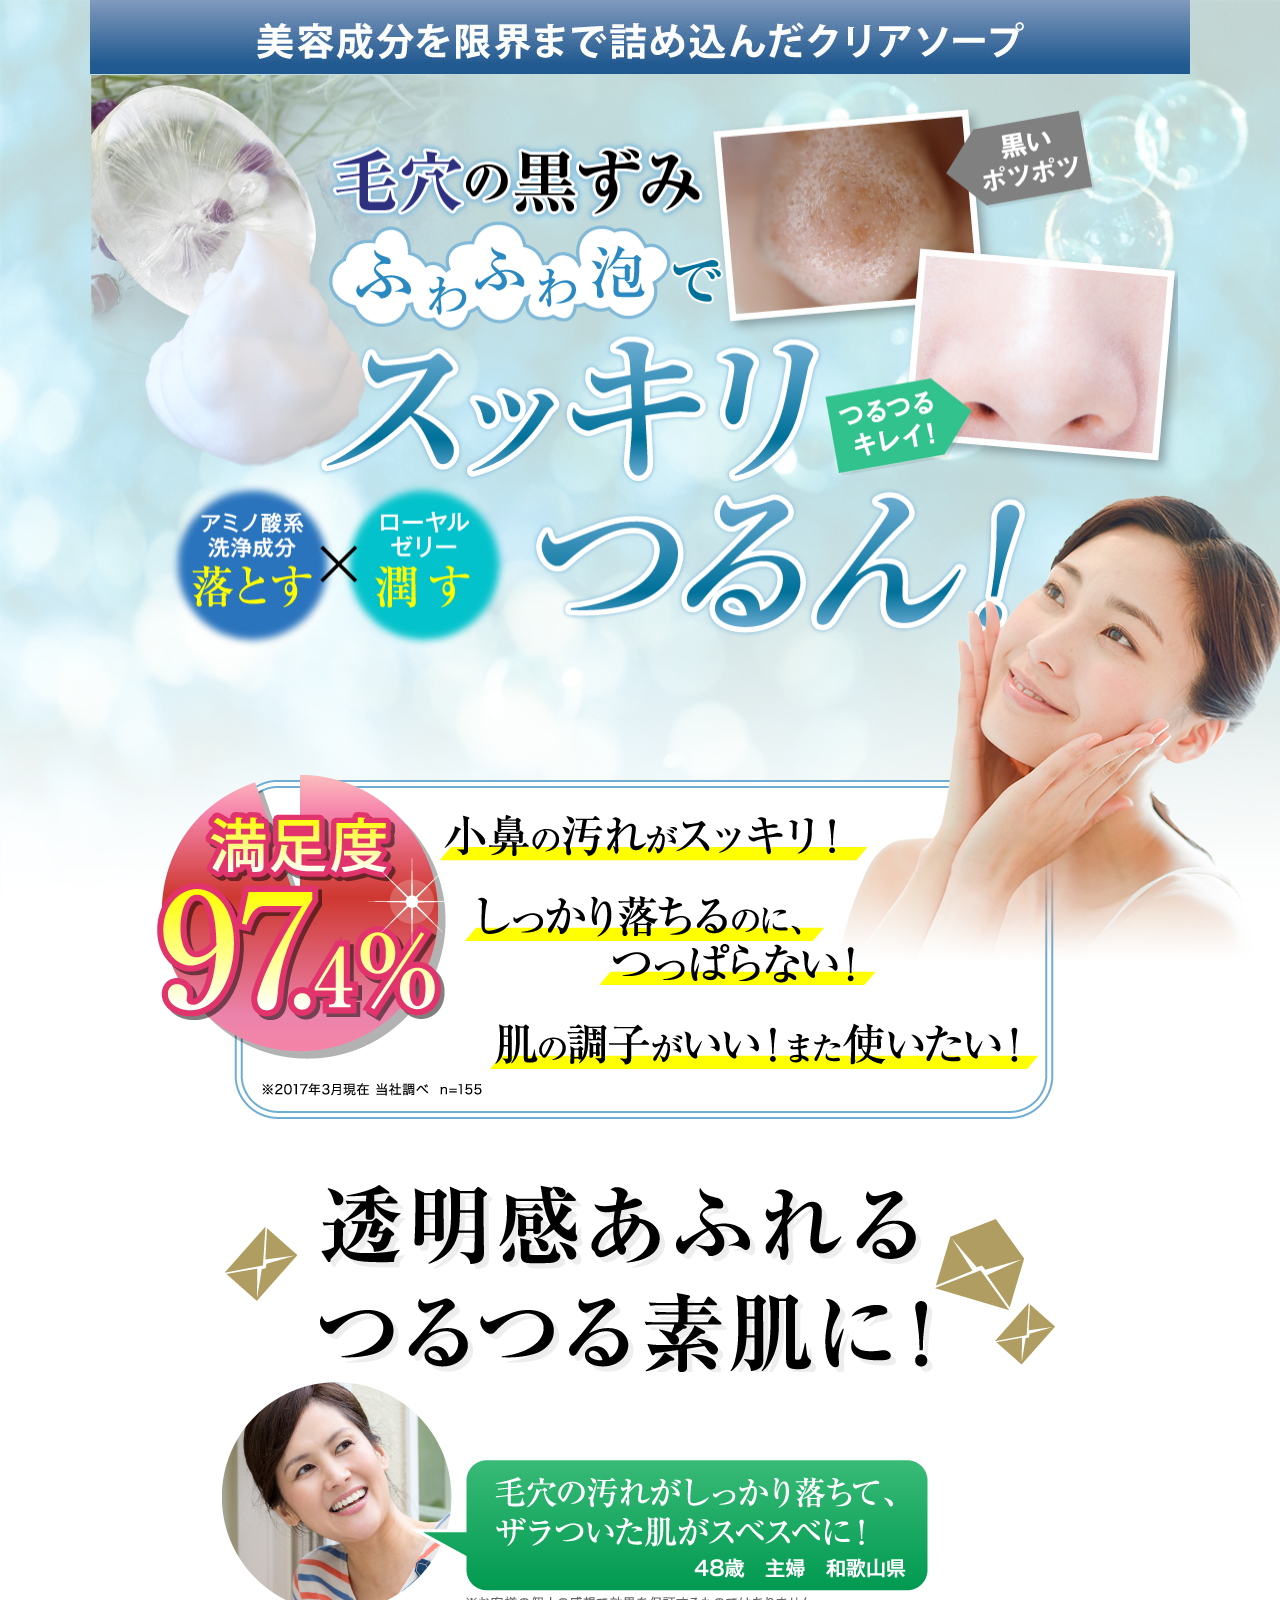
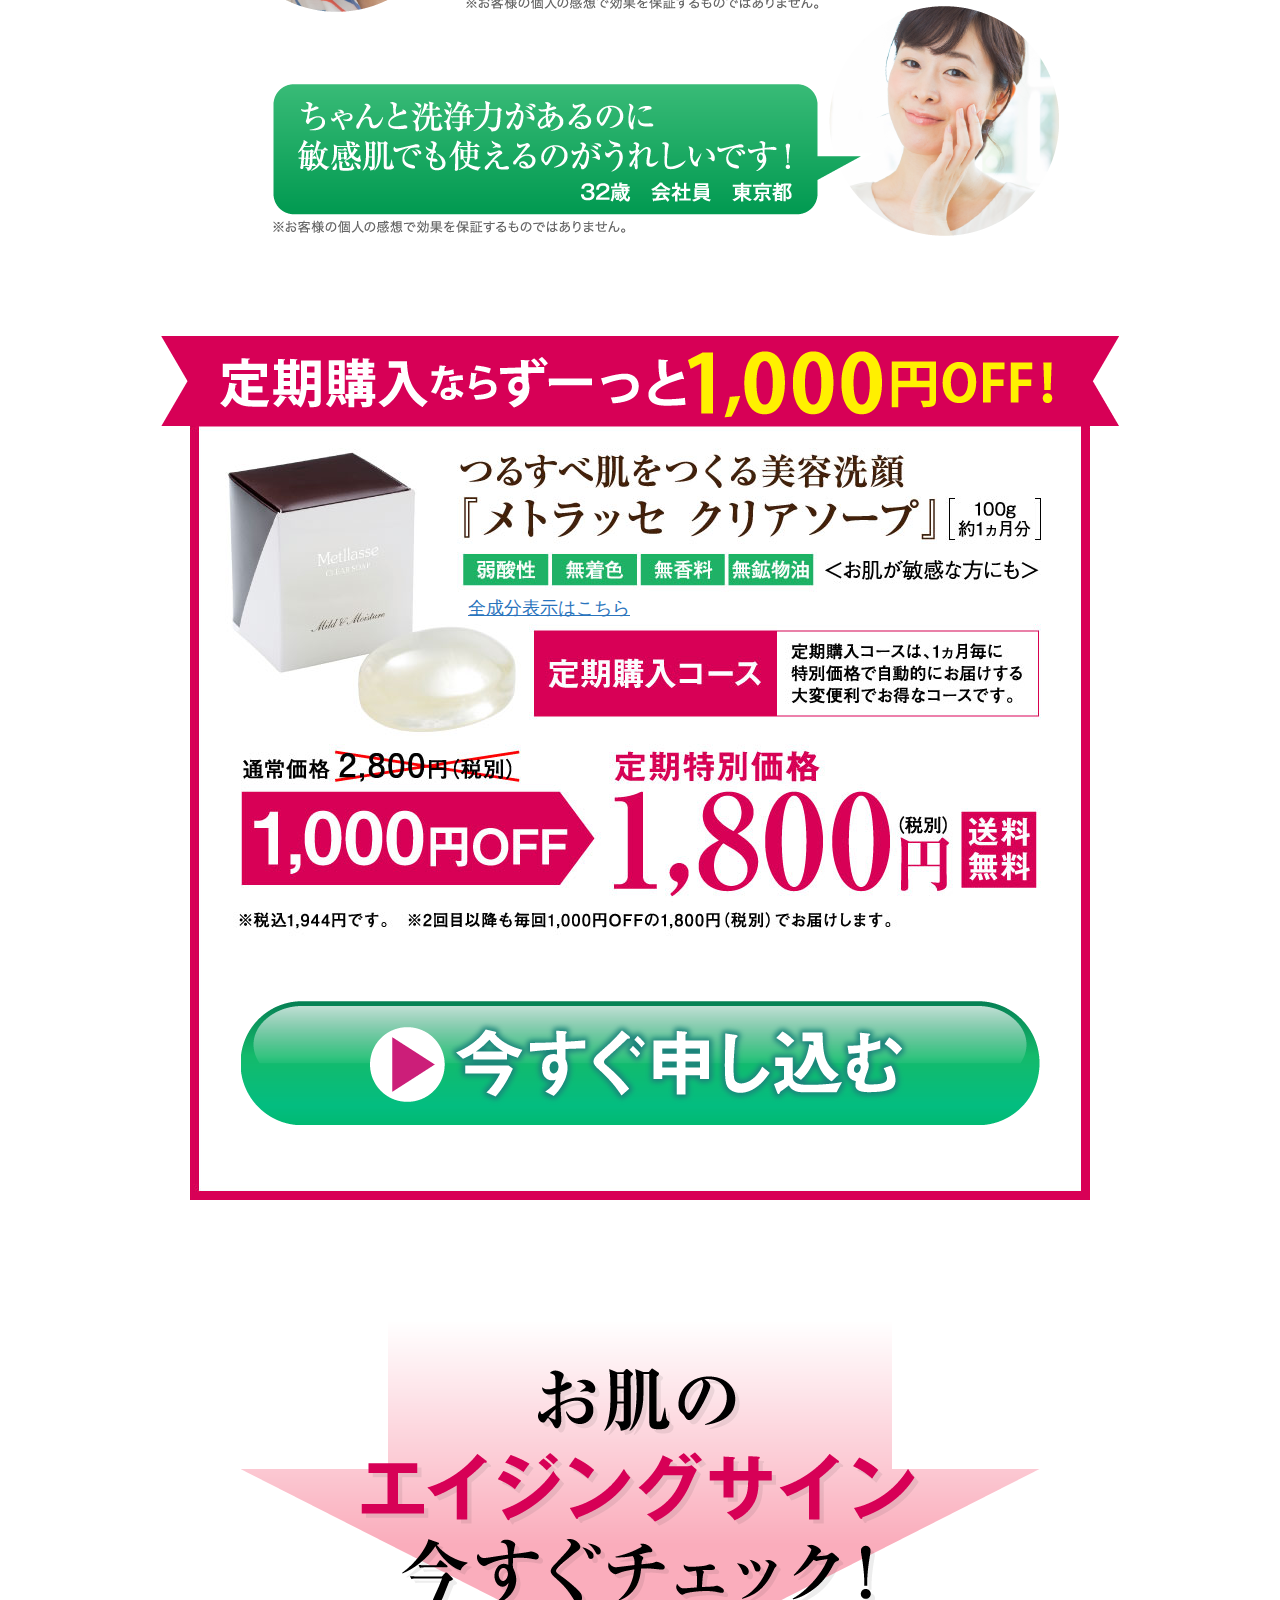
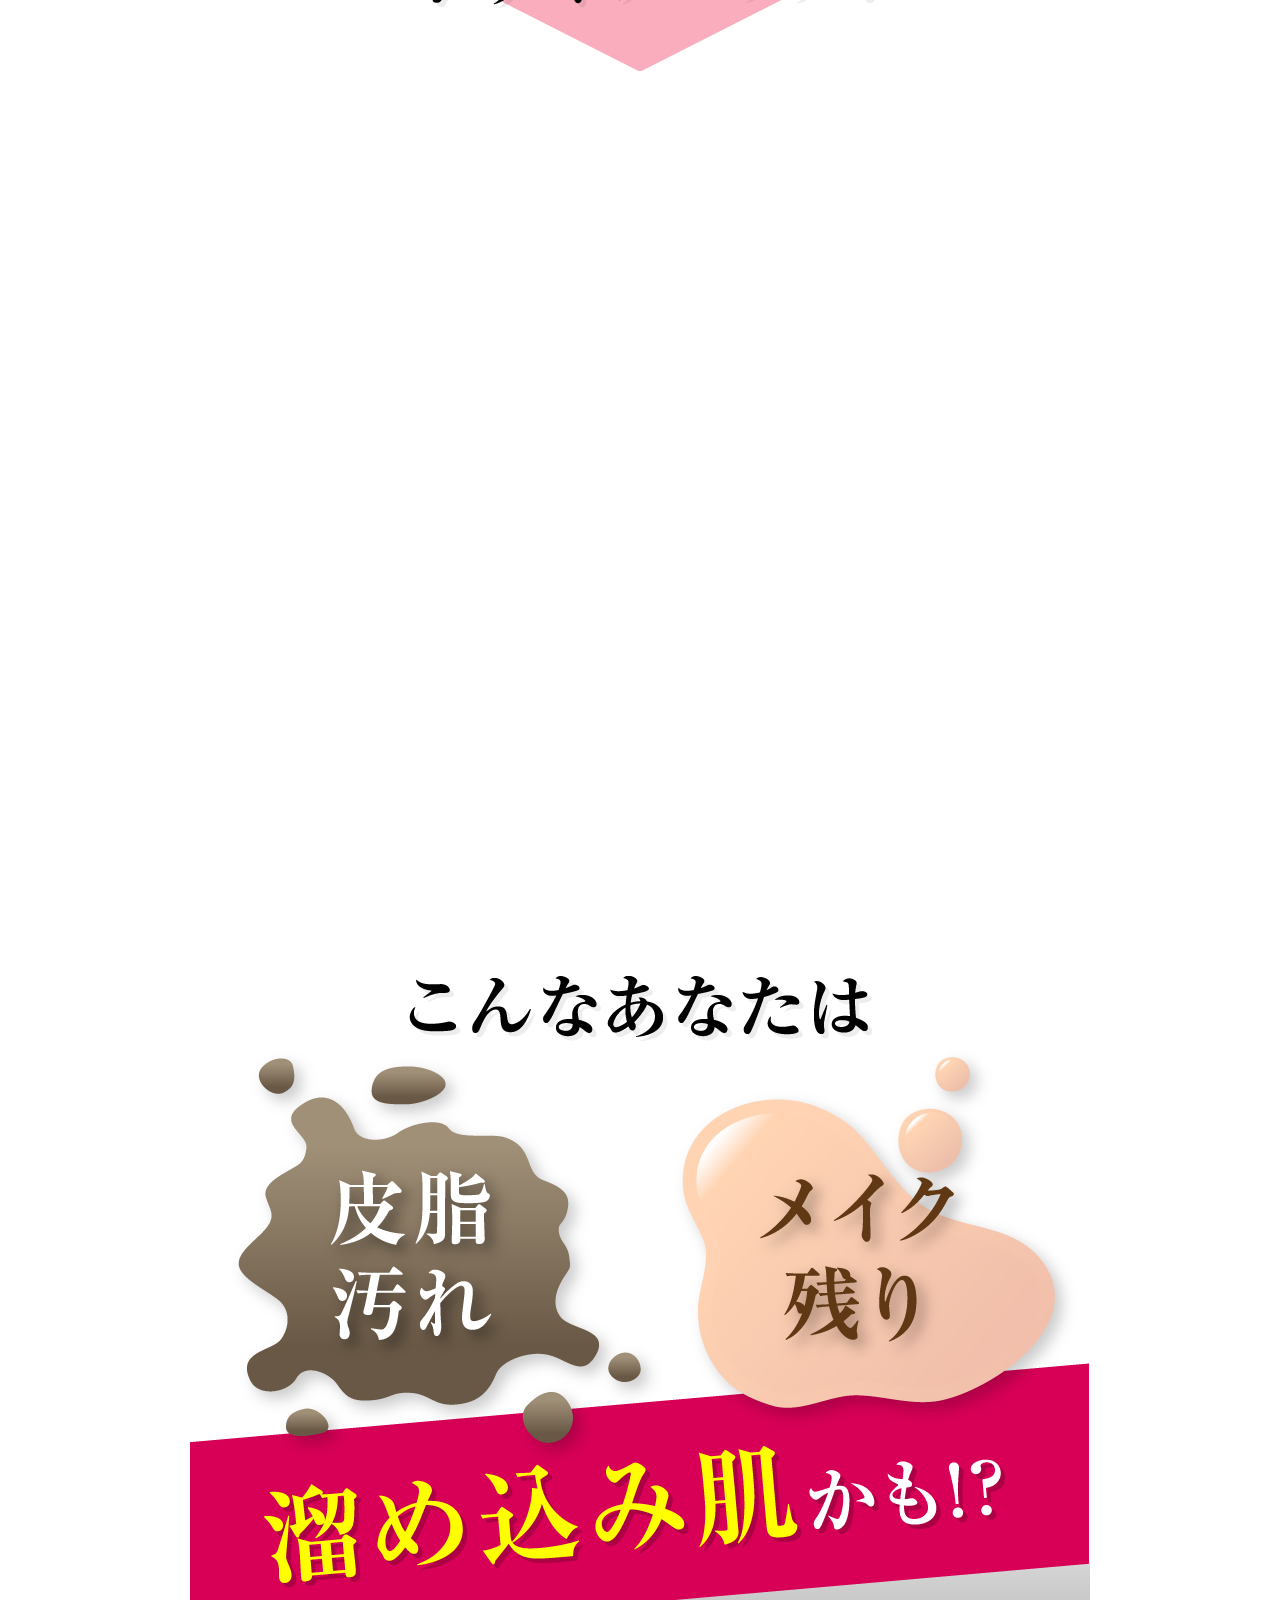
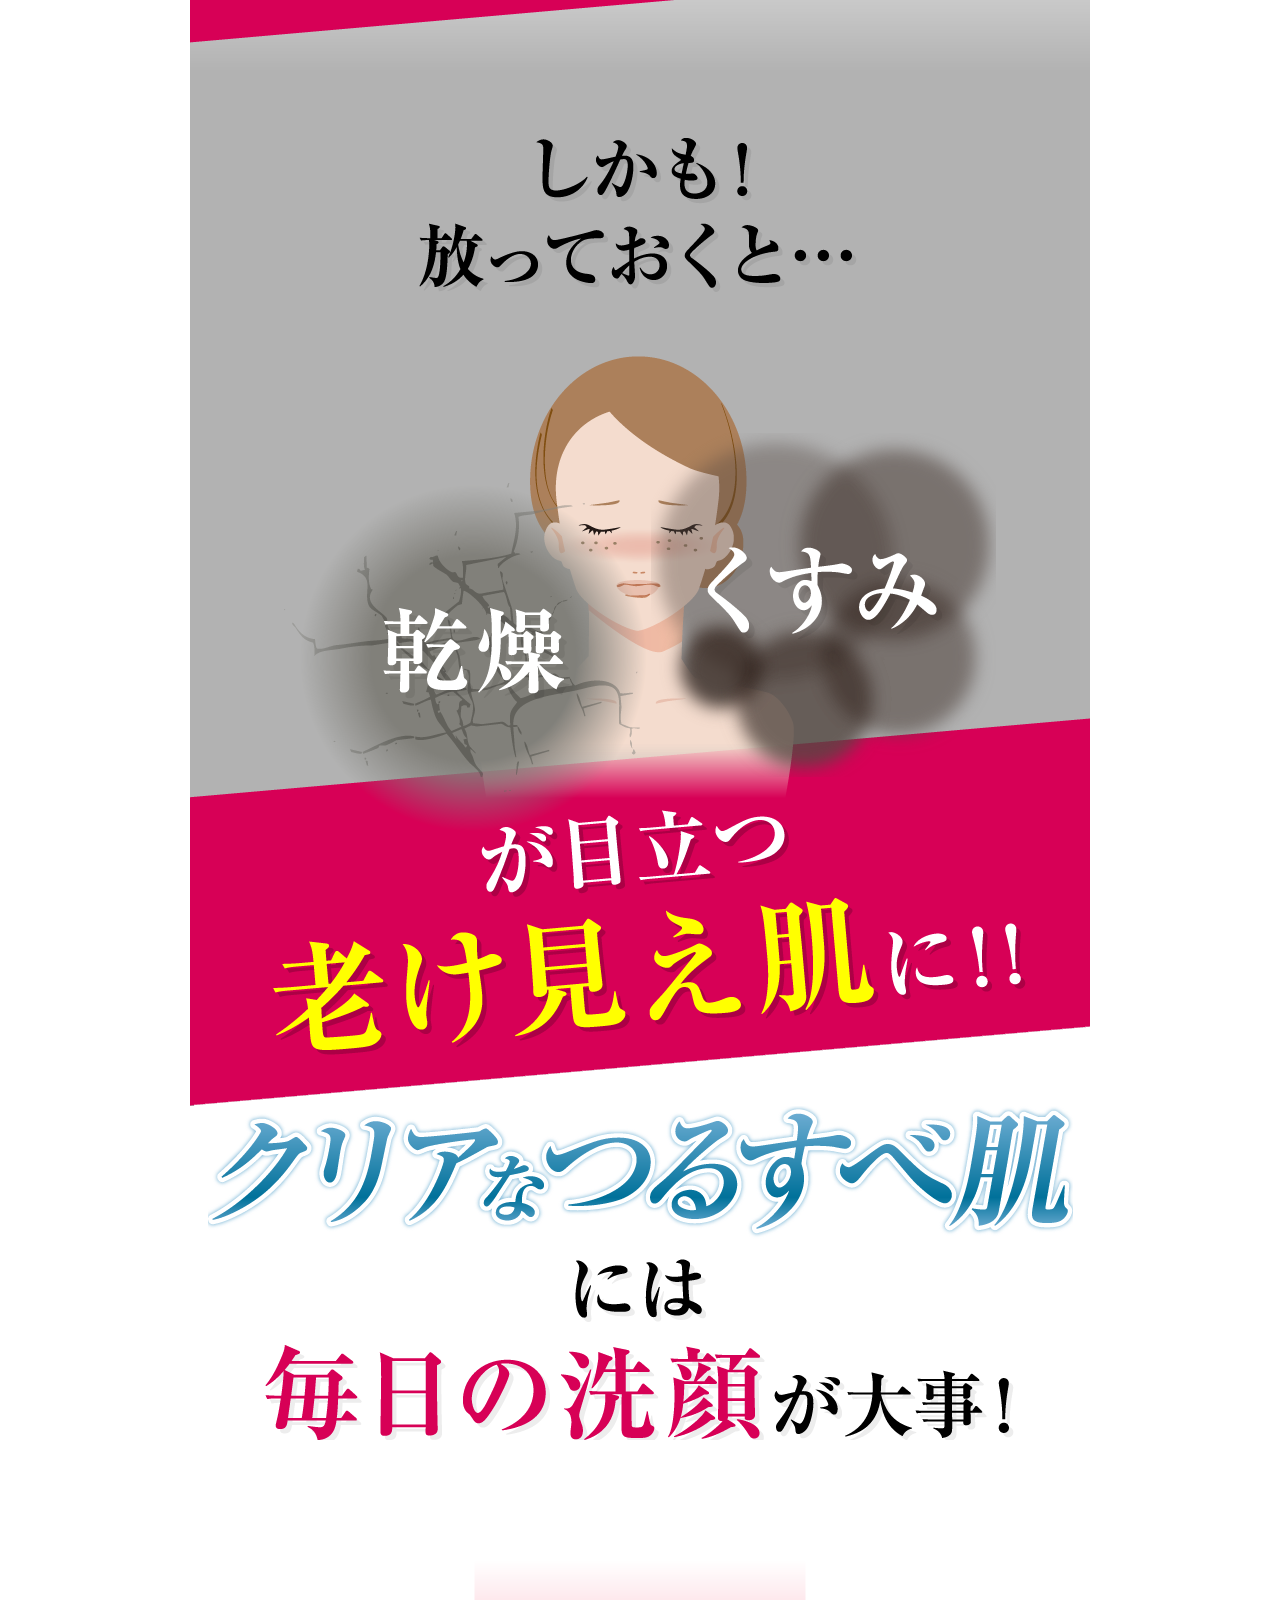
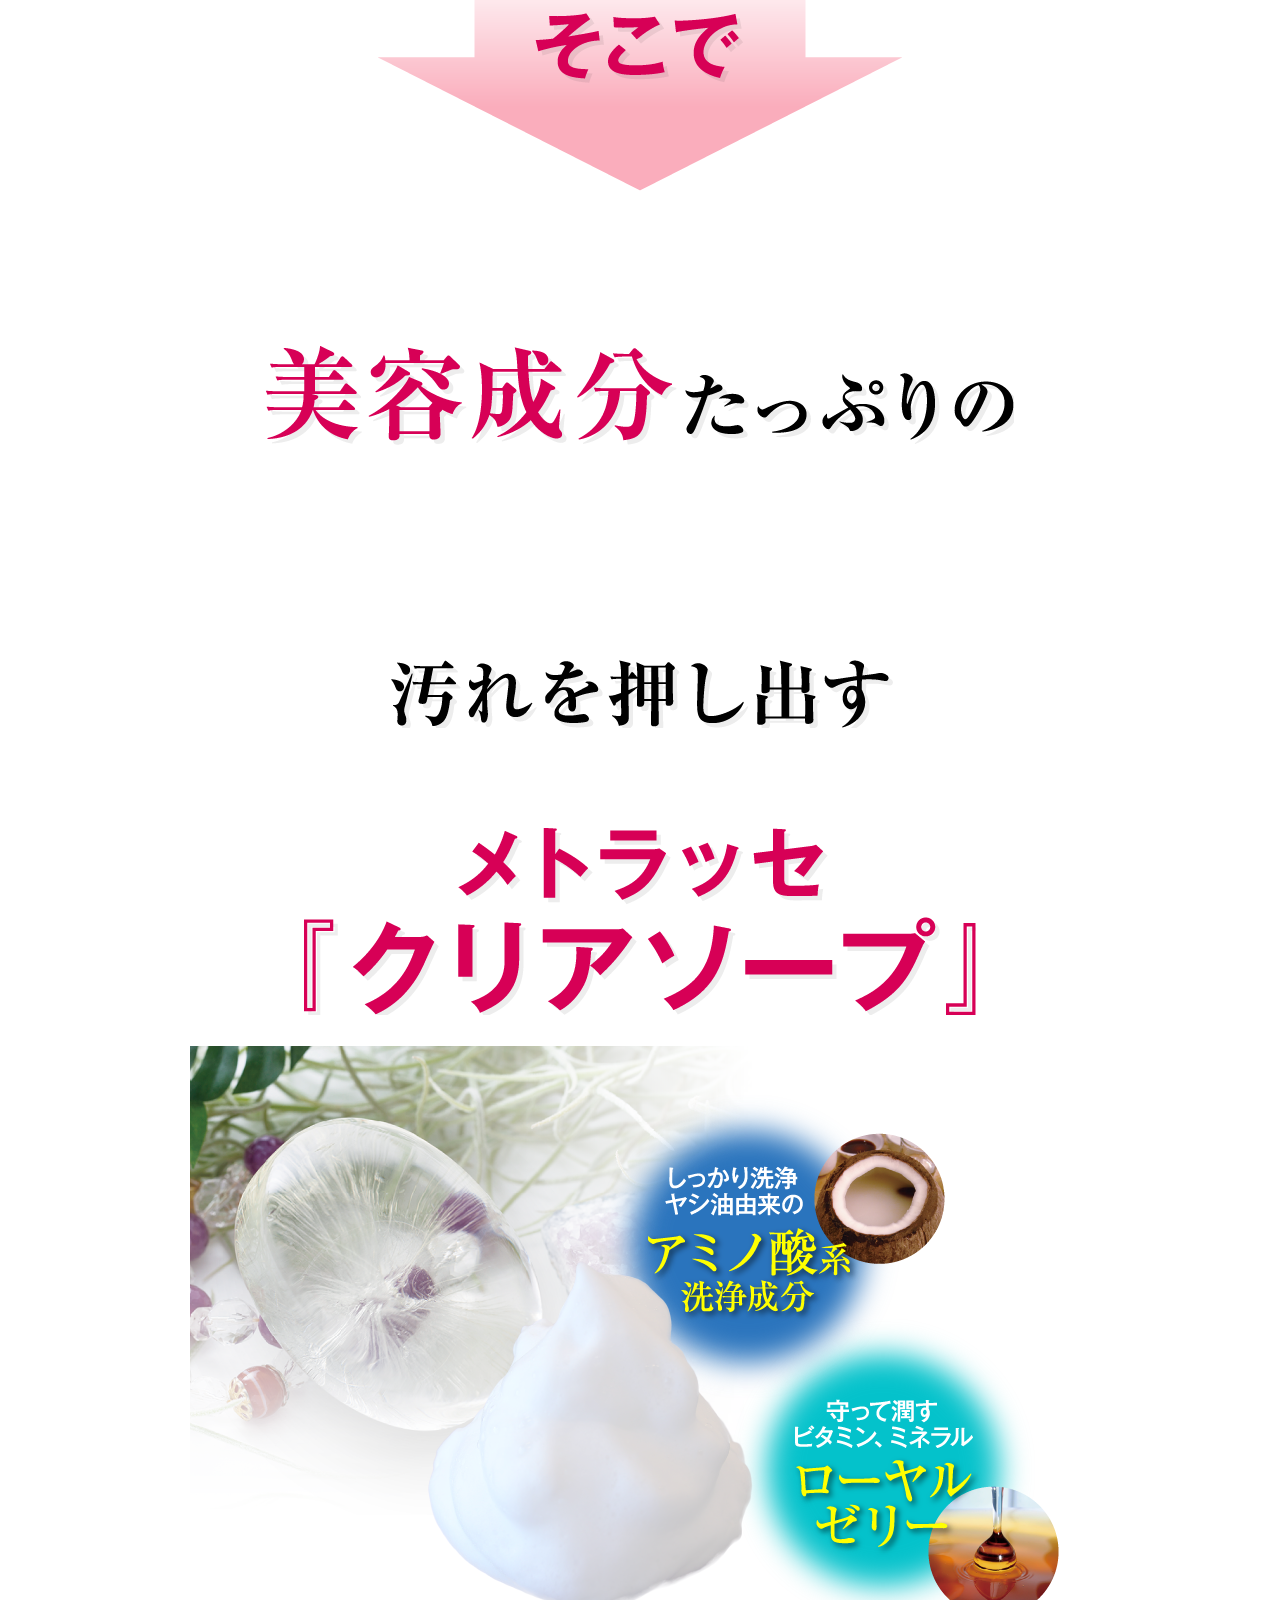
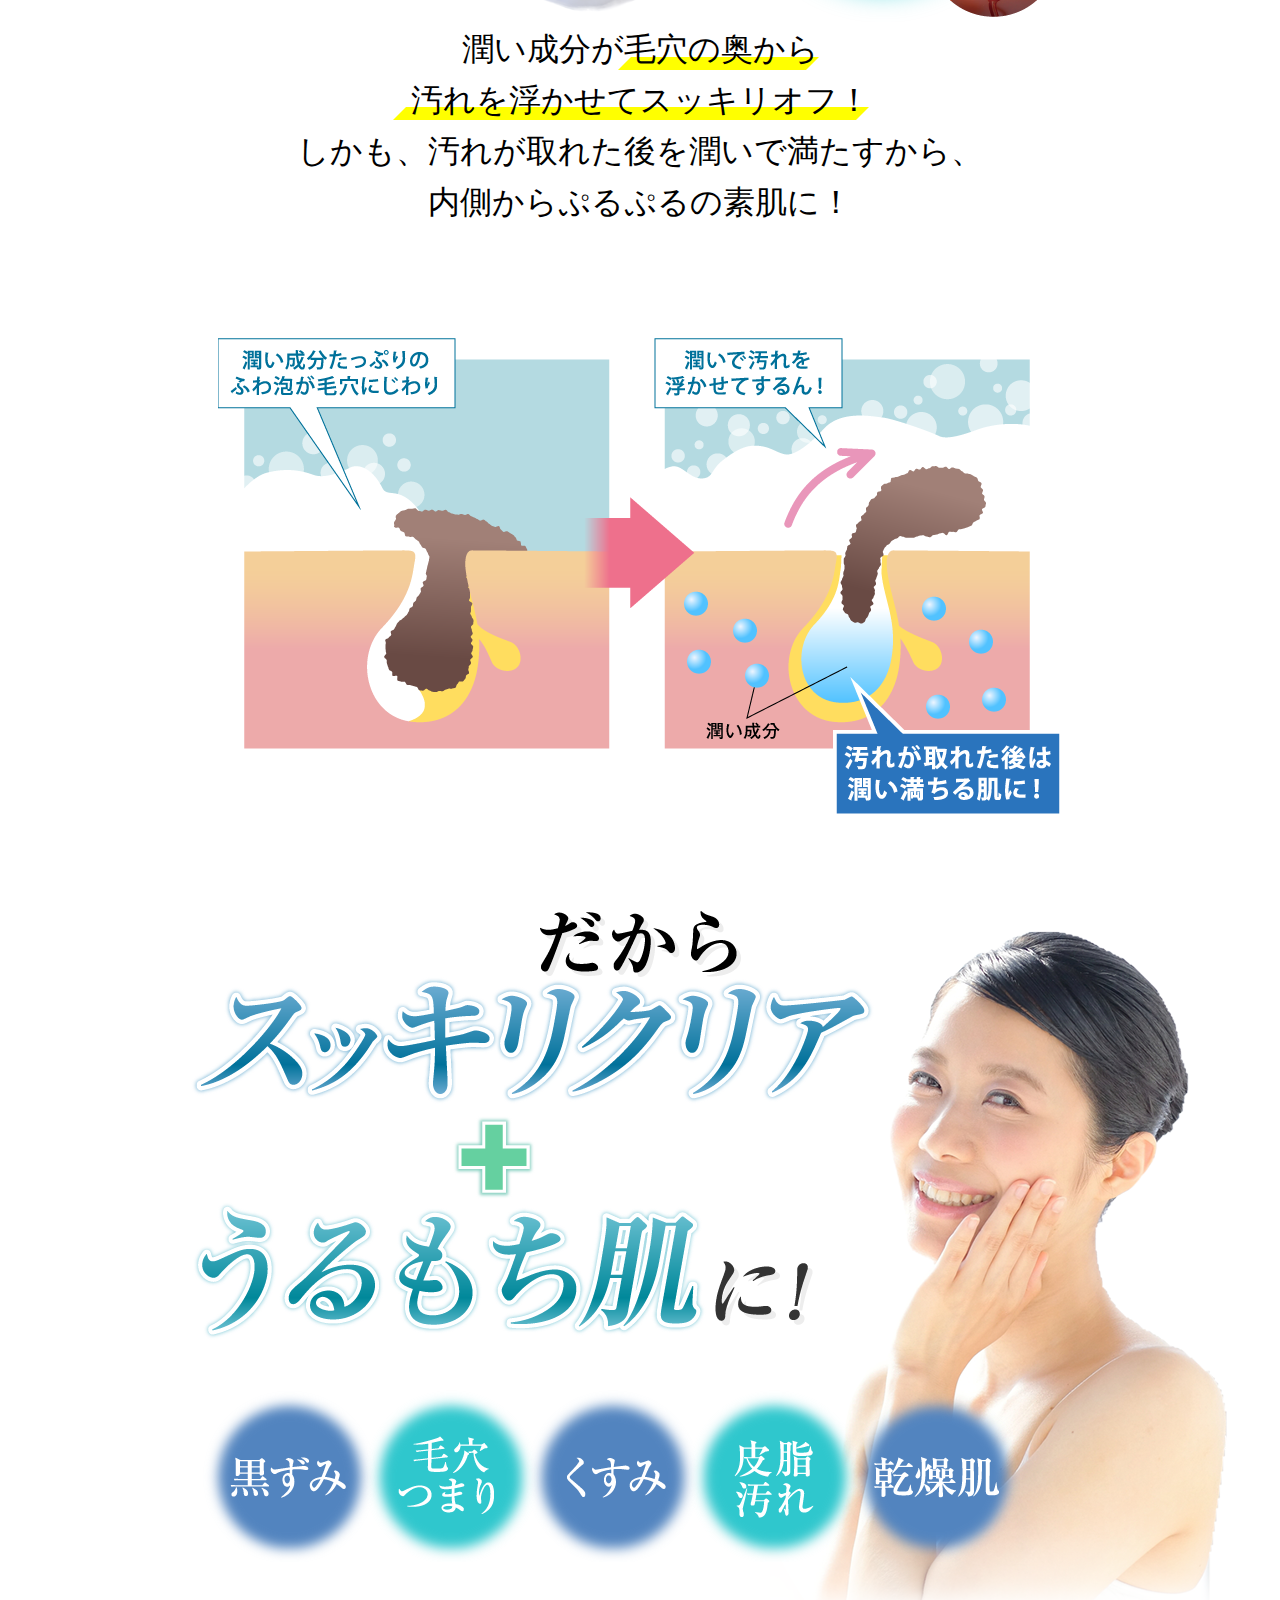
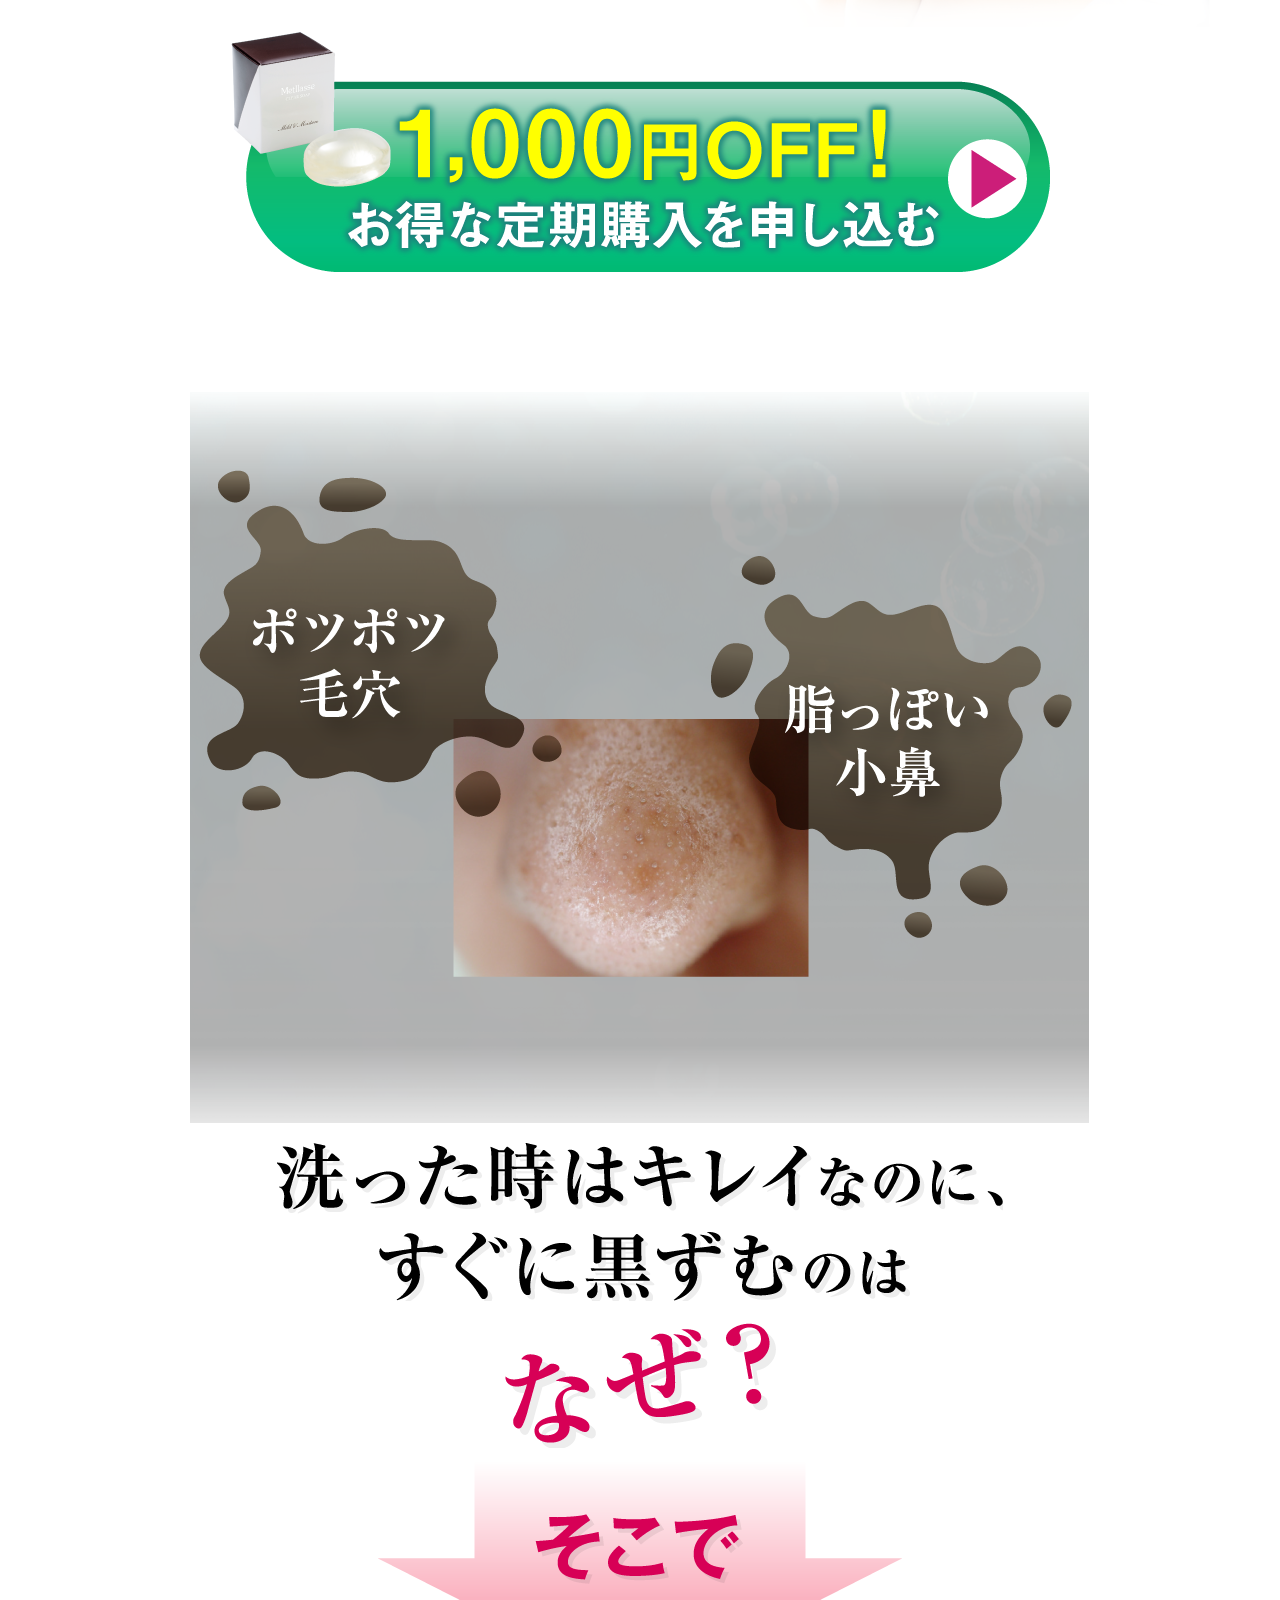
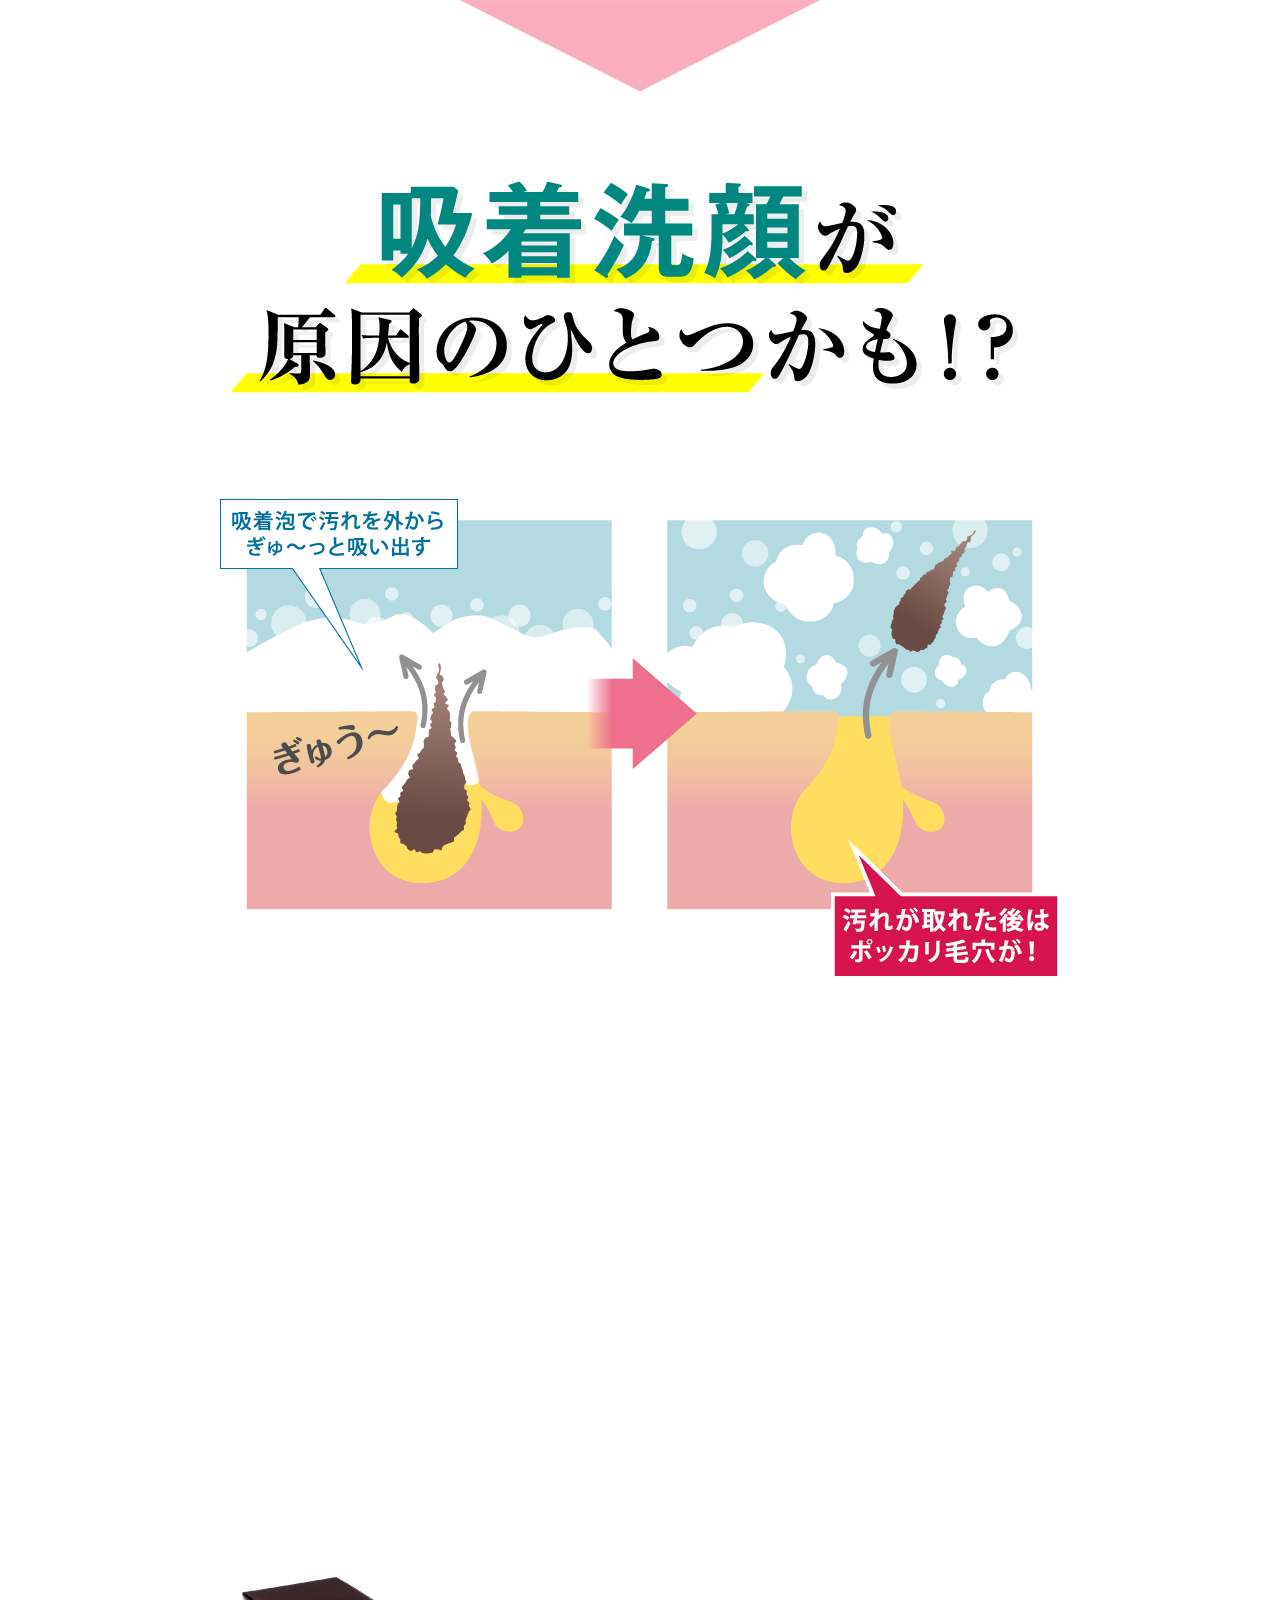
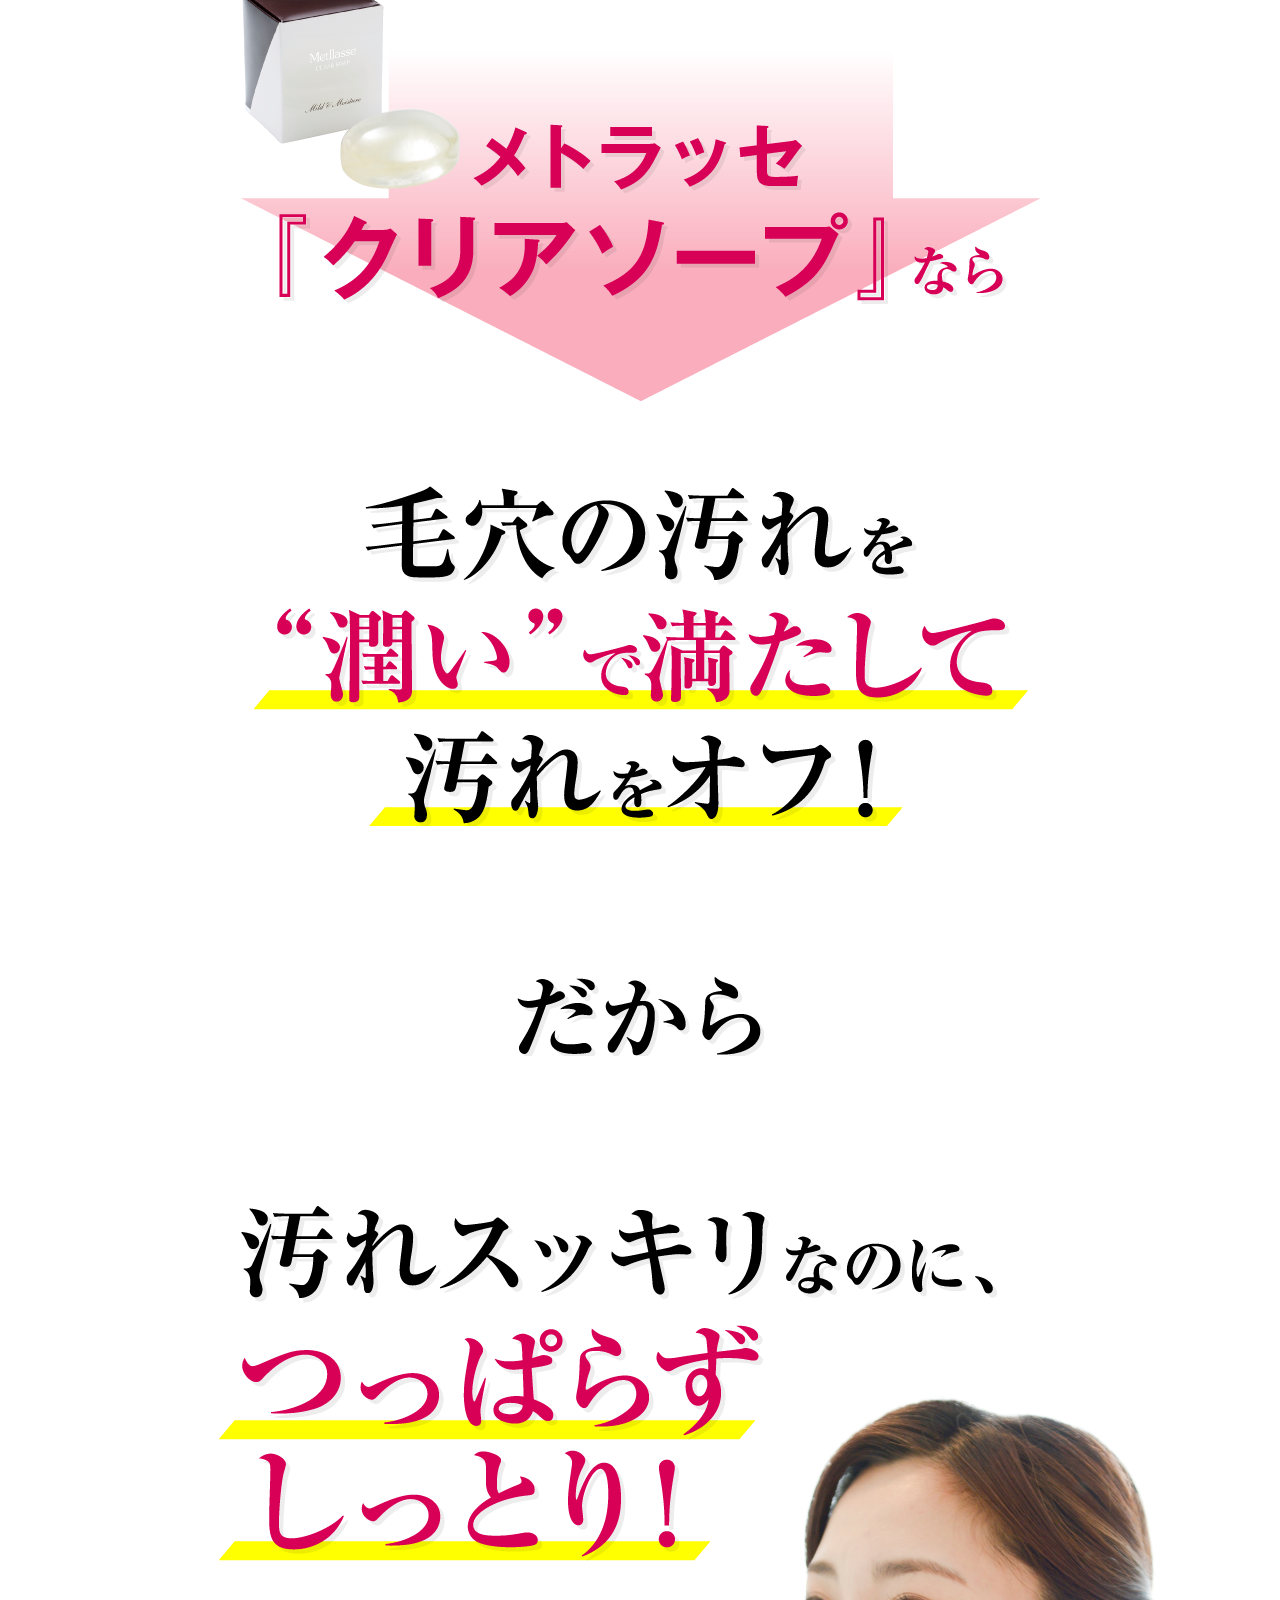
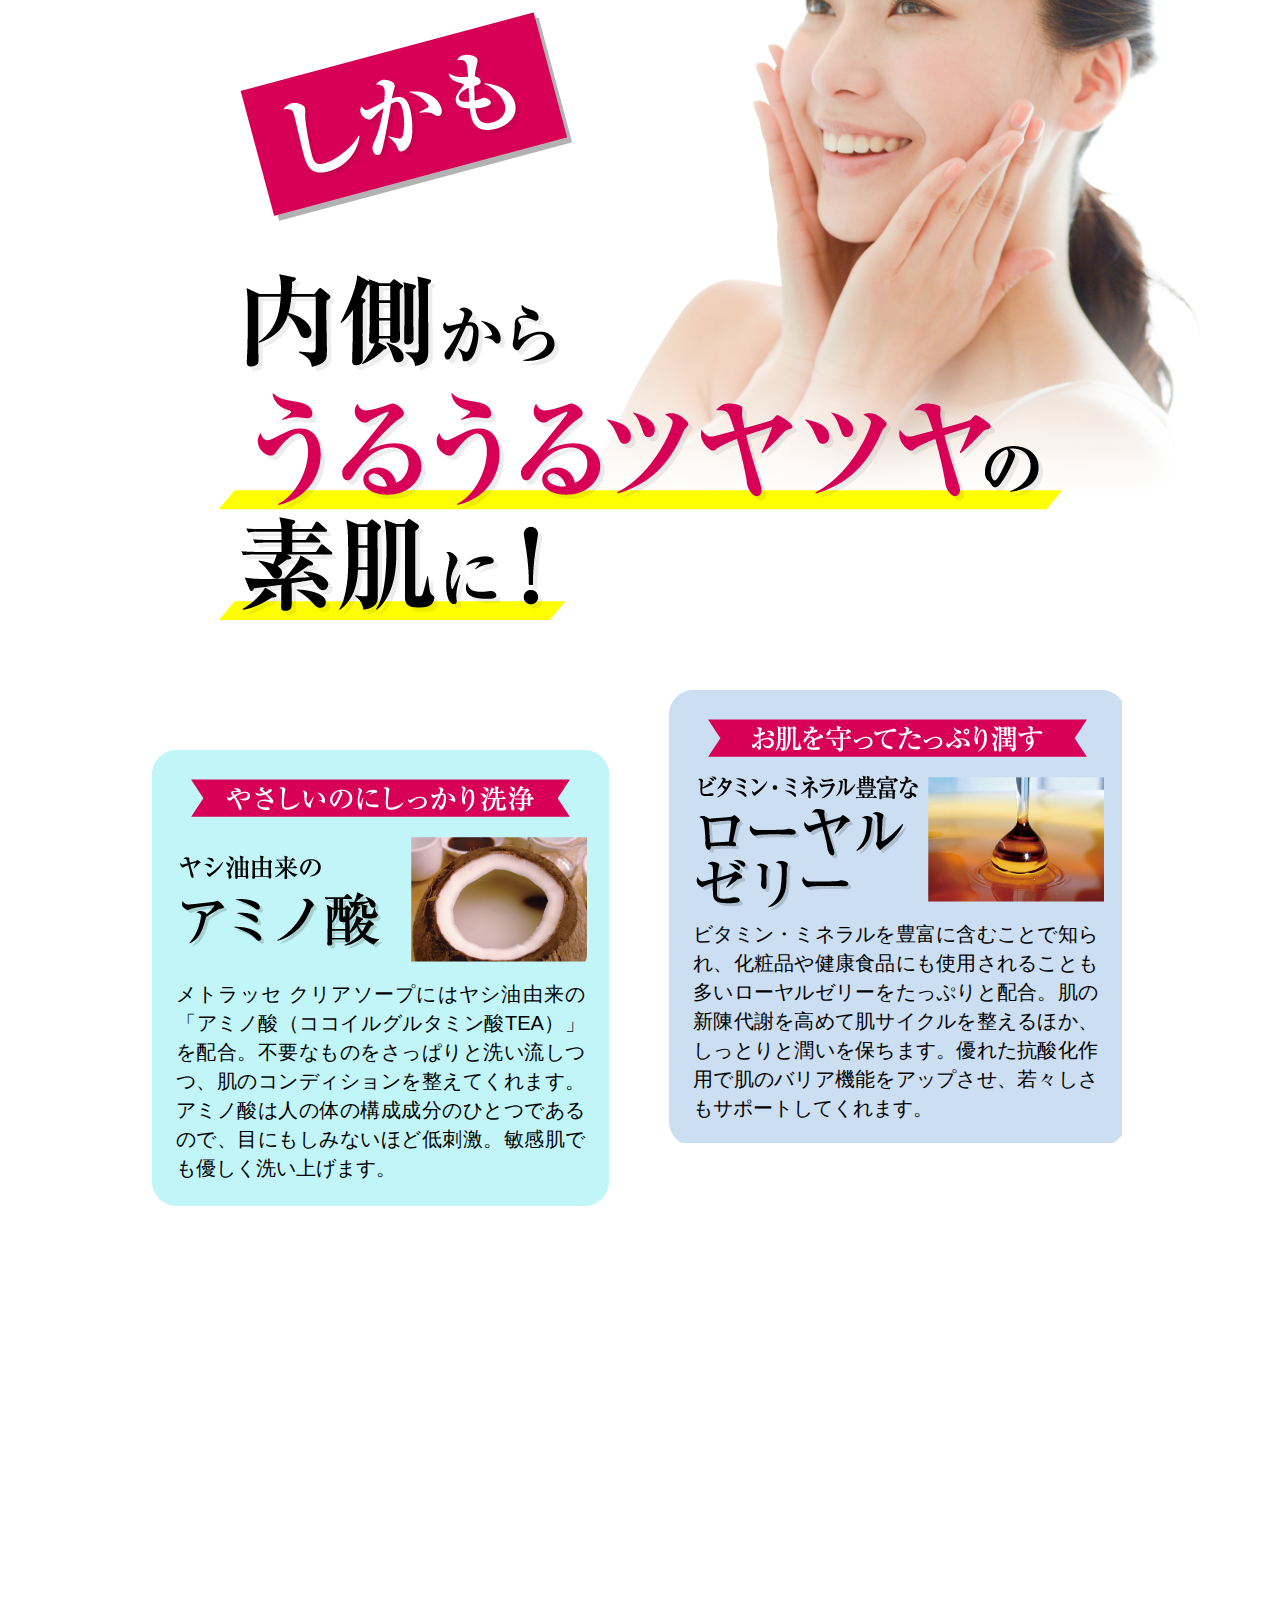
<file: pc/index.html>
<!DOCTYPE html>
<html lang="ja">
	<head>
		<meta charset="utf-8">
		<meta http-equiv="X-UA-Compatible" content="IE=edge">
		<meta name="viewport" content="width=1200, initial-scale=1">
		<meta http-equiv="pragma" content="no-cache"/>
		<title>メトラッセ クリアソープ</title>
		<link rel="stylesheet" href="css/csshake.min.css">
		<link rel="stylesheet" href="css/reset.css">
		<link rel="stylesheet" href="css/common.css">
		<link rel="stylesheet" href="css/style.css">
	</head>
	<body>
		<div id="container">
			<header class="header">
				<img src="images/title_01.jpg" alt="美容成分を限界まで詰め込んだクリアソープ" width="1100" height="74">
				<img src="images/banner_01.png" alt="毛穴の黒ずみふわふわ泡でスッキリつるん!黒いポツポツアミノ酸系洗浄成分落とすローヤルゼリー潤す" width="1088" height="574">
				<div class="foam shake-slow shake-constant"><img src="images/foam.png" alt="" width="234" height="256"></div>
			</header>
			<div class="body-page">
				<div class="section-01">
					<div class="paralax1"><img src="images/woman_01.png" alt="" data-parallax='{"y": 230}'></div>
					<div class="banner-section">
						<img src="images/banner_02.png" alt="満足度97.4%※2017年3月現在 当社調べ n=155" width="898" height="345">
						<div class="banner-text">
							<img src="images/banner_02_text.png" alt="小鼻の汚れがスッキリ！しっかり落ちるのに、つっぱらない！肌の調子がいい！また使いたい！" width="598" height="254">
						</div>
					</div>
				</div>
				<div class="section-02">
					<h2 class="title_h2"><img src="images/title_02.png" alt="透明感あふれるつるつる素肌に!" width="830" height="187"></h2>
					<div class="banner-cen"><img src="images/banner_03.png" alt="毛穴の汚れがしっかり落ちて、ザラついた肌がスベスベに！48歳　主婦　和歌山県※お客様の個人の感想で効果を保証するものではありません。ちゃんと洗浄力があるのに敏感肌でも使えるのがうれしいです！32歳　会社員　東京都※お客様の個人の感想で効果を保証するものではありません。" width="837" height="454"></div>
				</div>
				<div class="section-03">
					<h2 class="title_h2 mgr_left_29"><img src="images/title_03.png" alt="定期購入ならずーっと1,000円OFF!" width="958" height="90"></h2>
					<div class="banner-cen">
						<div class="text-link"><a href="#material">全成分表示はこちら</a></div>
						<img src="images/banner_04.png" alt="つるすべ肌をつくる美容洗顔『メトラッセ クリアソープ』100g約1ヵ月分弱酸性無着色無香料無鉱物油＜お肌が敏感な方にも＞全成分表示はこちら定期購入コース定期購入コースは、1ヵ月毎に特別価格で自動的にお届けする大変便利でお得なコースです。通常価格 2,800円（税別）1,000円OFF定期特別価格1,800円（税別）送料無料※税込1,944円です。　※2回目以降も毎回1,000円OFFの1,800円（税別）でお届けします。" width="900" height="774"></div>
					<div class="btn">
						<a href="#"><img src="images/btn_01_off.png" alt="今すぐ申し込む" width="799" height="124"></a>
					</div>
				</div>
				<div class="arrow">
					<a href=""><img src="images/arrow_down_01.png" alt="お肌のエイジングサイン今すぐチェック!" width="799" height="351"></a>
				</div>
				<div class="section-04">
					<ul class="list_fade">
						<li class="fadeTop"><img src="images/fade_01.png" alt="メイクでも隠せない毛穴" width="911" height="284"></li>
						<li class="fadeTop"><img src="images/fade_02.png" alt="小鼻の黒いポツポツ" width="911" height="288"></li>
						<li class="fadeTop"><img src="images/fade_03.png" alt="曇ったような暗い顔" width="911" height="253"></li>
					</ul>
				</div>
				<div class="section-05">
					<img src="images/banner_05.png" alt="こんなあなたは皮脂汚れメイク残り溜め込み肌かも!?" width="900" height="667">
					<div class="banner-section">
						<img src="images/banner_06.png" alt="しかも!放っておくと…" width="900" height="1143">
						<div class="img-scroll" data-parallax='{"y": 100}'>
							<img src="images/img_scroll_01.png" alt="乾燥" width="363" height="349">
							<img src="images/img_scroll_02.png" alt="くすみ" width="345" height="344">
						</div>
					</div>
				</div>
				<div class="section-06">
					<h2 class="title_h2"><img src="images/title_04.png" alt="が目立つ老け見え肌に!!クリアなつるすべ肌には毎日の洗顔が大事!" width="865" height="334"></h2>
					<div class="arrow">
						<a href=""><img src="images/arrow_down_02.png" alt="そこで" width="524" height="231"></a>
					</div>
				</div>
				<div class="section-07">
					<h2 class="title_h2"><img src="images/title_05.png" alt="美容成分たっぷりの汚れを押し出す" width="748" height="382"></h2>
					<div class="title-fade fadeIn"><img src="images/title_05-fade.png" alt="ふわふわ泡で" width="655" height="180"></div>
				</div>
				<div class="section-08">
					<h2 class="title_h2"><img src="images/title_06.png" alt="メトラッセ『クリアソープ』" width="672" height="187"></h2>
					<div class="banner-cen">
						<img src="images/banner_07.png" alt="しっかり洗浄ヤシ油由来のアミノ酸系洗浄成分守って潤すビタミン、ミネラルローヤルゼリー" width="900" height="579">
					</div>
					<div class="description">
						<div class="line-yellow_220"></div>
						<div class="line-yellow_490"></div>
						潤い成分が毛穴の奥から<br>
						汚れを浮かせてスッキリオフ！<br>
						しかも、汚れが取れた後を潤いで満たすから、<br>
						内側からぷるぷるの素肌に！
					</div>
					<div class="banner-cen">
						<img src="images/banner_08.png" alt="潤い成分たっぷりのふわ泡が毛穴にじわり潤いで汚れを浮かせてするん！潤い成分汚れが取れた後は潤い満ちる肌に！" width="844" height="478">
					</div>
				</div>
				<div class="section-09">
					<div class="paralax2"></div>
					<h2 class="title_h2"><img src="images/title_07.png" alt="だから" width="201" height="66"></h2>
					<img src="images/banner_09.png" alt="スッキリクリアうるもち肌に！黒ずみ毛穴つまりくすみ皮脂汚れ乾燥肌" width="830" height="585">
					<div class="btn">
						<a href="#"><img src="images/btn_02_off.png" alt="1,000円OFF!お得な定期購入を申し込む" width="819" height="240"></a>
					</div>
					<img src="images/banner_10.png" alt="ポツポツ毛穴脂っぽい小鼻" width="899" height="731">
				</div>
				<div class="section-10">
					<h2 class="title_h2"><img src="images/title_08.png" alt="洗った時はキレイなのに、すぐに黒ずむのは" width="726" height="158"></h2>
					<h3 class="title-scroll"></h3>
				</div>
				<div class="arrow">
					<a href=""><img src="images/arrow_down_02.png" alt="それは" width="524" height="231"></a>
				</div>
				<div class="section-11">
					<div class="banner-cen"><img src="images/banner_11.png" alt="吸着洗顔が原因のひとつかも!?吸着泡で汚れを外からぎゅ～っと吸い出すぎゅう〜すぽん!汚れが取れた後はポッカリ毛穴が！" width="841" height="797"></div>
					<div class="banner-fade" id="banner-fade">
						<img src="images/banner_12.png" alt="ポッカリ毛穴は老け見えの原因!" width="960" height="598">
					</div>
				</div>
				<div class="arrow">
					<a href=""><img src="images/arrow_down_03.png" alt="メトラッセ『クリアソープ』なら" width="799" height="424"></a>
				</div>
				<div class="section-12">
					<div class="paralax3"></div>
					<h2 class="title_h2"><img src="images/title_09.png" alt="毛穴の汚れを“潤い”で満たして汚れをオフ!" width="775" height="340"></h2>
					<h2 class="title_h2 middle"><img src="images/title_10.png" alt="だから" width="247" height="80"></h2>
					<div class="banner-cen"><img src="images/banner_13.png" alt="汚れスッキリなのに、つっぱらずしっとり!しかも内側からうるうるツヤツヤの素肌に！" width="843" height="1014"></div>
				</div>
				<div class="section-13">
					<ul class="listItems">
						<li class="items items-left">
							<div class="text">メトラッセ クリアソープにはヤシ油由来の「アミノ酸（ココイルグルタミン酸TEA）」を配合。不要なものをさっぱりと洗い流しつつ、肌のコンディションを整えてくれます。アミノ酸は人の体の構成成分のひとつであるので、目にもしみないほど低刺激。敏感肌でも優しく洗い上げます。</div>
						</li>
						<li class="items items-right">
							<div class="text">ビタミン・ミネラルを豊富に含むことで知られ、化粧品や健康食品にも使用されることも多いローヤルゼリーをたっぷりと配合。肌の新陳代謝を高めて肌サイクルを整えるほか、しっとりと潤いを保ちます。優れた抗酸化作用で肌のバリア機能をアップさせ、若々しさもサポートしてくれます。</div>
						</li>
					</ul>
					<div id="background-blur" data-crossfade-start="images/banner_blur_start.png" data-crossfade-end="images/banner_blur_end.png">
						<!-- <div class="blurred-img"></div> -->
					</div>
				</div>
				<div class="section-14">
					<h2 class="title-section"><img src="images/title_11.png" alt="ふわふわ泡でやさしく包み洗う" width="708" height="72"></h2>
					<h2 class="title_h2"><img src="images/title_12.png" alt="肌をすこやかに保つ弱酸性" width="471" height="59"></h2>
					<div class="text">人間の肌は“弱酸性”。そのため、一般的な脂肪酸石鹸のような弱アルカリ性の洗浄剤を使い続けると肌荒れなどを起こすことがあります。弱酸性のふわふわ泡でやさしく洗うことで、肌をすこやかに保つことが期待できます。</div>
					<div class="banner-cen"><img src="images/banner_14.png" alt="洗浄による皮膚水分量変化洗顔前洗顔後洗顔前洗顔後一般的な脂肪酸石鹸弱酸性透明石鹸低刺激で水分量の低下が少ない!乾燥している肌の水分量※潤っている※電気抵抗（コンダクタンス）による皮膚水分量評価※洗浄前後の皮膚の電気抵抗を測定して、通常の脂肪酸石鹸と弱酸性透明石鹸とのコンダクタンス値を比較。電気抵抗（コンダクタンス値）が大きいほど、皮膚中の水分量が多い。" width="635" height="400"></div>
					<h2 class="title-section"><img src="images/title_13.png" alt="美容成分を限界までギュッ！" width="708" height="72"></h2>
					<h2 class="title_h2"><img src="images/title_14.png" alt="クリアに輝く液晶石けん" width="466" height="58"></h2>
					<div class="text">
						『メトラッセ クリアソープ』は液体と固体の間、“液晶”という状態を保っている石鹸。<span class="pink bold">余分な成分は入れず、洗浄成分は、100％アミノ酸系のものを使用しています</span>。脂肪酸石鹸や石油系洗浄剤がここまで透き通ることはありません。『メトラッセ クリアソープ』の透明感は余分なものを入れず、美容成分をぎゅっと配合した証なのです。<span class="pink bold">液晶石けんなら、余分な皮脂や汚れはしっかり落とすのに、まるで美容液をつけたようなしっとりもちもちの素肌に導きます。</span>
					</div>
					<ul class="listItems">
						<li class="items">
							<h3 class="title_h3"><img src="images/title_14_h3.png" alt="じっくりと手間をかけた“枠練り製法”" width="344" height="92"></h3>
							<div class="text">『メトラッセ クリアソープ』には素材を型の中で長時間熟成させる“枠練り製法”を採用。保湿成分を多く配合できない機械練り製法と違い、この製法なら、有用成分をしっかりと留めた、高機能な石鹸を作ることができるのです。</div>
						</li>
						<li class="items">
							<img src="images/img_banner.png" alt="" width="376" height="318">
						</li>
					</ul>
				</div>
				<div class="section-15">
					<ul class="listItems">
						<li class="items">
							<h3 class="title_h3"><img src="images/title_15_h3.png" alt="驚きのしっとり感！りむぼーや 様20代" width="369" height="93"></h3>
							<div class="description">
								<span class="pink">すっきり＆しっとりした洗い上がり</span>で、長年悩んでいた<span class="pink">乾燥や肌あれにもいいみたい。</span>これからも続けていきたいです！
								<div class="note">※お客様の個人の感想で効果を保証するものではありません。</div>
							</div>
						</li>
						<li class="items">
							<h3 class="title_h3"><img src="images/title_15_h3_02.png" alt="もう手放せません！E 様50代" width="350" height="93"></h3>
							<div class="description">
								<span class="pink">乾燥が気になる季節でも洗顔が苦にならない</span>ほど、しっとりした洗い上がり。毎回洗顔するのが楽しみです。
								<div class="note">※お客様の個人の感想で効果を保証するものではありません。</div>
							</div>
						</li>
					</ul>
					<div class="ps">※写真はイメージです。</div>
				</div>
				<div class="section-03">
					<h2 class="title_h2 mgr_left_29"><img src="images/title_03.png" alt="定期購入ならずーっと1,000円OFF!" width="958" height="90"></h2>
					<div class="banner-cen">
						<div class="text-link"><a href="#material">全成分表示はこちら</a></div>
						<img src="images/banner_04.png" alt="つるすべ肌をつくる美容洗顔『メトラッセ クリアソープ』100g約1ヵ月分弱酸性無着色無香料無鉱物油＜お肌が敏感な方にも＞全成分表示はこちら定期購入コース定期購入コースは、1ヵ月毎に特別価格で自動的にお届けする大変便利でお得なコースです。通常価格 2,800円（税別）1,000円OFF定期特別価格1,800円（税別）送料無料※税込1,944円です。　※2回目以降も毎回1,000円OFFの1,800円（税別）でお届けします。" width="900" height="774"></div>
					<div class="btn">
						<a href="#"><img src="images/btn_01_off.png" alt="今すぐ申し込む" width="799" height="124"></a>
					</div>
				</div>
				<div class="link-tag" id="material">
					<h4>配合成分は厳選した8種類のみ！</h4>
					<p class="title-tag">〈全成分〉ココイルグルタミン酸TEA、水、グリセリン、尿素、ミリスチルアルコール、ローヤルゼリーエキス、BG、イソプロパノール</p>
					<ul class="tagList">
						<li>
							<span>無着色</span>
						</li>
						<li>
							<span>無香料</span>
						</li>
						<li>
							<span>無鉱物油</span>
						</li>
						<li>
							<span>旧指定成分無添加</span>
						</li>
					</ul>
				</div>
			</div>
		</div>
		<footer class="footer">
			<div class="footerIn">
				<div class="banner-cen"><img src="images/footer.png" alt="お電話でのご注文・お問い合わせ－0120-040-043〈受付時間〉9：30〜17：00Eメールでのお問合せ－support@harves-cosmetics.com株式会社 ハーベス　化粧品事業部（土・日・祝日は休み）埼玉県さいたま市浦和区常盤9−21−14" width="841" height="193"></div>
				<nav class="link-footer">
					<ul>
						<li>
							<a href=""><img src="images/link-footer_01.png" alt="Facebook" width="119" height="22"></a>
						</li>
						<li>
							<a href=""><img src="images/link-footer_02.png" alt="ホーム" width="48" height="15"></a>
						</li>
						<li>
							<a href=""><img src="images/link-footer_03.png" alt="企業情報" width="70" height="16"></a>
						</li>
						<li>
							<a href=""><img src="images/link-footer_04.png" alt="プライバシーポリシー"></a>
						</li>
						<li>
							<a href=""><img src="images/link-footer_05.png" alt="特定商取引に基づく表記"></a>
						</li>
					</ul>
				</nav>
				<div class="copyright">Copyright(C) HARVES Co.,Ltd. All rights reserved.</div>
			</div>
		</footer>
		<script type="text/javascript" src="js/jquery-3.2.1.min.js"></script>
		<script type="text/javascript" src="js/crossfade.jquery.js"></script>
		<script type="text/javascript" src="js/jquery.parallax-1.1.3.js"></script>
		<script type="text/javascript" src="js/jquery.parallax-scroll.js"></script>
		<script type="text/javascript" src="js/script.js"></script>
	</body>
</html>
</file>
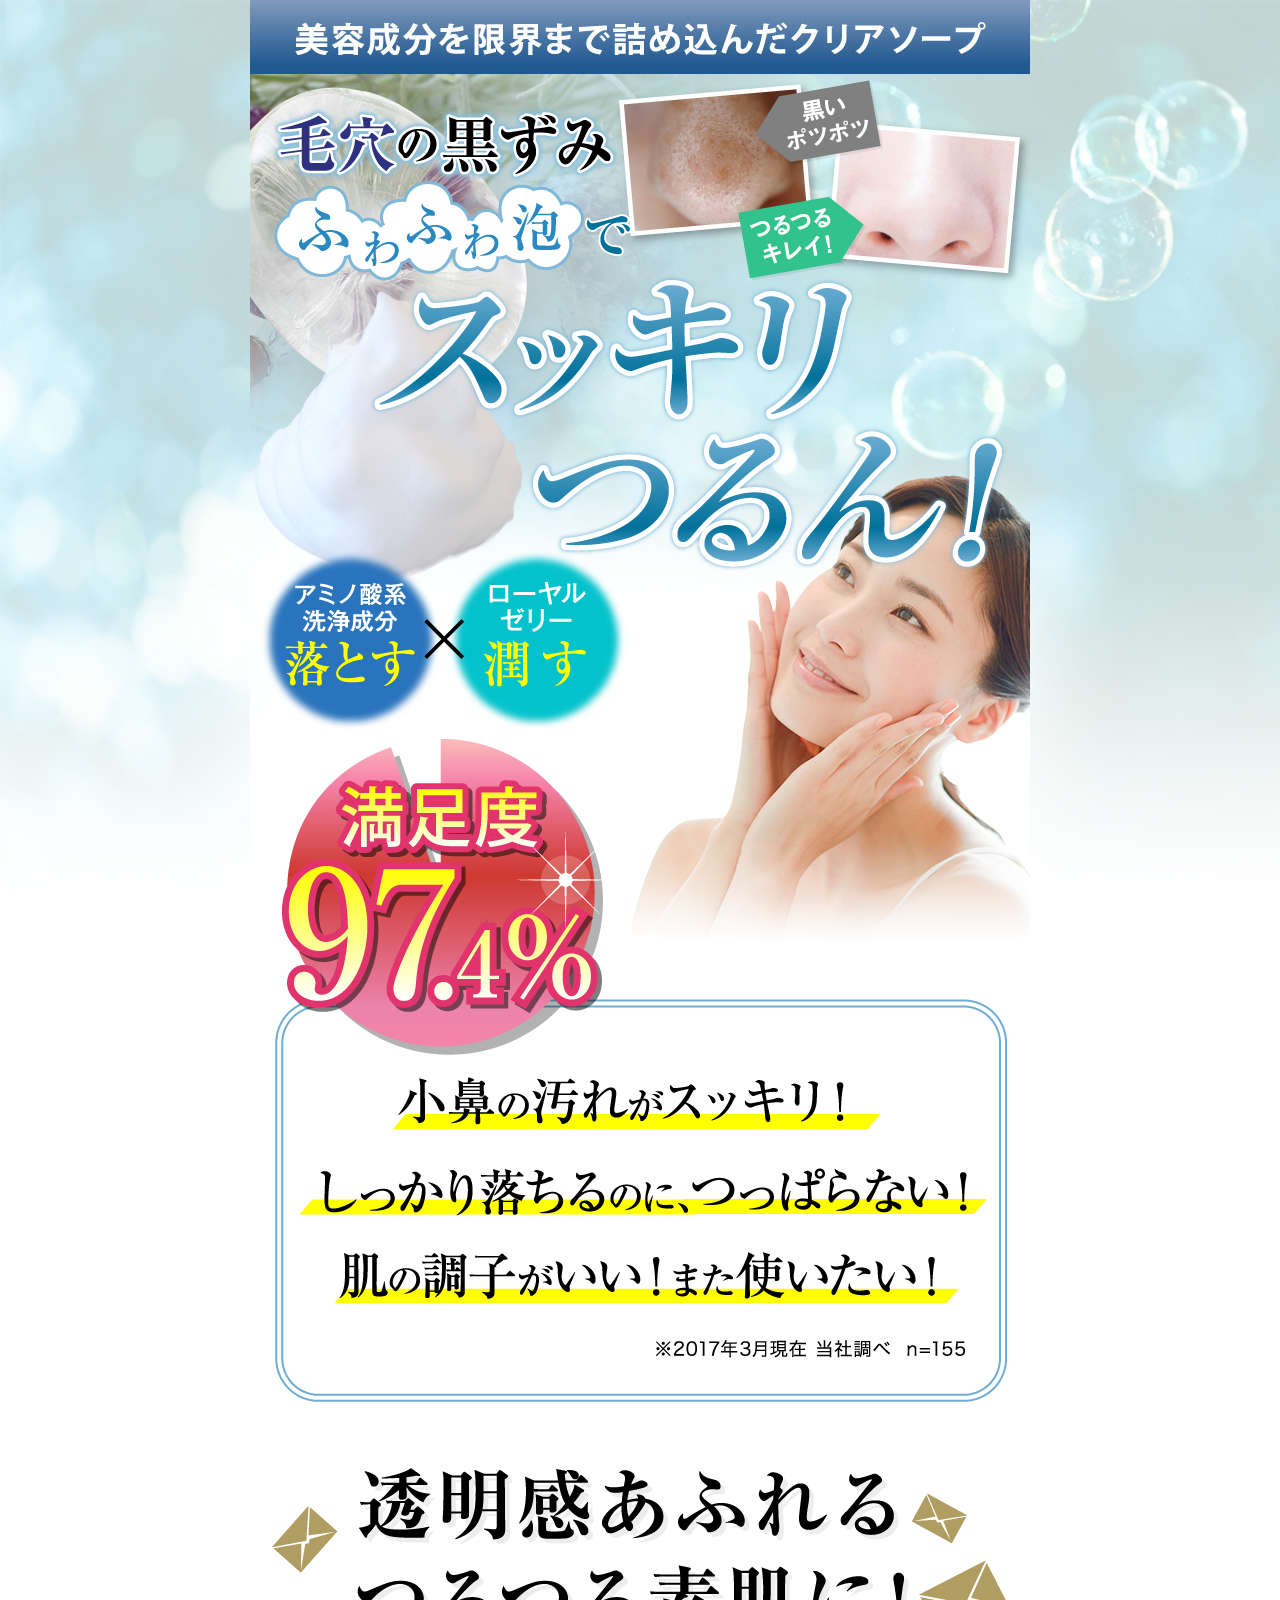
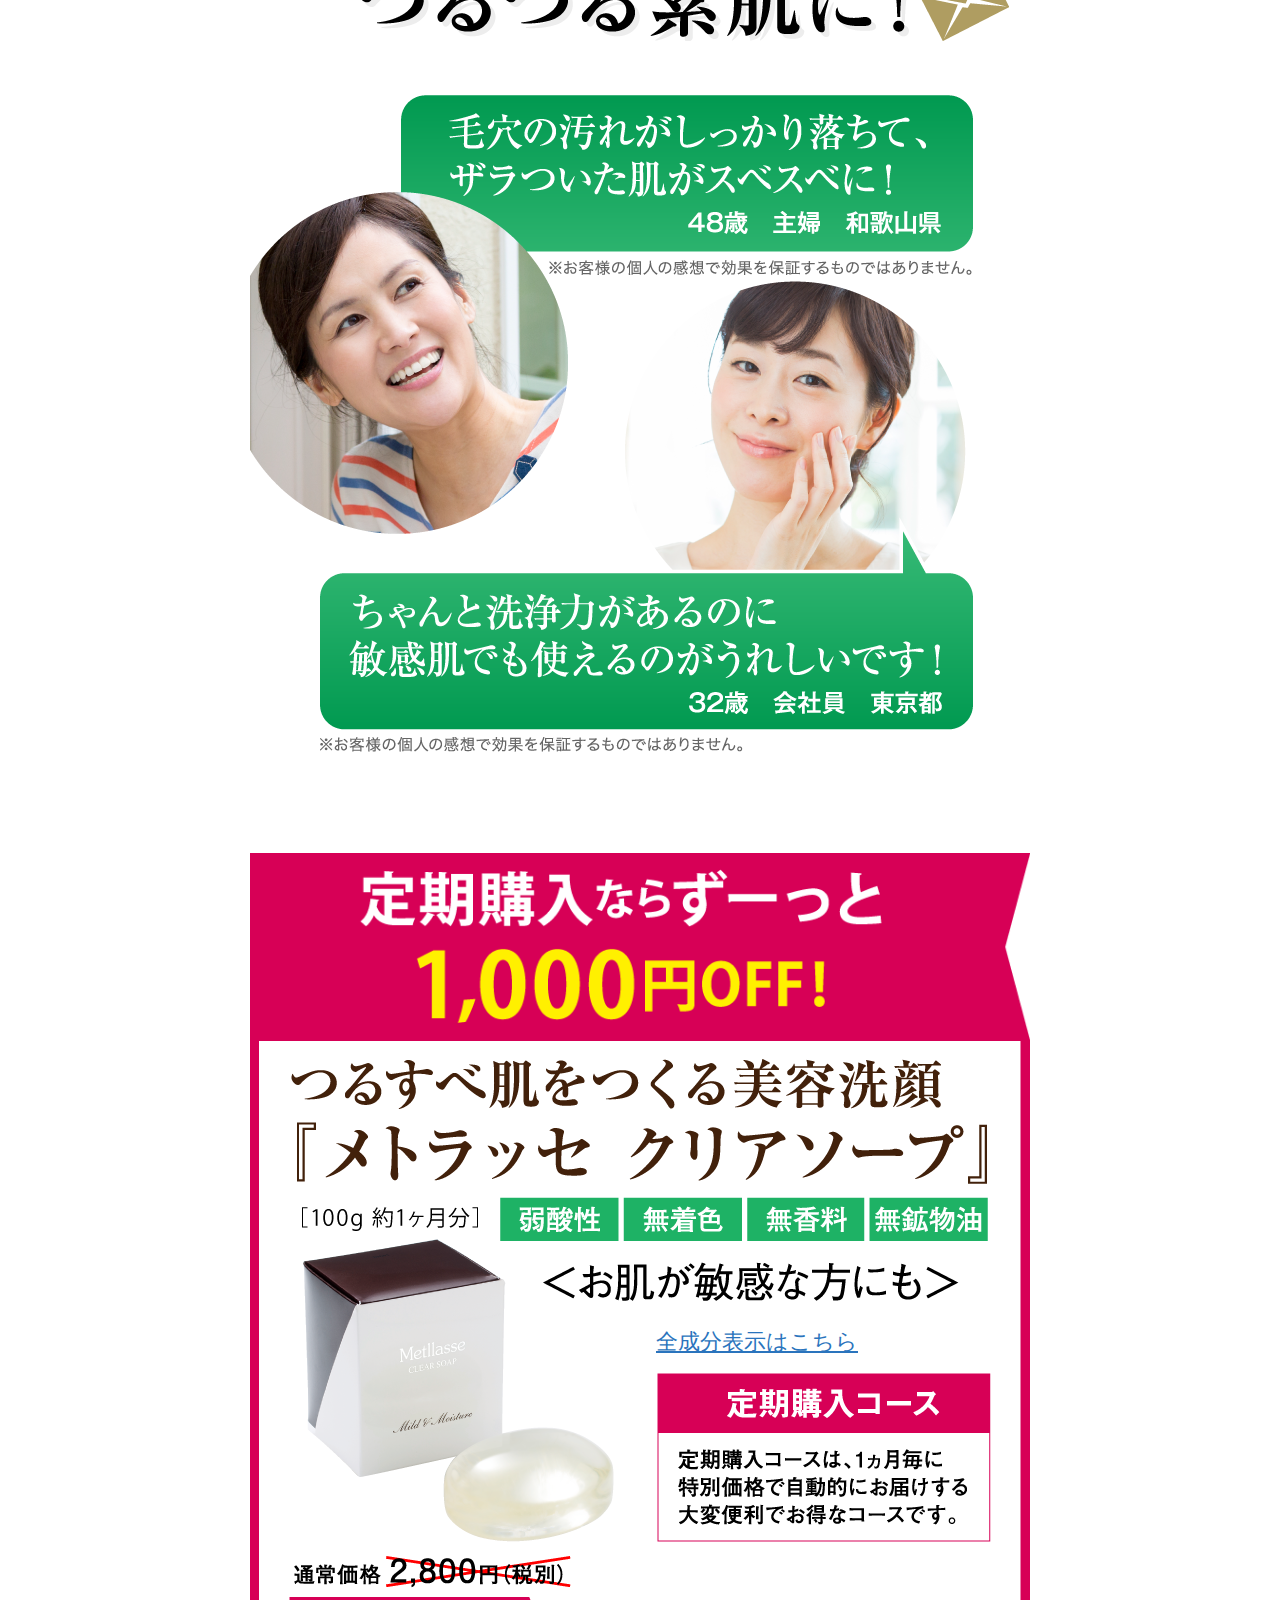
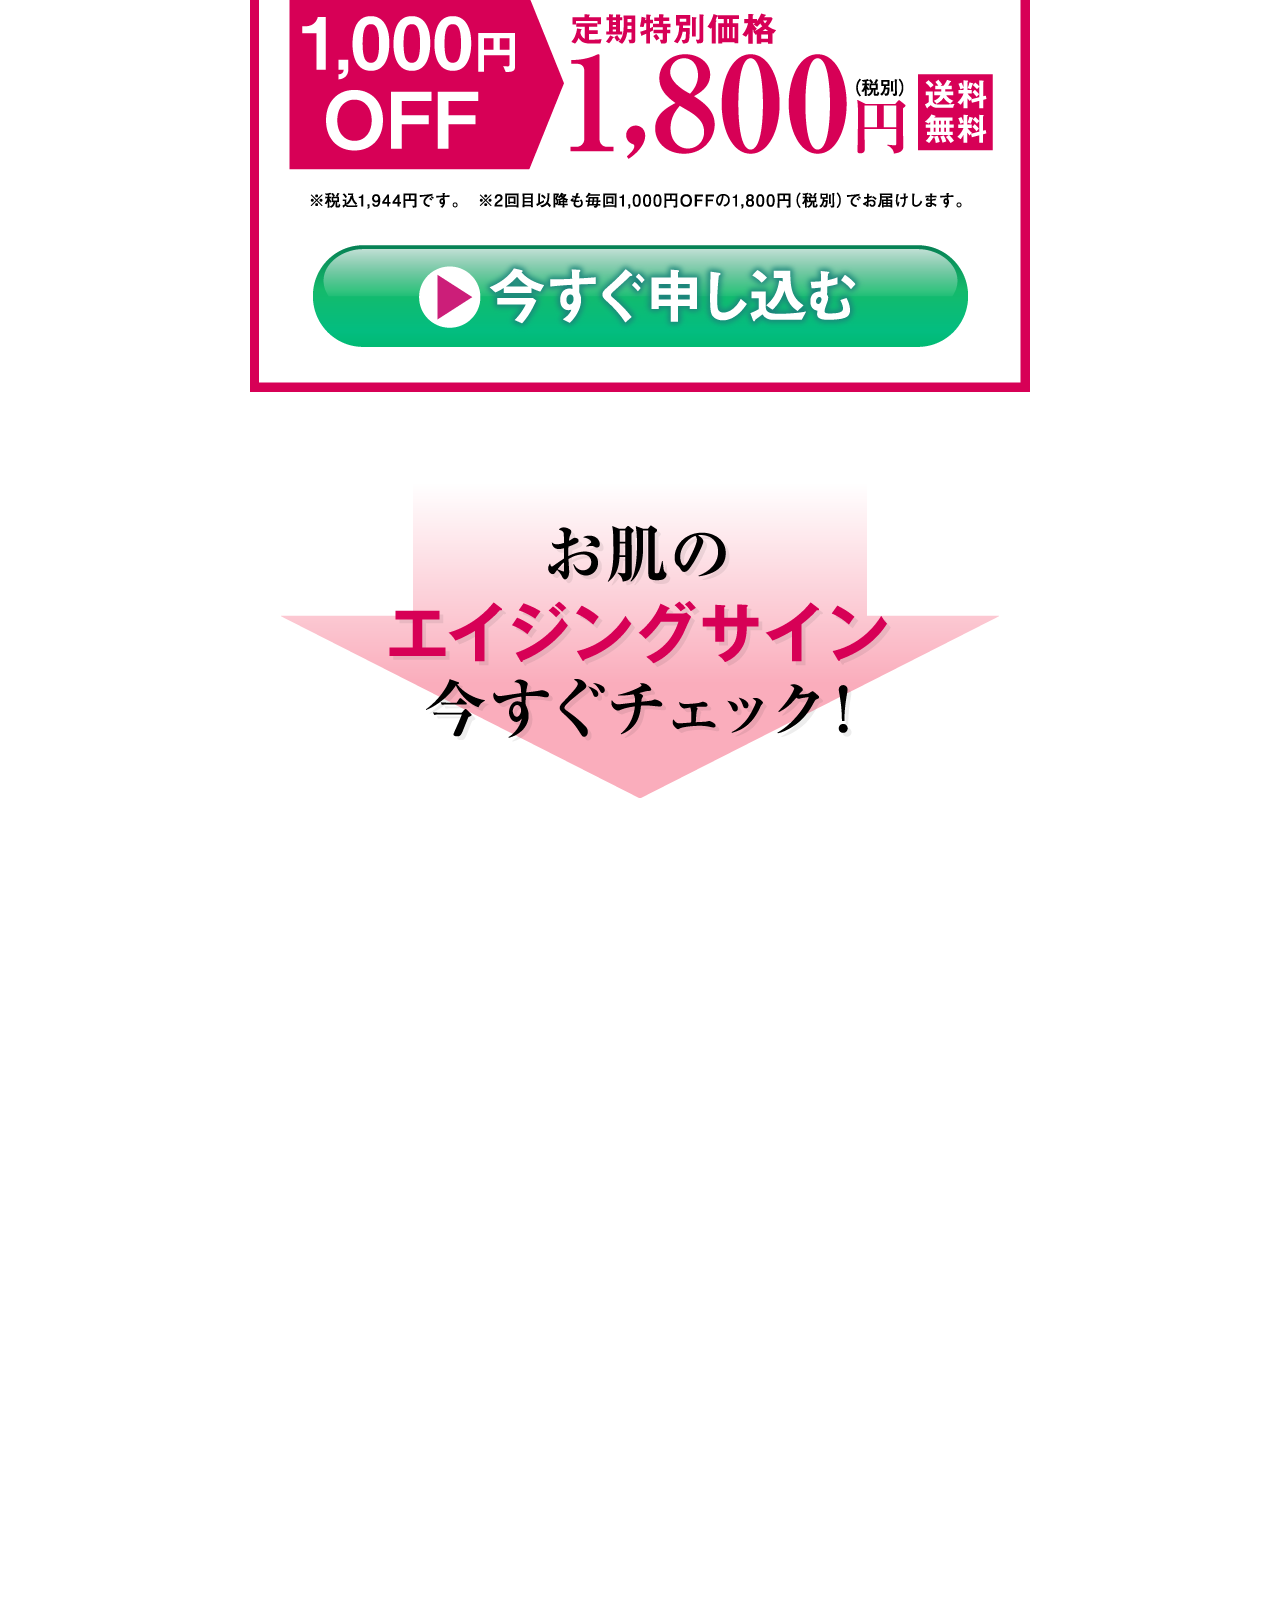
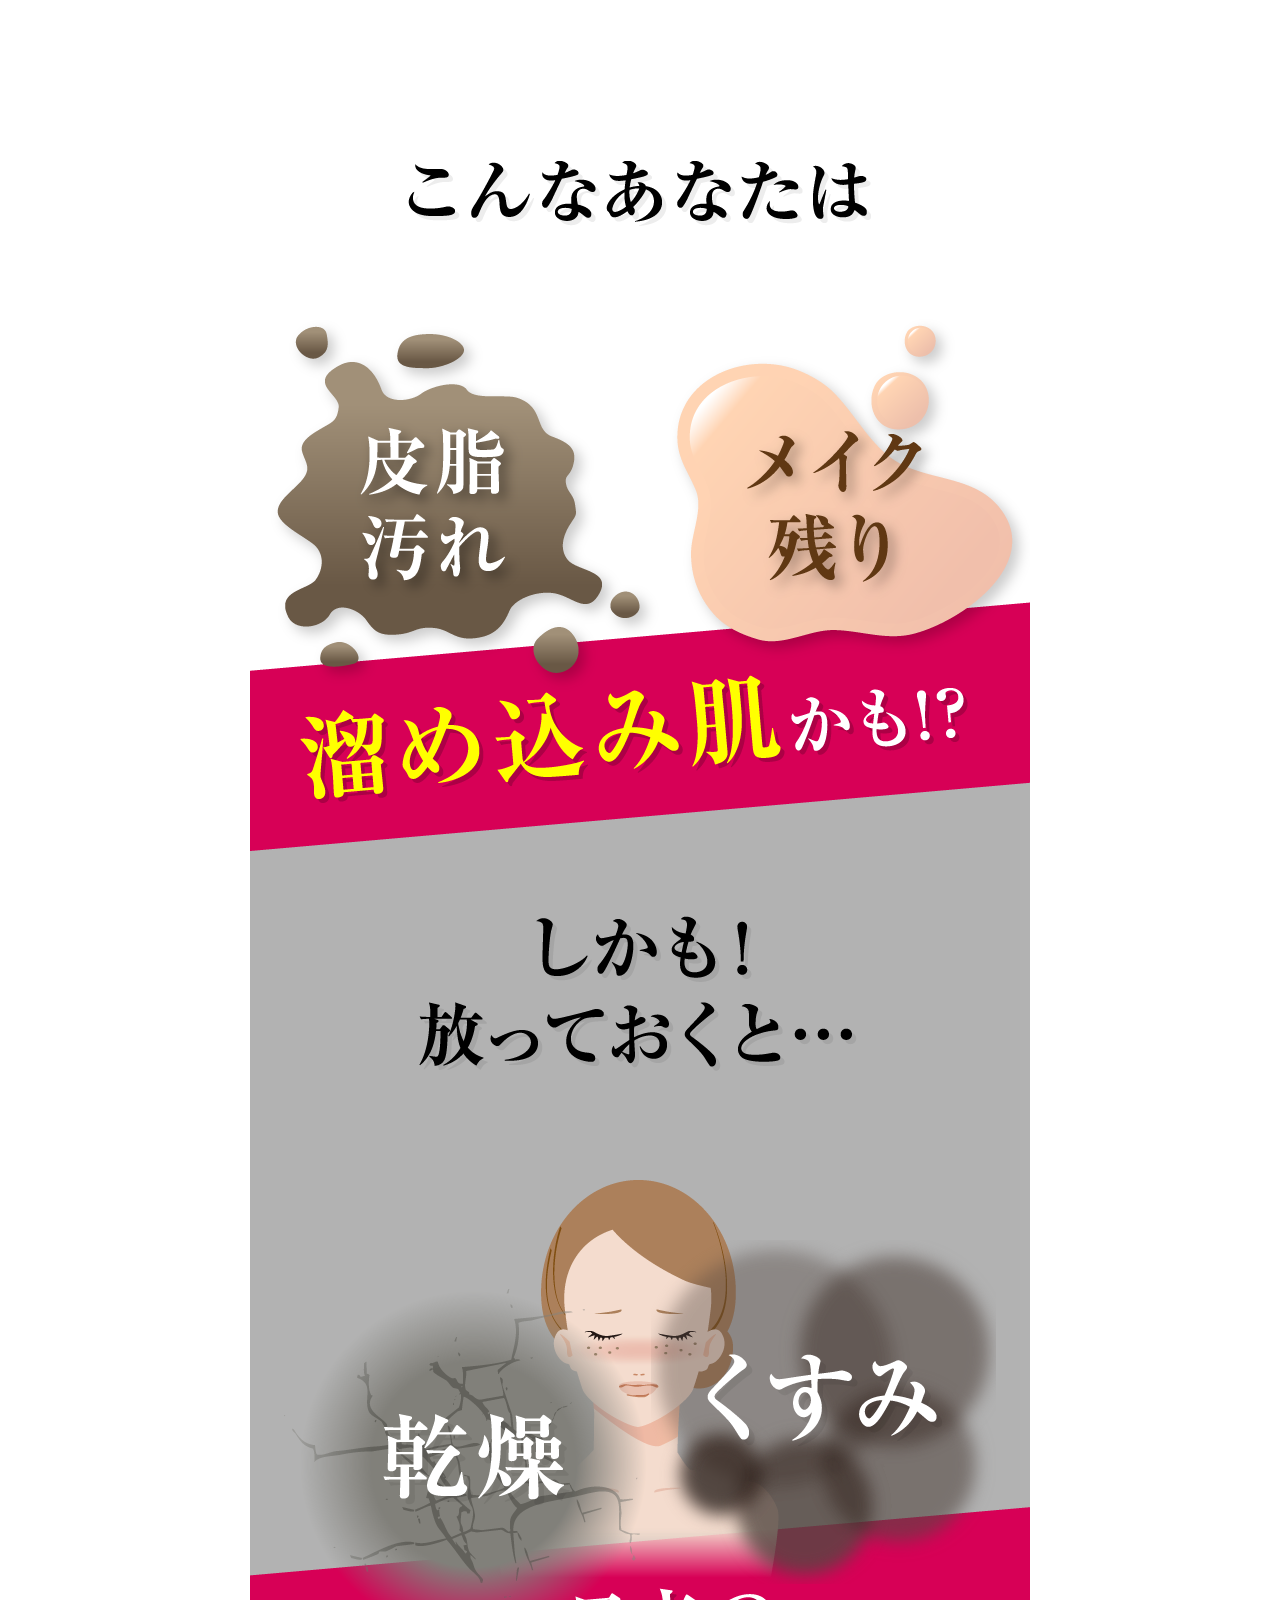
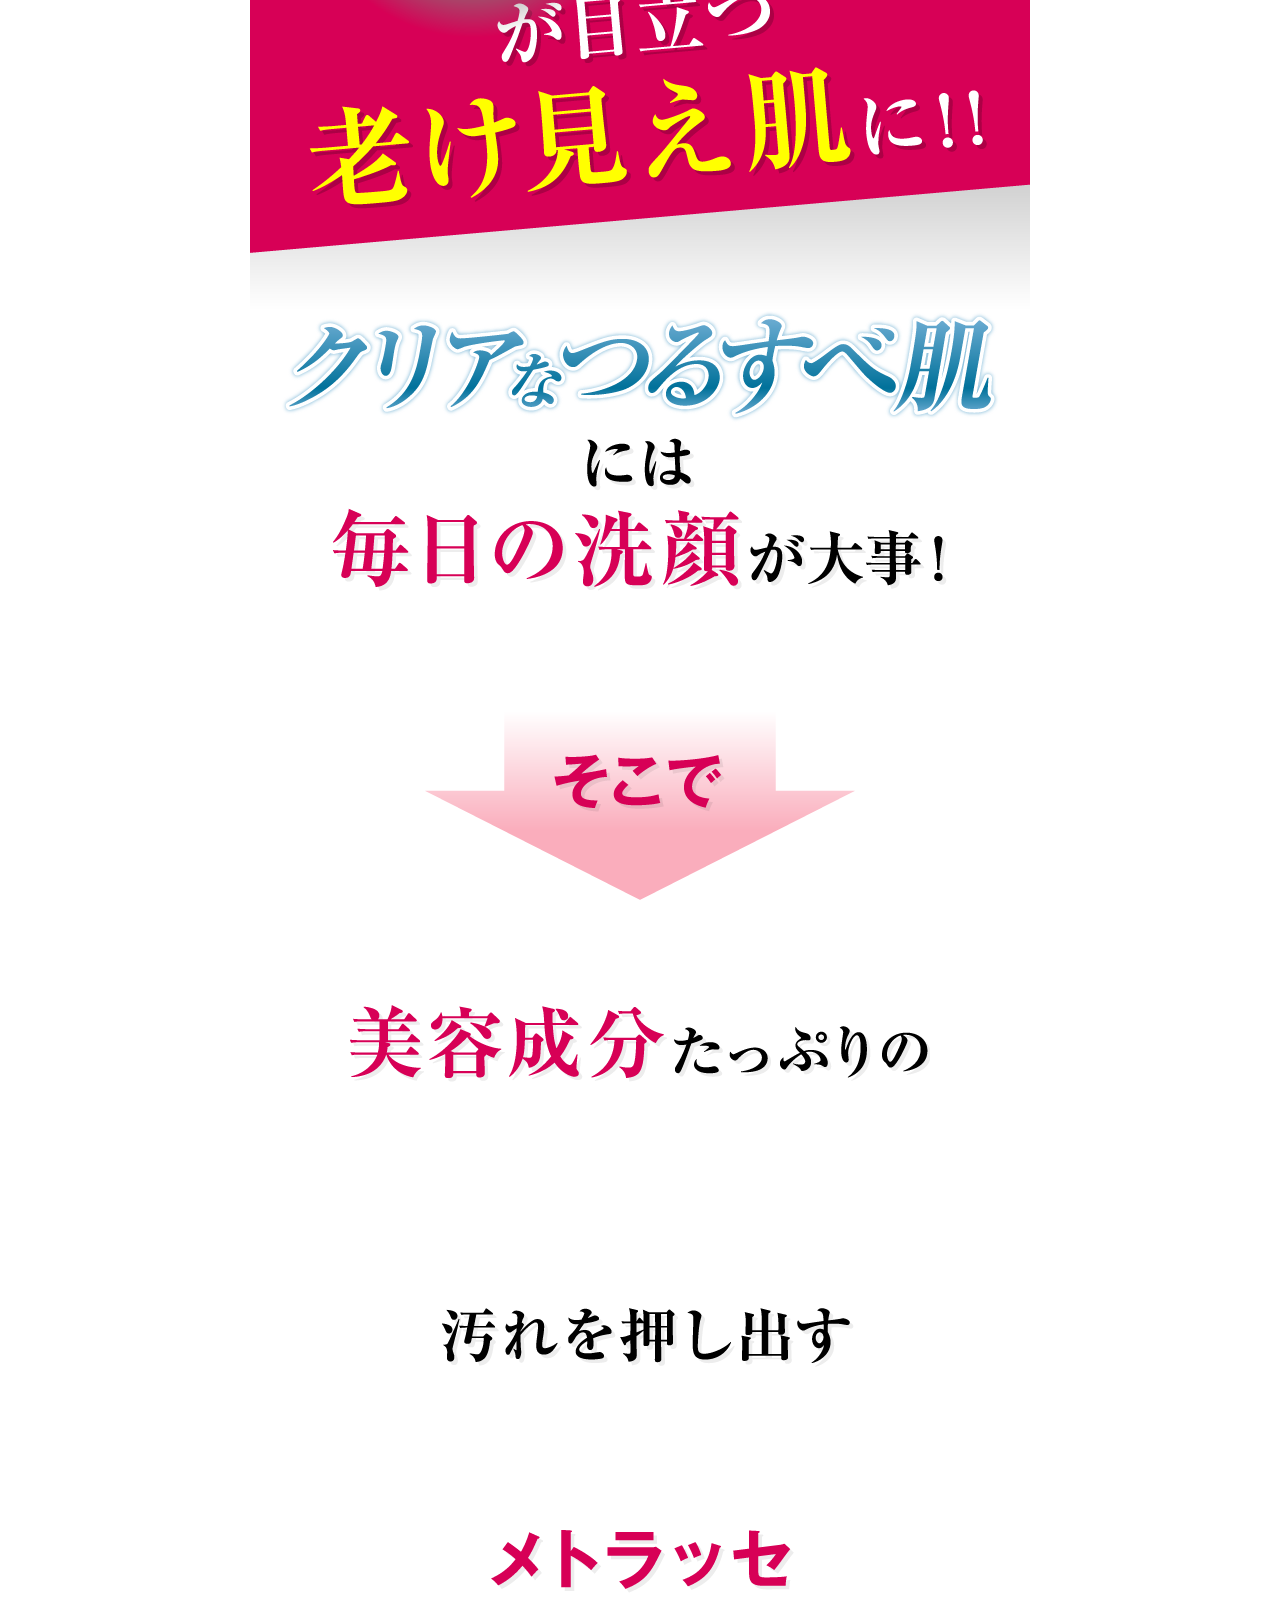
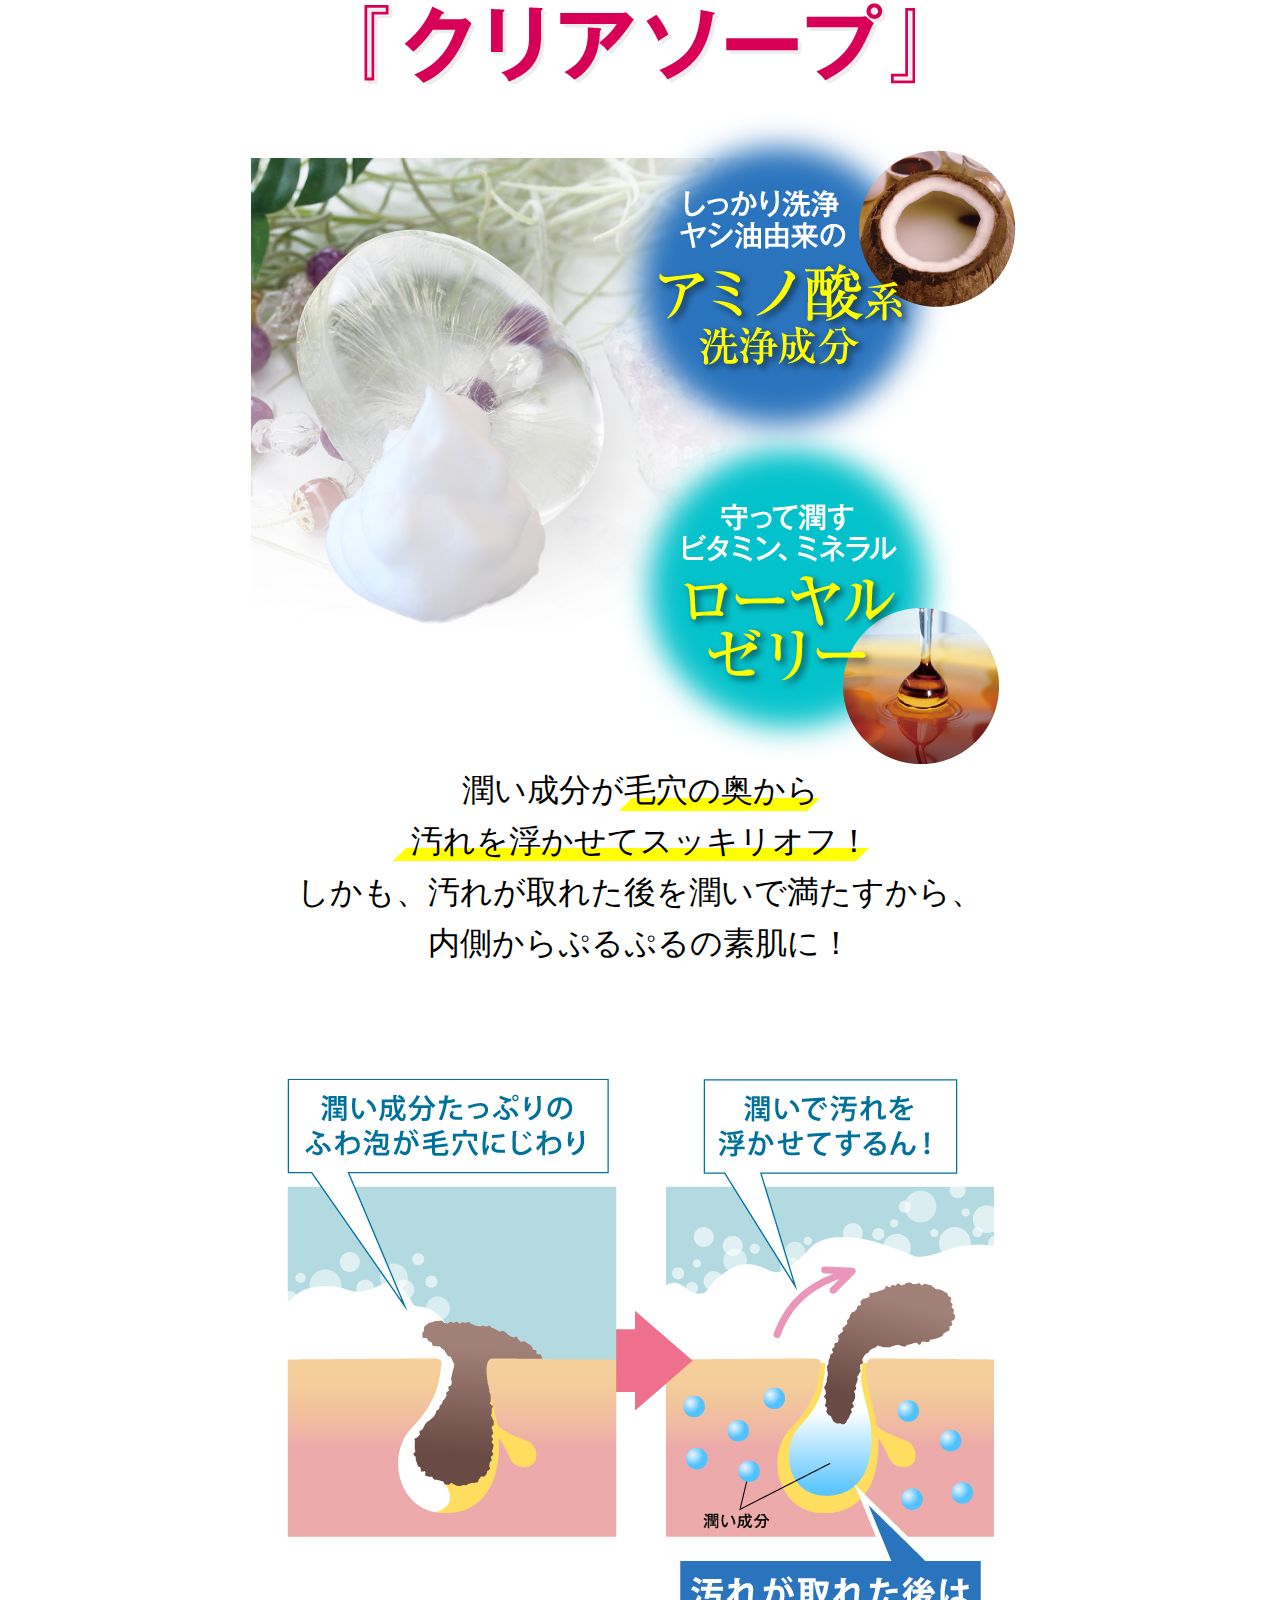
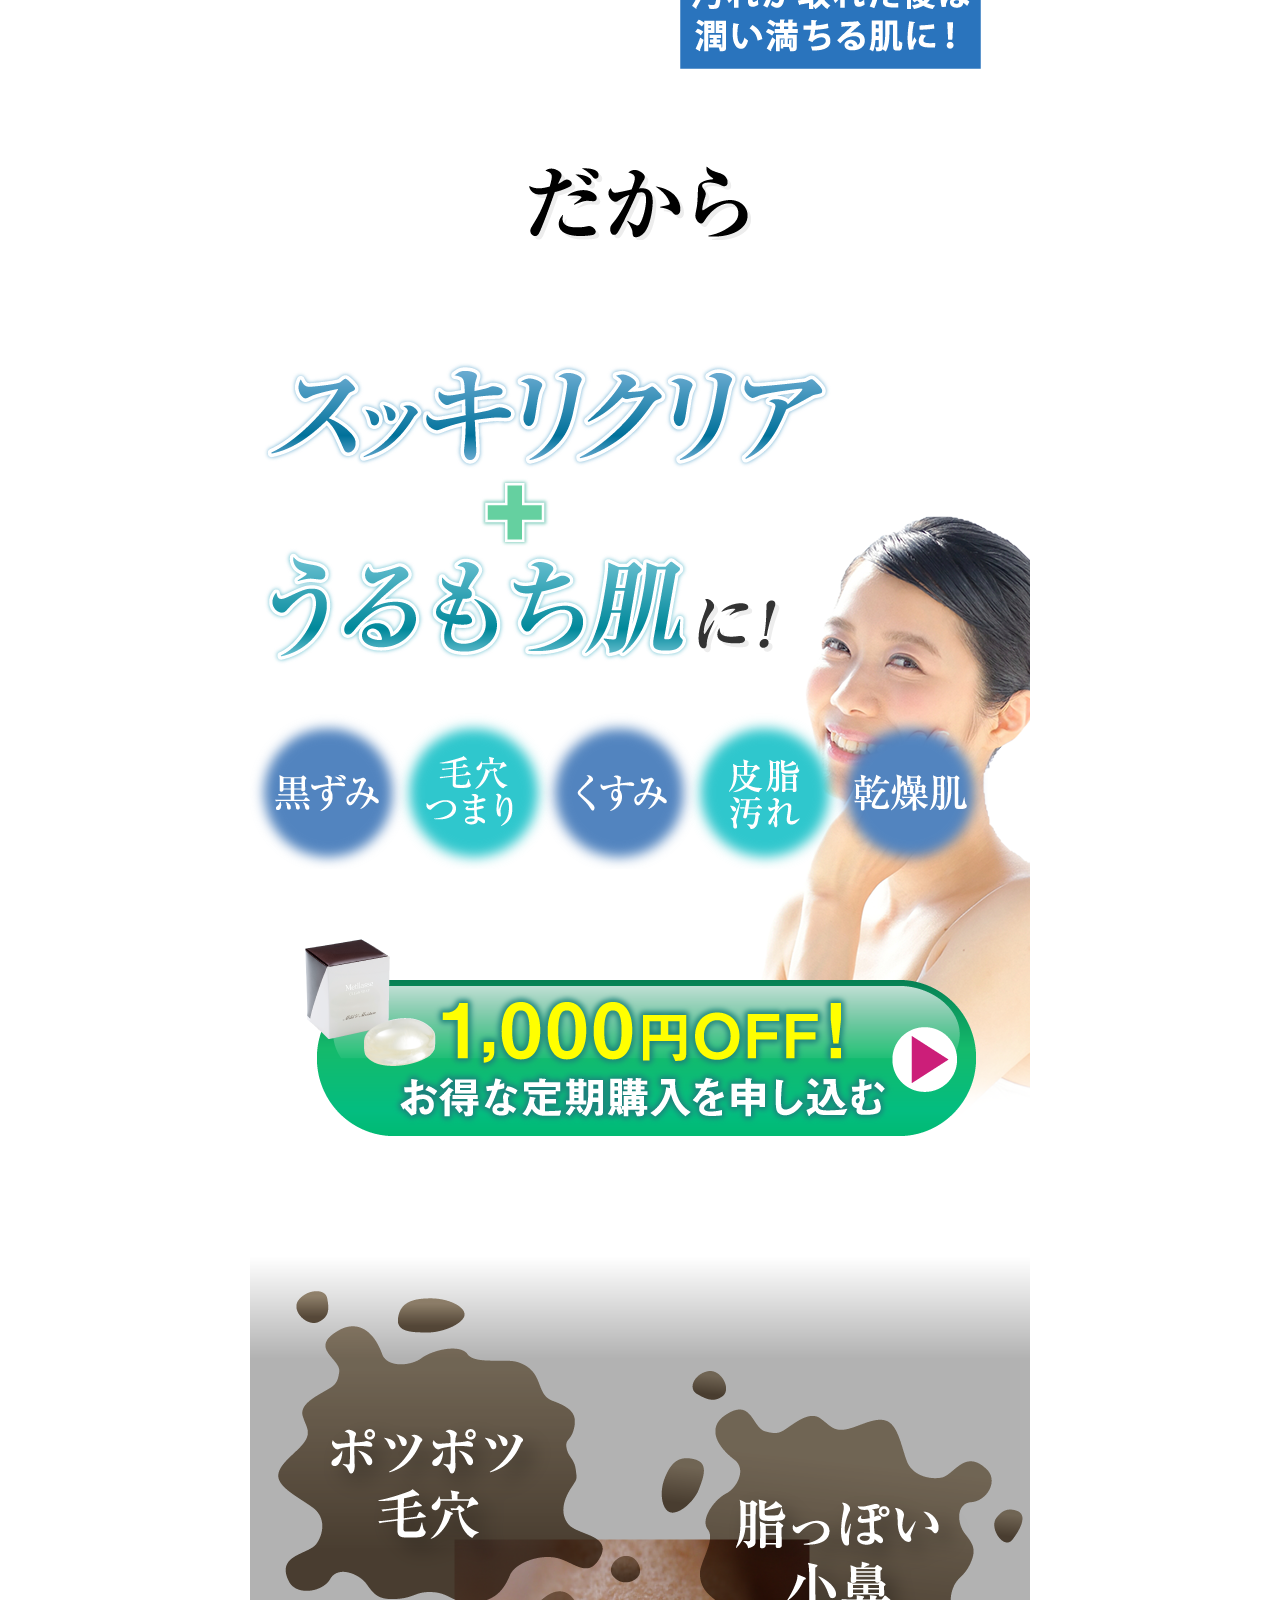
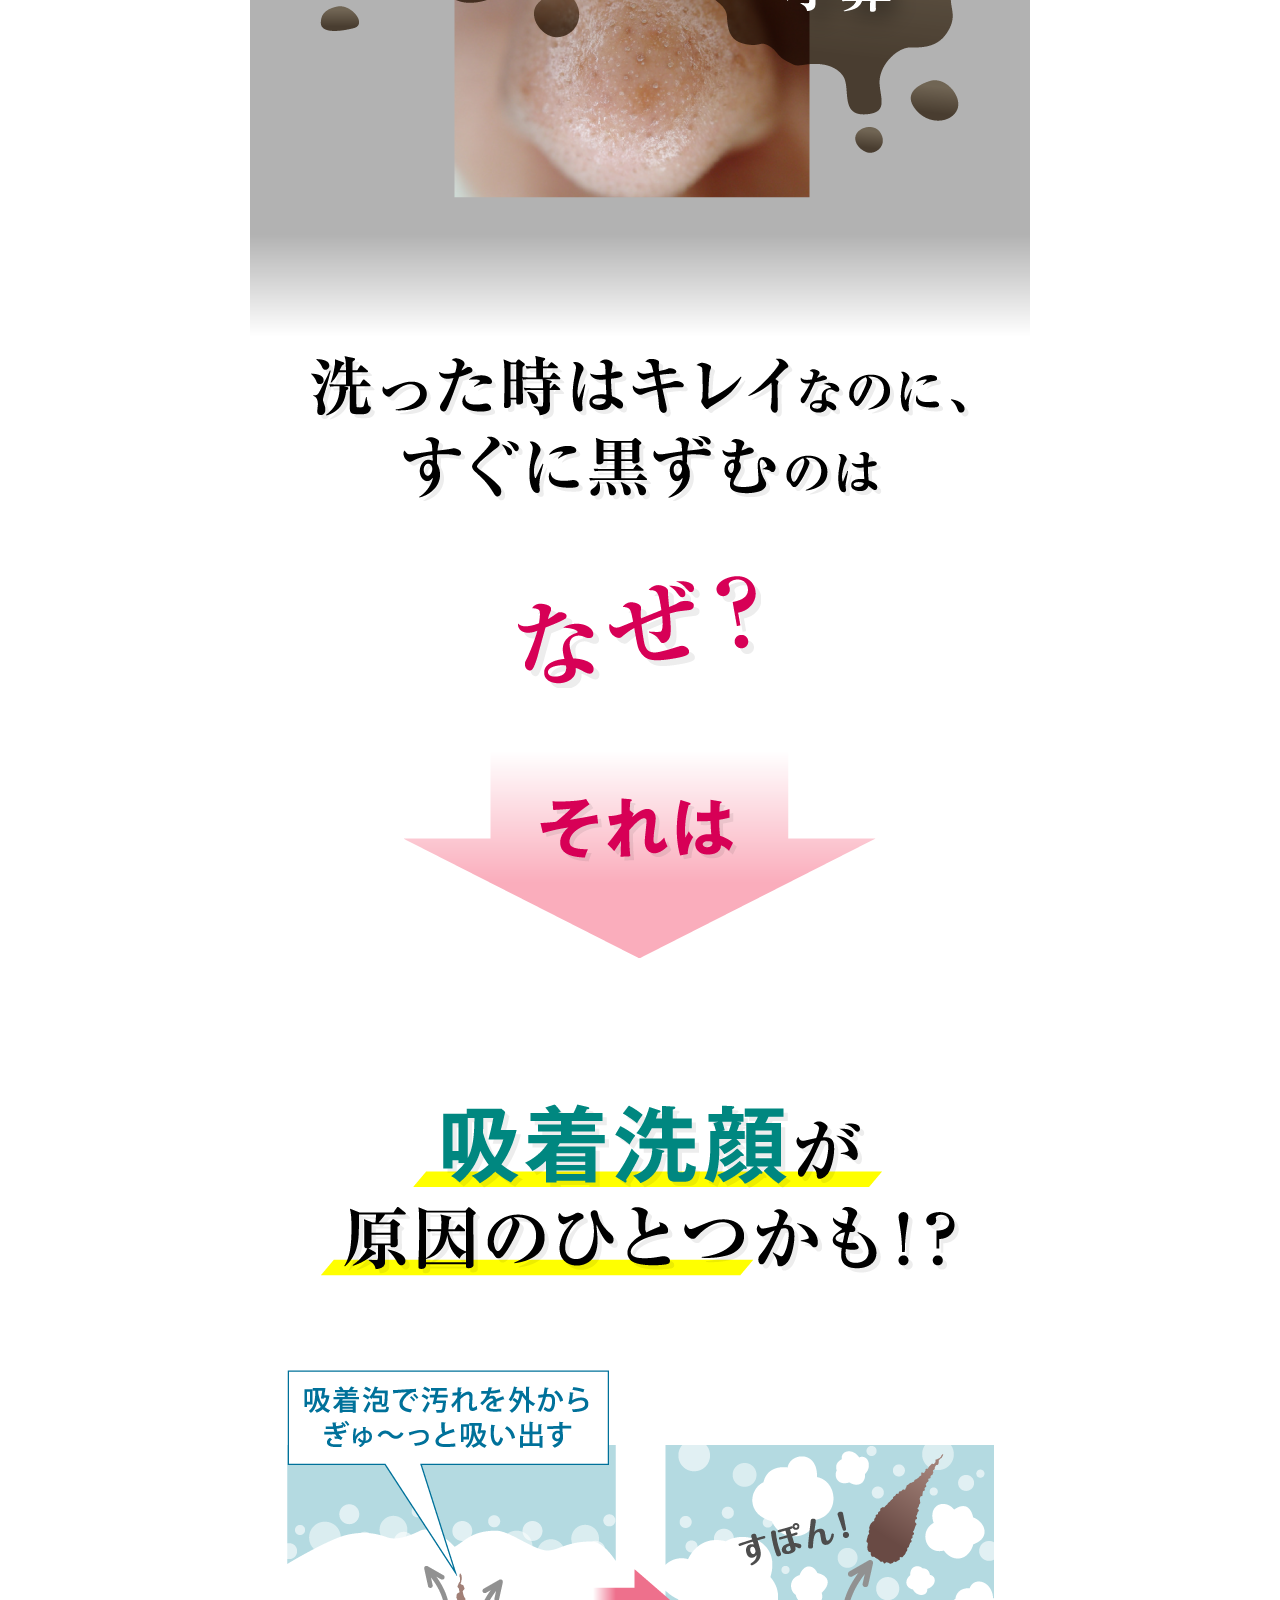
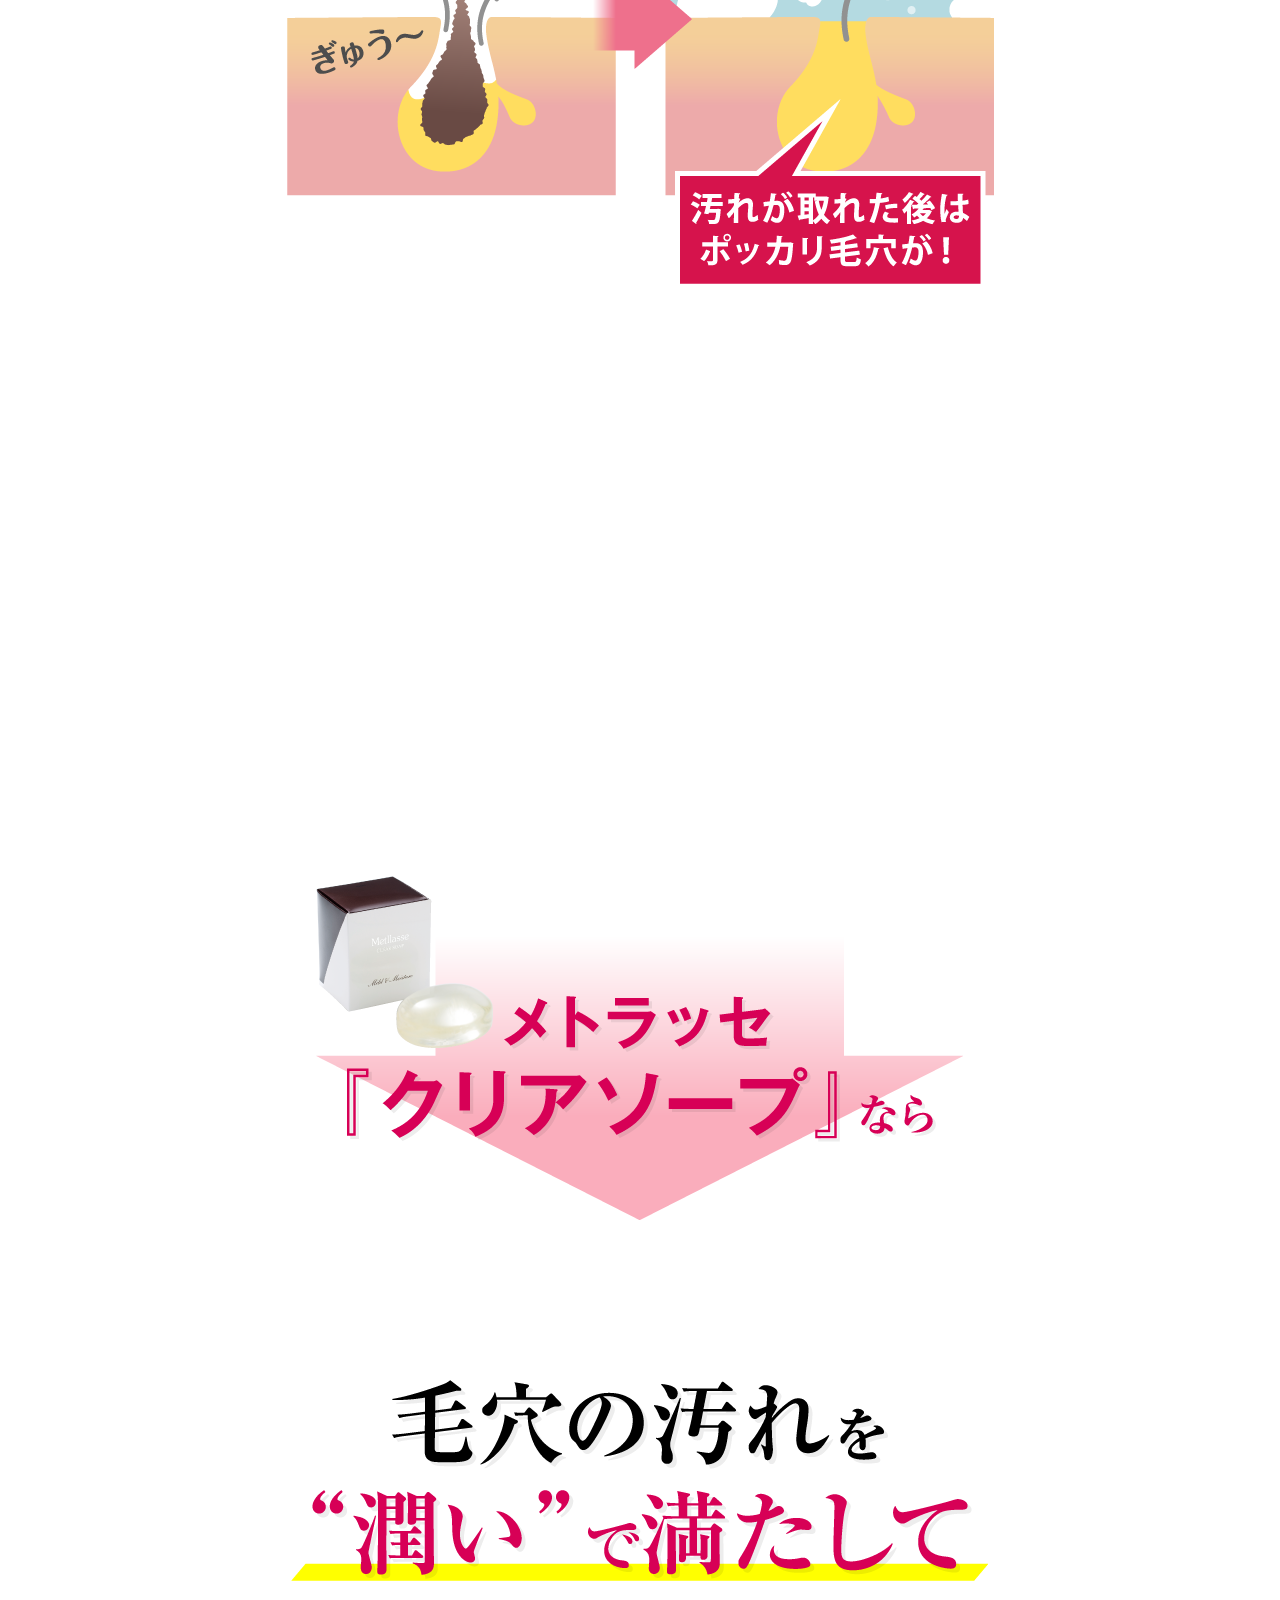
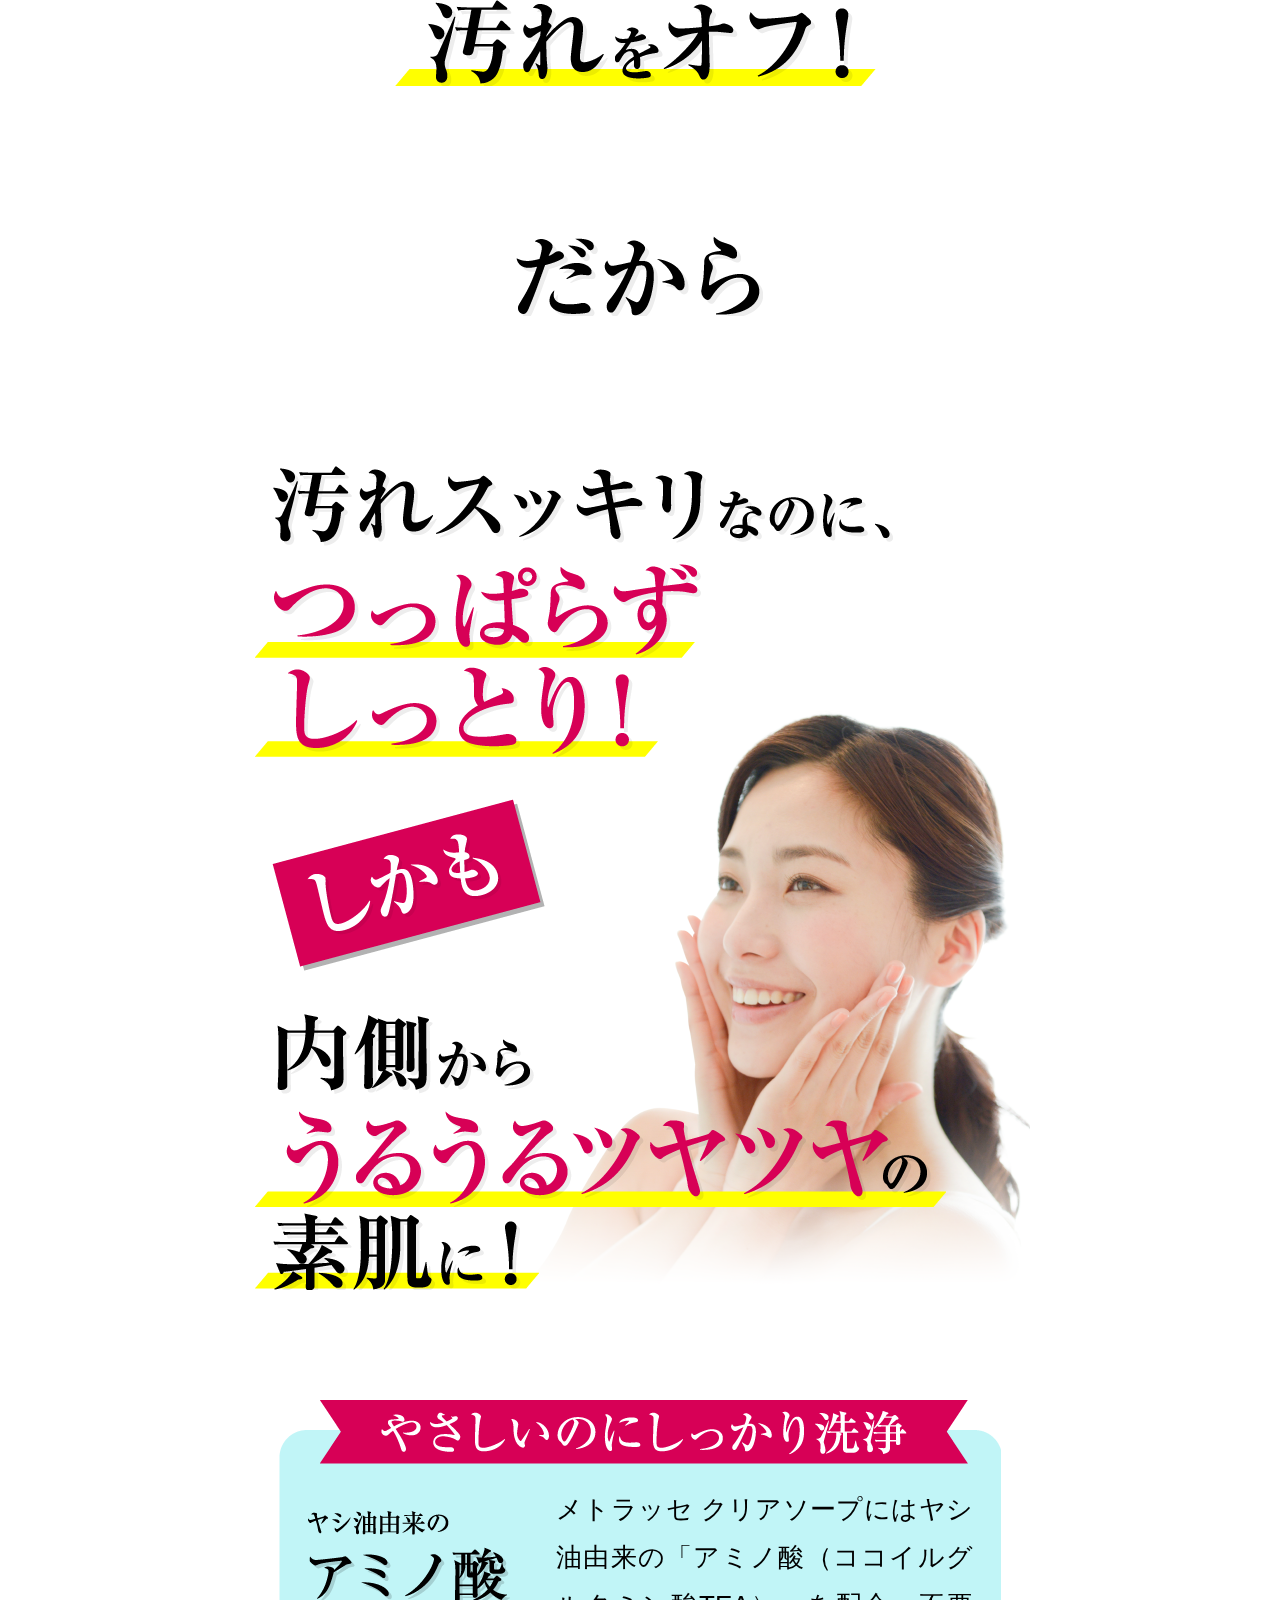
<file: sp/index.html>
<!DOCTYPE html>
<html lang="ja">
	<head>
		<meta charset="utf-8">
		<meta http-equiv="X-UA-Compatible" content="IE=edge">
		<meta name="viewport" content="width=device-width, initial-scale=1">
		<meta http-equiv="pragma" content="no-cache"/>
		<title></title>
		<link rel="stylesheet" href="css/csshake.min.css">
		<link rel="stylesheet" href="css/reset.css">
		<link rel="stylesheet" href="css/common.css">
		<link rel="stylesheet" href="css/style.css">
	</head>
	<body>
		<div id="container">
			<header class="header">
				<img src="images/title_01.jpg" alt="美容成分を限界まで詰め込んだクリアソープ">
				<img src="images/banner_01.png" alt="毛穴の黒ずみふわふわ泡でスッキリつるん!黒いポツポツアミノ酸系洗浄成分落とすローヤルゼリー潤す">
			</header>
			<div class="body-page">
				<div class="section-01">
					<div class="paralax1"><img src="images/woman_01.png" alt="" data-parallax='{"y": 230}'></div>
					<div class="banner-section">
						<img src="images/banner_02.png" alt="満足度97.4%※2017年3月現在 当社調べ  n=155">
						<div class="banner-text">
							<img src="images/banner_02_text.png" alt="小鼻の汚れがスッキリ！しっかり落ちるのに、つっぱらない！肌の調子がいい！また使いたい！">
						</div>
					</div>
				</div>
				<div class="section-02">
					<h2 class="title_h2"><img src="images/title_02.png" alt="透明感あふれるつるつる素肌に!"></h2>
					<div class="banner-cen"><img src="images/banner_03.png" alt="毛穴の汚れがしっかり落ちて、ザラついた肌がスベスベに！48歳　主婦　和歌山県※お客様の個人の感想で効果を保証するものではありません。ちゃんと洗浄力があるのに敏感肌でも使えるのがうれしいです！32歳　会社員　東京都※お客様の個人の感想で効果を保証するものではありません。"></div>
				</div>
				<div class="section-03">
					<h2 class="title_h2 mgr_left_29"><img src="images/title_03.png" alt="定期購入ならずーっと1,000円OFF!"></h2>
					<div class="banner-cen">
						<div class="text-link"><a href="#material">全成分表示はこちら</a></div>
						<img
						src="images/banner_04.png"
						alt="つるすべ肌をつくる美容洗顔『メトラッセ クリアソープ』100g約1ヵ月分弱酸性無着色無香料無鉱物油＜お肌が敏感な方にも＞定期購入コース定期購入コースは、1ヵ月毎に特別価格で自動的にお届けする大変便利でお得なコースです。通常価格 2,800円（税別）1,000円OFF定期特別価格1,800円（税別）送料無料※税込1,944円です。　※2回目以降も毎回1,000円OFFの1,800円（税別）でお届けします。"></div>
					<div class="btn">
						<a href="#"><img src="images/btn_01_off.png" alt="今すぐ申し込む"></a>
					</div>
				</div>
				<div class="arrow">
					<a href=""><img src="images/arrow_down_01.png" alt="お肌のエイジングサイン今すぐチェック!"></a>
				</div>
				<div class="section-04">
					<ul class="list_fade">
						<li class="fadeTop"><img src="images/fade_01.png" alt="メイクでも隠せない毛穴"></li>
						<li class="fadeTop"><img src="images/fade_02.png" alt="小鼻の黒いポツポツ"></li>
						<li class="fadeTop"><img src="images/fade_03.png" alt="曇ったような暗い顔"></li>
					</ul>
				</div>
				<div class="section-05">
					<img src="images/banner_05.png" alt="こんなあなたは皮脂汚れメイク残り溜め込み肌かも!?">
					<div class="banner-section">
						<img src="images/banner_06.png" alt="しかも!放っておくと…">
						<div class="img-scroll" data-parallax='{"y": 100}'>
							<img src="images/img_scroll_01.png" alt="乾燥">
							<img src="images/img_scroll_02.png" alt="くすみ">
						</div>
					</div>
				</div>
				<div class="section-06">
					<h2 class="title_h2"><img src="images/title_04.png" alt="が目立つ老け見え肌に!!クリアなつるすべ肌には毎日の洗顔が大事!"></h2>
					<div class="arrow">
						<a href=""><img src="images/arrow_down_02.png" alt="そこで"></a>
					</div>
				</div>
				<div class="section-07">
					<h2 class="title_h2"><img src="images/title_05.png" alt="美容成分たっぷりの汚れを押し出す"></h2>
					<div class="title-fade fadeIn"><img src="images/title_05-fade.png" alt="ふわふわ泡で"></div>
				</div>
				<div class="section-08">
					<h2 class="title_h2"><img src="images/title_06.png" alt="メトラッセ『クリアソープ』"></h2>
					<div class="banner-cen">
						<div class="foam shake-slow shake-constant"><img src="images/foam.png" alt=""></div>
						<img src="images/banner_07.png" alt="しっかり洗浄ヤシ油由来のアミノ酸系洗浄成分守って潤すビタミン、ミネラルローヤルゼリー">
					</div>
					<div class="description">
						<div class="line-yellow_220"></div>
						<div class="line-yellow_490"></div>
						潤い成分が毛穴の奥から<br>
						汚れを浮かせてスッキリオフ！<br>
						しかも、汚れが取れた後を潤いで満たすから、<br>
						内側からぷるぷるの素肌に！
					</div>
					<div class="banner-cen">
						<img src="images/banner_08.png" alt="潤い成分たっぷりのふわ泡が毛穴にじわり潤いで汚れを浮かせてするん！潤い成分汚れが取れた後は潤い満ちる肌に！">
					</div>
				</div>
				<div class="section-09">
					<div class="paralax2" data-parallax='{"y": -230}'></div>
					<h2 class="title_h2"><img src="images/title_07.png" alt="だから"></h2>
					<img src="images/banner_09.png" alt="スッキリクリアうるもち肌に！黒ずみ毛穴つまりくすみ皮脂汚れ乾燥肌">
					<div class="btn">
						<a href="#"><img src="images/btn_02_off.png" alt="1,000円OFF!お得な定期購入を申し込む"></a>
					</div>
					<img src="images/banner_10.png" alt="ポツポツ毛穴脂っぽい小鼻">
				</div>
				<div class="section-10">
					<h2 class="title_h2"><img src="images/title_08.png" alt="洗った時はキレイなのに、すぐに黒ずむのは"></h2>
					<h3 class="title-scroll" data-parallax='{"y": -50}'><img src="images/title_08-scroll.png" alt=""></h3>
				</div>
				<div class="arrow">
					<a href=""><img src="images/arrow_down_02_.png" alt="それは"></a>
				</div>
				<div class="section-11">
					<div class="banner-cen"><img src="images/banner_11.png" alt="吸着洗顔が原因のひとつかも!?吸着泡で汚れを外からぎゅ～っと吸い出すぎゅう〜すぽん!汚れが取れた後はポッカリ毛穴が！"></div>
					<div class="banner-fade" id="banner-fade">
						<img src="images/banner_12.png" alt="ポッカリ毛穴は老け見えの原因!">
					</div>
				</div>
				<div class="arrow">
					<a href=""><img src="images/arrow_down_03.png" alt="メトラッセ『クリアソープ』なら"></a>
				</div>
				<div class="section-12">
					<div class="paralax3" data-parallax='{"y": -230}'></div>
					<h2 class="title_h2"><img src="images/title_09.png" alt="毛穴の汚れを“潤い”で満たして汚れをオフ!"></h2>
					<h2 class="title_h2 middle"><img src="images/title_10.png" alt="だから"></h2>
					<div class="banner"><img src="images/banner_13.png" alt="汚れスッキリなのに、つっぱらずしっとり!しかも内側からうるうるツヤツヤの素肌に！"></div>
				</div>
				<div class="section-13">
					<ul class="listItems">
						<li class="items items-top">
							<div class="text">メトラッセ クリアソープにはヤシ油由来の「アミノ酸（ココイルグルタミン酸TEA）」を配合。不要なものをさっぱりと洗い流しつつ、肌のコンディションを整えてくれます。アミノ酸は人の体の構成成分のひとつであるので、目にもしみないほど低刺激。敏感肌でも優しく洗い上げます。</div>
						</li>
						<li class="items items-bottom">
							<div class="text">ビタミン・ミネラルを豊富に含むことで知られ、化粧品や健康食品にも使用されることも多いローヤルゼリーをたっぷりと配合。肌の新陳代謝を高めて肌サイクルを整えるほか、しっとりと潤いを保ちます。優れた抗酸化作用で肌のバリア機能をアップさせ、若々しさもサポートしてくれます。</div>
						</li>
					</ul>
					<div id="background-blur-sp"></div>
					<div id="background-blur" data-crossfade-start="images/banner_blur_start.png" data-crossfade-end="images/banner_blur_end.png">
						<!-- <div class="blurred-img"></div> -->
					</div>

				</div>
				<div class="section-14">
					<h2 class="title-section"><img src="images/title_11.png" alt="ふわふわ泡でやさしく包み洗う"></h2>
					<h2 class="title_h2"><img src="images/title_12.png" alt="肌をすこやかに保つ弱酸性"></h2>
					<div class="text">人間の肌は“弱酸性”。そのため、一般的な脂肪酸石鹸のような弱アルカリ性の洗浄剤を使い続けると肌荒れなどを起こすことがあります。弱酸性のふわふわ泡でやさしく洗うことで、肌をすこやかに保つことが期待できます。</div>
					<div class="banner-cen"><img src="images/banner_14.png" alt="洗浄による皮膚水分量変化洗顔前洗顔後洗顔前洗顔後一般的な脂肪酸石鹸弱酸性透明石鹸低刺激で水分量の低下が少ない!乾燥している肌の水分量※潤っている※電気抵抗（コンダクタンス）による皮膚水分量評価※洗浄前後の皮膚の電気抵抗を測定して、通常の脂肪酸石鹸と弱酸性透明石鹸とのコンダクタンス値を比較。電気抵抗（コンダクタンス値）が大きいほど、皮膚中の水分量が多い。">
					<div class="note">メトラッセ クリアソープにはヤシ油由来の「アミノ酸（ココイルグルタミン酸TEA）」を配合。不要なものをさっぱりと洗い流しつつ、肌のコンディションを整えてくれます。アミノ酸は人の体の構成成分のひとつであるので、目にもしみないほど低刺激。敏感肌でも優しく洗い上げます。</div></div>
					<h2 class="title-section"><img src="images/title_13.png" alt="美容成分を限界までギュッ！"></h2>
					<h2 class="title_h2"><img src="images/title_14.png" alt="クリアに輝く液晶石けん"></h2>
					<div class="text">
						『メトラッセ クリアソープ』は液体と固体の間、“液晶”という状態を保っている石鹸。<span class="pink bold">余分な成分は入れず、洗浄成分は、100％アミノ酸系のものを使用しています</span>。脂肪酸石鹸や石油系洗浄剤がここまで透き通ることはありません。『メトラッセ クリアソープ』の透明感は余分なものを入れず、美容成分をぎゅっと配合した証なのです。<span class="pink bold">液晶石けんなら、余分な皮脂や汚れはしっかり落とすのに、まるで美容液をつけたようなしっとりもちもちの素肌に導きます。</span>
					</div>
					<ul class="listItems">
						<li class="items">
							<h3 class="title_h3"><img src="images/title_14_h3.png" alt="じっくりと手間をかけた“枠練り製法”"></h3>
							<div class="banner">
								<img src="images/img_banner.png" alt="">
							</div>
						</li>
						<li class="items pt_40">
							<div class="text">『メトラッセ クリアソープ』には素材を型の中で長時間熟成させる“枠練り製法”を採用。保湿成分を多く配合できない機械練り製法と違い、この製法なら、有用成分をしっかりと留めた、高機能な石鹸を作ることができるのです。</div>
						</li>
					</ul>
				</div>
				<div class="section-15">
					<ul class="listItems">
						<li class="items">
							<h3 class="title_h3"><img src="images/title_15_h3.png" alt="驚きのしっとり感！りむぼーや 様20代"></h3>
							<div class="description">
								<span class="pink">すっきり＆しっとりした洗い上がり</span>で、長年悩んでいた<span class="pink">乾燥や肌あれにもいいみたい。</span>これからも続けていきたいです！
								<div class="note">※お客様の個人の感想で効果を保証するものではありません。</div>
							</div>
						</li>
						<li class="items">
							<h3 class="title_h3"><img src="images/title_15_h3_02.png" alt="もう手放せません！E 様50代"></h3>
							<div class="description">
								<span class="pink">乾燥が気になる季節でも洗顔が苦にならない</span>ほど、しっとりした洗い上がり。毎回洗顔するのが楽しみです。
								<div class="note">※お客様の個人の感想で効果を保証するものではありません。</div>
							</div>
						</li>
					</ul>
					<div class="ps">※写真はイメージです。</div>
				</div>
				<div class="section-03">
					<h2 class="title_h2 mgr_left_29"><img src="images/title_03.png" alt="定期購入ならずーっと1,000円OFF!"></h2>
					<div class="banner-cen">
						<div class="text-link"><a href="#material">全成分表示はこちら</a></div>
						<img
						src="images/banner_04.png"
						alt="つるすべ肌をつくる美容洗顔『メトラッセ クリアソープ』100g約1ヵ月分弱酸性無着色無香料無鉱物油＜お肌が敏感な方にも＞定期購入コース定期購入コースは、1ヵ月毎に特別価格で自動的にお届けする大変便利でお得なコースです。通常価格 2,800円（税別）1,000円OFF定期特別価格1,800円（税別）送料無料※税込1,944円です。　※2回目以降も毎回1,000円OFFの1,800円（税別）でお届けします。"></div>
					<div class="btn">
						<a href="#"><img src="images/btn_01_off.png" alt="今すぐ申し込む"></a>
					</div>
				</div>
				<div class="link-tag" id="material">
					<h4>配合成分は厳選した8種類のみ！</h4>
					<div class="link-tagIn">
						<p class="title-tag">〈全成分〉<br>
							ココイルグルタミン酸TEA、水、グリセリン、尿素、ミリスチルアルコール、<br>
							ローヤルゼリーエキス、BG、イソプロパノール</p>
						<ul class="tagList">
							<li>
								<span>無着色</span>
							</li>
							<li>
								<span>無香料</span>
							</li>
							<li>
								<span>無鉱物油</span>
							</li>
							<li>
								<span>旧指定成分無添加</span>
							</li>
						</ul>
					</div>
				</div>
			</div>
		</div>
		<footer class="footer">
			<div class="footerIn">
				<div class="banner-cen"><img src="images/footer.png" alt="お電話でのご注文・お問い合わせ－0120-040-043〈受付時間〉9：30〜17：00Eメールでのお問合せ－support@harves-cosmetics.com株式会社 ハーベス　化粧品事業部（土・日・祝日は休み）埼玉県さいたま市浦和区常盤9−21−14"></div>
				<nav class="link-footer">
					<ul>
						<li>
							<a href=""><img src="images/link-footer_01.png" alt="Facebook"></a>
						</li>
						<li>
							<a href=""><img src="images/link-footer_02.png" alt="ホーム"></a>
						</li>
						<li>
							<a href=""><img src="images/link-footer_03.png" alt="企業情報"></a>
						</li>
						<li>
							<a href=""><img src="images/link-footer_04.png" alt="プライバシーポリシー"></a>
						</li>
						<li>
							<a href=""><img src="images/link-footer_05.png" alt="特定商取引に基づく表記"></a>
						</li>
					</ul>
				</nav>
				<div class="copyright">Copyright(C) HARVES Co.,Ltd. All rights reserved.</div>
			</div>
		</footer>
		<script type="text/javascript" src="js/jquery-3.2.1.min.js"></script>
		<script type="text/javascript" src="js/crossfade.jquery.js"></script>
		<script type="text/javascript" src="js/jquery.parallax-scroll.js"></script>
		<script type="text/javascript" src="js/script.js"></script>
	</body>
</html>
</file>
<file: pc/css/common.css>
@charset "utf-8";
body{
	font-family:-apple-system, BlinkMacSystemFont, 'Helvetica Neue', 'Hiragino Sans', 'Hiragino Kaku Gothic ProN', '游ゴシック  Medium', meiryo, sans-serif;
	-webkit-text-size-adjust: 100%;
}

body {
    animation: fadeIn 2s ease 0s 1 normal;
    -webkit-animation: fadeIn 2s ease 0s 1 normal;
}

* {
  -webkit-box-sizing: border-box;
  box-sizing: border-box;
}

@keyframes fadeIn {
    0% {opacity: 0}
    100% {opacity: 1}
}

@-webkit-keyframes fadeIn {
    0% {opacity: 0}
    100% {opacity: 1}
}


ul{
	letter-spacing: -.40em; /* 文字間を詰めて隙間を削除する */
}

li{
	letter-spacing: normal; /* 文字間を通常に戻す */
}

.clear{
	clear:both;
}

.clearfix:after{
	content: ".";
	display: block;
	height: 0;
	font-size:0;
	clear: both;
	visibility:hidden;
}
.clearfix{
	display: inline-block;
}
/* Hides from IE Mac */
* html .clearfix{
	height: 1%;
}
.clearfix{
	display:block;
}
/* End Hack */


p{
	font-family: Georgia, 'Hiragino Mincho ProN', 'Yu Mincho', serif;
}
</file>
<file: pc/css/style.css>
@charset "UTF-8";
.row_clear:after, #container:after, .listItems:after, .header:after, .body-page:after, .link-tag .tagList:after {
  content: "";
  clear: both;
  display: block;
  height: 0;
  visibility: hidden;
}

body {
  background: url("../images/background.png") no-repeat fixed;
  background-size: cover;
  color: #000;
  overflow-x: hidden;
  overflow-y: auto;
  position: relative;
}

a {
  -webkit-transition: all 400ms;
  -o-transition: all 400ms;
  transition: all 400ms;
  color: inherit;
  text-decoration: none;
  -webkit-tap-highlight-color: transparent;
}

a:hover {
  color: #D60056;
  text-decoration: none;
}

a:focus {
  color: #D60056;
  text-decoration: none;
}

h1, h2, h3, h4, h5, h5, h6 {
  font-family: -apple-system, BlinkMacSystemFont, "Helvetica Neue", "Hiragino Sans", "Hiragino Kaku Gothic ProN", "游ゴシック  Medium", meiryo, sans-serif;
  font-weight: normal;
}

img {
  vertical-align: middle;
}

button:focus, input:focus, a:focus {
  outline: none;
}

/*------------------- Wraper -------------------*/
#container {
  width: 1100px;
  margin: 0 auto;
}

/*------------------- Component -------------------*/
.description {
  font-family: -apple-system, BlinkMacSystemFont, "Helvetica Neue", "Hiragino Sans", "Hiragino Kaku Gothic ProN", "游ゴシック  Medium", meiryo, sans-serif;
  font-size: 20px;
  line-height: 34px;
  text-align: justify;
}

.title_h2 {
  text-align: center;
}

.title_h5 {
  font-size: 15px;
}

.title_h6 {
  font-size: 14px;
}

.title-fade {
  text-align: center;
}

.pink {
  color: #D60056;
}

.bold {
  font-weight: bold;
}

.btn {
  text-align: center;
}

.banner-cen {
  text-align: center;
}

.img-pass {
  text-align: center;
}

.img-pass img {
  max-width: inherit;
}

.arrow {
  text-align: center;
}

.line-yellow_220 {
  background: yellow;
  width: 175px;
  height: 13px;
  position: relative;
}

.line-yellow_220:before {
  content: "";
  position: absolute;
  left: -13px;
  bottom: 0;
  width: 0;
  height: 0;
  border-style: solid;
  border-width: 0 0 13px 13px;
  border-color: transparent transparent yellow transparent;
}

.line-yellow_220:after {
  content: "";
  position: absolute;
  right: -13px;
  bottom: 0;
  width: 0;
  height: 0;
  border-style: solid;
  border-width: 13px 13px 0 0;
  border-color: yellow transparent transparent transparent;
}

.line-yellow_490 {
  background: yellow;
  width: 450px;
  height: 13px;
  position: relative;
}

.line-yellow_490:before {
  content: "";
  position: absolute;
  left: -13px;
  bottom: 0;
  width: 0;
  height: 0;
  border-style: solid;
  border-width: 0 0 13px 13px;
  border-color: transparent transparent yellow transparent;
}

.line-yellow_490:after {
  content: "";
  position: absolute;
  right: -13px;
  bottom: 0;
  width: 0;
  height: 0;
  border-style: solid;
  border-width: 13px 13px 0 0;
  border-color: yellow transparent transparent transparent;
}

.fadeTop {
  opacity: 0;
  -webkit-transform: translate(0px, 100px);
  -ms-transform: translate(0px, 100px);
  transform: translate(0px, 100px);
  -webkit-transition: all 0.5s;
  -o-transition: all 0.5s;
  transition: all 0.5s;
}

.fadeTop.ef-slide {
  opacity: 1;
  -webkit-transform: translate(0px, 0px);
  -ms-transform: translate(0px, 0px);
  transform: translate(0px, 0px);
}

.fadeIn {
  opacity: 0;
  -webkit-transition: all 0.5s;
  -o-transition: all 0.5s;
  transition: all 0.5s;
}

.fadeIn.ef-slide {
  opacity: 1;
}

.mgr_left_29 {
  margin-left: -29px;
}

/*======================================
        Header
======================================*/
.header {
  position: relative;
  padding-bottom: 65px;
}

.header .paralax {
  background: url("../images/img_woman_01.png") no-repeat;
  position: absolute;
  width: 100%;
  height: 1990px;
  z-index: -1;
  right: -100px;
  margin-right: -100px;
}

.header .foam {
  position: absolute;
  top: 220px;
  left: 50px;
}

/*======================================
        body-page
======================================*/
.body-page {
  position: relative;
  width: 900px;
  margin: auto;
}

.body-page:before {
  content: "";
  position: absolute;
  top: 120px;
  left: 0;
  right: 0;
  height: 100%;
  z-index: -1;
  background: rgba(255, 255, 255, 0.7);
}

/*======================================
        section
======================================*/
.section-01 {
  position: relative;
  margin-top: 62px;
  text-align: center;
}

.section-01 .paralax1 {
  position: absolute;
  top: -286px;
  z-index: 1;
  right: -100px;
  margin-right: -100px;
}

.section-01 .banner-section {
  position: relative;
  margin-left: -70px;
}

.section-01 .banner-text {
  z-index: 1;
  position: absolute;
  top: 40px;
  right: 52px;
}

.section-02 {
  padding-top: 65px;
}

.section-02 .title_h2 {
  padding-bottom: 10px;
}

.section-03 {
  position: relative;
  padding-top: 100px;
}

.section-03 .btn {
  position: absolute;
  bottom: 75px;
  left: 0;
  right: 0;
  text-align: center;
}

.section-03 .banner-cen {
  position: relative;
}

.section-03 .text-link {
  z-index: 999999;
  position: absolute;
  top: 173px;
  left: 278px;
  font-size: 18px;
}

.section-03 .text-link a {
  color: #2A74BD;
  text-decoration: underline;
}

.section-03 + .arrow {
  padding-top: 120px;
}

.section-04 {
  height: 775px;
}

.section-04 .list_fade li {
  position: relative;
}

.section-04 .list_fade li:nth-child(2) {
  top: -38px;
}

.section-04 .list_fade li:nth-child(3) {
  top: -64px;
}

.section-05 {
  position: relative;
  padding-top: 130px;
  z-index: 2;
}

.section-05 .img-scroll {
  position: absolute;
  bottom: 24%;
  left: 0;
  right: 0;
  text-align: center;
}

.section-05 .img-scroll img:last-child {
  position: relative;
  top: -52px;
}

.section-05 .banner-section {
  position: relative;
  z-index: -1;
  margin-top: -80px;
}

.section-06 .arrow {
  padding-top: 120px;
}

.section-07 {
  padding: 155px 0 100px;
  position: relative;
}

.section-07 .title-fade {
  position: absolute;
  bottom: 185px;
  left: 0;
  right: 0;
}

.section-08 .title_h2 {
  padding-bottom: 30px;
}

.section-08 .description {
  z-index: 2;
  position: relative;
  text-align: center;
  font-size: 32px;
  line-height: 51px;
  padding-bottom: 110px;
}

.section-08 .line-yellow_220 {
  position: absolute;
  z-index: -1;
  top: 33px;
  left: 49%;
}

.section-08 .line-yellow_490 {
  position: absolute;
  top: 83px;
  z-index: -1;
  left: 24%;
}

.section-09 {
  z-index: 2;
  margin-top: 95px;
  position: relative;
}

.section-09 .paralax2 {
  background: url("../images/woman_02.png") no-repeat;
  position: absolute;
  top: -10px;
  width: 462px;
  height: 726px;
  z-index: -1;
  right: -70px;
  margin-right: -70px;
}

.section-09 .btn {
  margin: 70px 0 120px;
}

.section-10 {
  position: relative;
  padding-top: 20px;
}

.section-10 .title_h2 {
  padding-bottom: 40px;
}

.section-10 .title-scroll {
  position: absolute;
  top: 100px;
  left: 0;
  right: 0;
  z-index: 9;
  width: 271px;
  height: 325px;
  margin: auto;
  background: url("../images/title_08-scroll.png") no-repeat center;
}

.section-10 + .arrow {
  padding-top: 120px;
}

.section-11 {
  padding-top: 90px;
}

.section-11 #banner-fade {
  opacity: 0;
  margin-left: -60px;
  -webkit-transition: all 1s;
  -o-transition: all 1s;
  transition: all 1s;
}

.section-11 #banner-fade.fade {
  opacity: 1;
}

.section-12 {
  padding-top: 85px;
  position: relative;
  z-index: 2;
}

.section-12 .paralax3 {
  background: url("../images/woman_03.png") no-repeat;
  position: absolute;
  bottom: 120px;
  width: 655px;
  height: 715px;
  z-index: -1;
  right: -60px;
  margin-right: -60px;
}

.section-12 .title_h2.middle {
  padding: 150px 0;
}

.section-13 {
  position: relative;
  z-index: 2;
}

.section-13 .listItems {
  margin: 0 -38px;
}

.section-13 .items-left {
  margin-top: 130px;
  float: left;
  position: relative;
  background: url("../images/background_01.png") no-repeat;
  width: 457px;
  height: 456px;
  padding: 0 24px;
  margin-right: 60px;
}

.section-13 .title_h3 {
  position: absolute;
  top: -18px;
  left: 0;
  right: 0;
  text-align: center;
}

.section-13 .thumnail-news {
  margin-top: 38px;
  text-align: center;
}

.section-13 .items-right {
  margin-top: 70px;
  float: left;
  position: relative;
  background: url("../images/background_02.png") no-repeat;
  width: 453px;
  height: 453px;
  padding: 0 24px;
}

.section-13 .text {
  padding-top: 230px;
  font-size: 20px;
  line-height: 29px;
  text-align: justify;
}

.section-13 #background-blur {
  position: relative;
  width: 900px;
  height: 748px;
  margin: auto;
  margin-top: -70px;
  z-index: -1;
}

.section-14 {
  background: url("../images/banner_wrap.png") no-repeat center;
  position: relative;
  z-index: 9;
  margin-top: -160px;
  padding: 202px 90px 120px;
  height: 1953px;
}

.section-14 .title_h2 {
  padding: 40px 0 35px;
}

.section-14 .text {
  font-size: 20px;
  line-height: 35px;
}

.section-14 .banner-cen {
  padding: 50px 0 120px;
}

.section-14 .listItems {
  padding-top: 30px;
}

.section-14 .listItems .items {
  float: left;
}

.section-14 .listItems .items .title_h3 {
  margin-left: -40px;
}

.section-14 .listItems .items:first-child {
  width: 344px;
}

.section-14 .listItems .text {
  width: 298px;
  text-align: justify;
}

.section-15 {
  position: relative;
  background: url("../images/banner_wrap_02.png") no-repeat center;
  width: 1029px;
  height: 1070px;
  margin: 178px 0 70px -60px;
}

.section-15 .listItems {
  position: relative;
  padding: 625px 60px 0 105px;
}

.section-15 .listItems .items .title_h3 {
  padding-bottom: 20px;
}

.section-15 .listItems .items:first-child {
  width: 46%;
  float: left;
  padding: 0 15px 0 15px;
}

.section-15 .listItems .items:last-child {
  width: 54%;
  float: right;
  padding-top: 85px;
  padding-left: 30px;
}

.section-15 .listItems .items:last-child .description {
  padding-right: 70px;
}

.section-15 .listItems .text {
  width: 298px;
  text-align: justify;
}

.section-15 .listItems .note {
  font-size: 13px;
  line-height: 17px;
  padding-top: 10px;
}

.section-15 .ps {
  position: absolute;
  bottom: 55px;
  right: 100px;
  font-size: 12px;
}

/*======================================
        Footer
======================================*/
.link-tag {
  padding: 25px 25px 35px 22px;
  font-size: 21px;
}

.link-tag h4 {
  color: #D60056;
}

.link-tag p {
  font-size: 16px;
}

.link-tag .title-tag {
  padding: 6px 0;
  text-indent: -10px;
  font-family: -apple-system, BlinkMacSystemFont, "Helvetica Neue", "Hiragino Sans", "Hiragino Kaku Gothic ProN", "游ゴシック  Medium", meiryo, sans-serif;
  line-height: 28px;
}

.link-tag .tagList li {
  float: left;
}

.link-tag .tagList li:not(:first-child) {
  padding-left: 19px;
}

.link-tag .tagList span {
  display: inline-block;
  border: 1px solid #000;
  border-radius: 10px;
  padding: 7px 17px 4px;
}

.footer {
  position: relative;
}

.footer .footerIn {
  padding: 15px 0;
  background: #04C2CB;
  width: 900px;
  margin: 0 auto;
}

.footer .link-footer {
  padding-top: 30px;
  padding-bottom: 30px;
}

.footer .link-footer ul {
  display: table;
  margin: auto;
}

.footer .link-footer ul li {
  display: table-cell;
  vertical-align: bottom;
  padding: 0 24px;
  border-right: 1px solid #ffffff;
}

.footer .link-footer ul li:first-child {
  border-left: 1px solid #ffffff;
}

.footer .link-footer ul li:not(:first-child) {
  padding-bottom: 4px;
}

.footer .copyright {
  text-align: center;
  color: #ffffff;
}
</file>
<file: sp/css/common.css>
@charset "utf-8";
body{
	font-family:-apple-system, BlinkMacSystemFont, 'Helvetica Neue', 'Hiragino Sans', 'Hiragino Kaku Gothic ProN', '游ゴシック  Medium', meiryo, sans-serif;
	-webkit-text-size-adjust: 100%;
}

body {
    animation: fadeIn 2s ease 0s 1 normal;
    -webkit-animation: fadeIn 2s ease 0s 1 normal;
}

* {
  -webkit-box-sizing: border-box;
  box-sizing: border-box;
}

@keyframes fadeIn {
    0% {opacity: 0}
    100% {opacity: 1}
}

@-webkit-keyframes fadeIn {
    0% {opacity: 0}
    100% {opacity: 1}
}


ul{
	letter-spacing: -.40em; /* 文字間を詰めて隙間を削除する */
}

li{
	letter-spacing: normal; /* 文字間を通常に戻す */
}

.clear{
	clear:both;
}

.clearfix:after{
	content: ".";
	display: block;
	height: 0;
	font-size:0;
	clear: both;
	visibility:hidden;
}
.clearfix{
	display: inline-block;
}
/* Hides from IE Mac */
* html .clearfix{
	height: 1%;
}
.clearfix{
	display:block;
}
/* End Hack */


p{
	font-family: Georgia, 'Hiragino Mincho ProN', 'Yu Mincho', serif;
}
</file>
<file: sp/css/style.css>
@charset "UTF-8";
.row_clear:after, #container:after, .listItems:after, .header:after, .section-13 .items-top:after, .section-13 .items-bottom:after, .link-tag .tagList:after {
  content: "";
  clear: both;
  display: block;
  height: 0;
  visibility: hidden;
}

body {
  background: url("../images/background.png") no-repeat fixed;
  background-size: cover;
  color: #000;
  position: relative;
  width: 100%;
  max-width: 780px;
  margin: auto;
}

body:before {
  content: "";
  position: absolute;
  top: 500px;
  left: 0;
  right: 0;
  z-index: -1;
  background: white;
  -webkit-filter: blur(50px);
  filter: blur(50px);
  height: 550px;
}

a {
  -webkit-transition: all 400ms;
  -o-transition: all 400ms;
  transition: all 400ms;
  color: inherit;
  text-decoration: none;
  -webkit-tap-highlight-color: transparent;
}

a:hover {
  color: #D60056;
  text-decoration: none;
}

a:focus {
  color: #D60056;
  text-decoration: none;
}

h1, h2, h3, h4, h5, h5, h6 {
  font-family: -apple-system, BlinkMacSystemFont, "Helvetica Neue", "Hiragino Sans", "Hiragino Kaku Gothic ProN", "游ゴシック  Medium", meiryo, sans-serif;
  font-weight: normal;
}

img {
  max-width: 100%;
  vertical-align: middle;
}

button:focus, input:focus, a:focus {
  outline: none;
}

/*------------------- Wraper -------------------*/
#container {
  width: 100%;
  max-width: 780px;
  margin: 0 auto;
  overflow: hidden;
}

/*------------------- Component -------------------*/
.description {
  font-family: -apple-system, BlinkMacSystemFont, "Helvetica Neue", "Hiragino Sans", "Hiragino Kaku Gothic ProN", "游ゴシック  Medium", meiryo, sans-serif;
  font-size: 28px;
  line-height: 48px;
  text-align: justify;
}

.title_h2 {
  text-align: center;
}

.title_h5 {
  font-size: 15px;
}

.title_h6 {
  font-size: 14px;
}

.title-fade {
  text-align: center;
}

.pink {
  color: #D60056;
}

.bold {
  font-weight: bold;
}

.btn {
  text-align: center;
}

.banner-cen {
  text-align: center;
}

.img-pass {
  text-align: center;
}

.img-pass img {
  max-width: inherit;
}

.arrow {
  text-align: center;
}

.line-yellow_220 {
  background: yellow;
  width: 100%;
  max-width: 175px;
  height: 13px;
  position: relative;
}

.line-yellow_220:before {
  content: "";
  position: absolute;
  left: -13px;
  bottom: 0;
  width: 0;
  height: 0;
  border-style: solid;
  border-width: 0 0 13px 13px;
  border-color: transparent transparent yellow transparent;
}

.line-yellow_220:after {
  content: "";
  position: absolute;
  right: -13px;
  bottom: 0;
  width: 0;
  height: 0;
  border-style: solid;
  border-width: 13px 13px 0 0;
  border-color: yellow transparent transparent transparent;
}

.line-yellow_490 {
  background: yellow;
  width: 100%;
  max-width: 450px;
  height: 13px;
  position: relative;
}

.line-yellow_490:before {
  content: "";
  position: absolute;
  left: -13px;
  bottom: 0;
  width: 0;
  height: 0;
  border-style: solid;
  border-width: 0 0 13px 13px;
  border-color: transparent transparent yellow transparent;
}

.line-yellow_490:after {
  content: "";
  position: absolute;
  right: -13px;
  bottom: 0;
  width: 0;
  height: 0;
  border-style: solid;
  border-width: 13px 13px 0 0;
  border-color: yellow transparent transparent transparent;
}

.fadeTop {
  opacity: 0;
  -webkit-transform: translate(0px, 100px);
  -ms-transform: translate(0px, 100px);
  transform: translate(0px, 100px);
  -webkit-transition: all 0.5s;
  -o-transition: all 0.5s;
  transition: all 0.5s;
}

.fadeTop.ef-slide {
  opacity: 1;
  -webkit-transform: translate(0px, 0px);
  -ms-transform: translate(0px, 0px);
  transform: translate(0px, 0px);
}

.fadeIn {
  opacity: 0;
  -webkit-transition: all 0.5s;
  -o-transition: all 0.5s;
  transition: all 0.5s;
}

.fadeIn.ef-slide {
  opacity: 1;
}

.mgr_left_29 {
  margin-left: -29px;
}

/*======================================
        Header
======================================*/
.header {
  position: relative;
  z-index: 5;
}

.header .paralax {
  background: url("../images/img_woman_01.png") no-repeat;
  position: absolute;
  width: 100%;
  height: 1990px;
  z-index: -1;
  right: -100px;
  margin-right: -100px;
}

.header .foam {
  position: absolute;
  top: 220px;
  left: 50px;
}

/*======================================
        body-page
======================================*/
.body-page {
  position: relative;
  width: 100%;
  max-width: 780px;
  margin: auto;
}

.body-page:before {
  content: "";
  position: absolute;
  top: -100px;
  left: -80px;
  right: -80px;
  z-index: -1;
  background: white;
  -webkit-filter: blur(50px);
  filter: blur(50px);
  height: 550px;
}

.body-page:after {
  content: "";
  position: absolute;
  top: 150px;
  left: 0px;
  right: 0;
  z-index: -1;
  background: white;
  height: 100%;
}

/*======================================
        section
======================================*/
.section-01 {
  position: relative;
  text-align: center;
}

.section-01 .paralax1 {
  position: absolute;
  top: -270px;
  z-index: 0;
  right: -25px;
  margin-right: -25px;
}

.section-01 .banner-section {
  position: relative;
}

.section-01 .banner-text {
  z-index: 1;
  position: absolute;
  bottom: 100px;
  left: 50px;
}

.section-02 {
  padding-top: 65px;
}

.section-02 .title_h2 {
  padding-bottom: 50px;
}

.section-02 .banner-cen {
  text-align: left;
  margin-left: -25px;
}

.section-03 {
  position: relative;
  padding-top: 100px;
}

.section-03 .btn {
  position: absolute;
  bottom: 45px;
  left: 0;
  right: 0;
  text-align: center;
}

.section-03 + .arrow {
  padding-top: 90px;
}

.section-03 .banner-cen {
  position: relative;
}

.section-03 .text-link {
  position: absolute;
  top: 290px;
  right: 172px;
  font-size: 22px;
}

.section-03 .text-link a {
  color: #2A74BD;
  text-decoration: underline;
}

.section-04 {
  margin-top: 58px;
  height: 775px;
}

.section-04 .list_fade li {
  position: relative;
}

.section-04 .list_fade li:nth-child(2) {
  top: -24px;
}

.section-04 .list_fade li:nth-child(3) {
  top: -60px;
}

.section-05 {
  position: relative;
  padding-top: 130px;
  z-index: 2;
}

.section-05 .img-scroll {
  position: absolute;
  bottom: 24%;
  left: 0;
  right: 0;
  text-align: center;
}

.section-05 .img-scroll img:last-child {
  position: relative;
  top: -52px;
}

.section-05 .banner-section {
  position: relative;
  z-index: -1;
  margin-top: -80px;
}

.section-06 .arrow {
  padding-top: 120px;
}

.section-07 {
  padding: 105px 0 163px;
  position: relative;
}

.section-07 .title-fade {
  position: absolute;
  bottom: 248px;
  left: 0;
  right: 0;
}

.section-08 .title_h2 {
  padding-bottom: 25px;
}

.section-08 .banner-cen {
  position: relative;
}

.section-08 .banner-cen .foam {
  position: absolute;
  top: 268px;
  left: 70px;
  z-index: 2;
}

.section-08 .description {
  z-index: 2;
  position: relative;
  text-align: center;
  font-size: 32px;
  line-height: 51px;
  padding-bottom: 110px;
}

.section-08 .line-yellow_220 {
  position: absolute;
  z-index: -1;
  top: 33px;
  left: 49%;
}

.section-08 .line-yellow_490 {
  position: absolute;
  top: 83px;
  z-index: -1;
  left: 20%;
}

.section-09 {
  z-index: 2;
  margin-top: 95px;
  position: relative;
}

.section-09 .paralax2 {
  background: url("../images/woman_02.png") no-repeat;
  position: absolute;
  top: 350px;
  width: 400px;
  height: 603px;
  z-index: -1;
  right: -35px;
  margin-right: -35px;
}

.section-09 .title_h2 {
  padding-bottom: 120px;
}

.section-09 .btn {
  margin: 70px auto 120px;
}

.section-10 {
  position: relative;
  padding-top: 20px;
}

.section-10 .title_h2 {
  padding-bottom: 40px;
}

.section-10 .title-scroll {
  position: absolute;
  top: 240px;
  left: 0;
  right: 0;
  z-index: 9;
  text-align: center;
}

.section-10 + .arrow {
  padding-top: 210px;
}

.section-11 {
  padding: 145px 0 50px;
}

.section-11 #banner-fade {
  padding-top: 20px;
  opacity: 0;
  margin-left: -60px;
  -webkit-transition: all 1s;
  -o-transition: all 1s;
  transition: all 1s;
}

.section-11 #banner-fade.fade {
  opacity: 1;
}

.section-12 {
  padding-top: 160px;
  position: relative;
  z-index: 2;
}

.section-12 .paralax3 {
  background: url("../images/woman_03.png") no-repeat;
  position: absolute;
  bottom: 0px;
  width: 537px;
  height: 587px;
  z-index: -1;
  right: -10px;
  margin-right: -10px;
}

.section-12 .banner {
  padding-left: 5px;
}

.section-12 .title_h2.middle {
  padding: 150px 0;
}

.section-13 {
  position: relative;
  z-index: 2;
}

.section-13 .items-top {
  margin-top: 110px;
  position: relative;
  background: url("../images/background_01.png") no-repeat center;
  width: 100%;
  height: 560px;
  padding: 0 24px;
}

.section-13 .title_h3 {
  position: absolute;
  top: -18px;
  left: 0;
  right: 0;
  text-align: center;
}

.section-13 .thumnail-news {
  margin-top: 38px;
  text-align: center;
}

.section-13 .items-bottom {
  margin-top: 40px;
  position: relative;
  background: url("../images/background_02.png") no-repeat center;
  width: 100%;
  height: 560px;
  padding: 0 24px;
}

.section-13 .text {
  width: 450px;
  padding-top: 85px;
  padding-right: 33px;
  font-size: 26px;
  line-height: 48px;
  text-align: justify;
  float: right;
}

.section-13 #background-blur {
  position: relative;
  width: 100%;
  max-width: 780px;
  height: 974px;
  margin: -70px auto auto;
  z-index: -1;
}

.section-14 {
  position: relative;
  z-index: 9;
  margin-top: -240px;
  padding: 275px 35px 175px;
}

.section-14:before {
  content: "";
  position: absolute;
  top: 0;
  left: 0;
  width: 100%;
  max-width: 780px;
  height: 256px;
  background: url("../images/banner_wrap_top.png") no-repeat top;
  background-size: 100%;
}

.section-14:after {
  content: "";
  position: absolute;
  bottom: 0;
  left: 0;
  width: 100%;
  max-width: 780px;
  height: 155px;
  background: url("../images/banner_wrap_bottom.png") no-repeat center;
  background-size: 100%;
}

.section-14 .title_h2 {
  padding: 40px 0 35px;
}

.section-14 .text {
  font-size: 28px;
  line-height: 48px;
  text-align: justify;
}

.section-14 .banner-cen {
  padding: 50px 0;
}

.section-14 .note {
  text-align: justify;
  font-size: 20px;
  line-height: 29px;
  padding-top: 22px;
}

.section-14 .listItems {
  padding-top: 30px;
}

.section-14 .listItems .title_h3 {
  position: absolute;
  top: 0;
  left: 0;
  z-index: 1;
}

.section-14 .listItems .items {
  position: relative;
  float: left;
  width: 100%;
}

.section-14 .listItems .items .title_h3 {
  margin-left: -35px;
}

.section-14 .listItems .items .banner {
  padding-top: 24px;
}

.section-14 .pt_40 {
  padding-top: 40px;
}

.section-15 {
  position: relative;
  background: url("../images/banner_wrap_02.png") no-repeat;
  max-width: 792px;
  height: 1363px;
  margin: 100px 0 0 -11px;
}

.section-15 .listItems {
  position: relative;
  padding-top: 450px;
}

.section-15 .listItems .items {
  position: relative;
}

.section-15 .listItems .items .title_h3 {
  padding-bottom: 20px;
}

.section-15 .listItems .items:first-child {
  left: -10px;
  width: 50%;
  float: right;
  padding: 0 15px;
}

.section-15 .listItems .items:first-child .title_h3 {
  margin-left: -55px;
}

.section-15 .listItems .items:last-child {
  width: 50%;
  float: left;
  padding-top: 400px;
  padding-left: 35px;
}

.section-15 .listItems .text {
  width: 298px;
  text-align: justify;
}

.section-15 .listItems .note {
  font-size: 13px;
  line-height: 17px;
  padding-top: 10px;
  color: #666666;
}

.section-15 .ps {
  position: absolute;
  bottom: 145px;
  right: 5px;
  font-size: 16px;
}

.section-15 + .section-03 {
  padding-top: 0;
}

/*======================================
        Footer
======================================*/
.link-tag {
  text-align: center;
  padding: 25px 0 35px;
  font-size: 21px;
}

.link-tag .link-tagIn {
  padding-left: 22px;
  padding-right: 22px;
}

.link-tag h4 {
  font-size: 42px;
  color: #D60056;
}

.link-tag p {
  font-size: 16px;
}

.link-tag .title-tag {
  padding: 14px 0 10px;
  text-indent: -10px;
  font-family: -apple-system, BlinkMacSystemFont, "Helvetica Neue", "Hiragino Sans", "Hiragino Kaku Gothic ProN", "游ゴシック  Medium", meiryo, sans-serif;
  line-height: 28px;
  font-size: 24px;
}

.link-tag .tagList {
  display: table;
  margin: auto;
}

.link-tag .tagList li {
  float: left;
}

.link-tag .tagList li:not(:first-child) {
  padding-left: 19px;
}

.link-tag .tagList span {
  display: inline-block;
  border: 1px solid #000;
  border-radius: 10px;
  padding: 7px 17px 4px;
}

.footer {
  position: relative;
}

.footer .footerIn {
  padding: 15px 0;
  background: #04C2CB;
  width: 100%;
  max-width: 780px;
  margin: 0 auto;
}

.footer .banner-cen {
  padding-left: 1%;
  padding-right: 1%;
}

.footer .link-footer {
  padding-top: 30px;
  padding-bottom: 30px;
}

.footer .link-footer ul {
  display: table;
  margin: auto;
}

.footer .link-footer ul li {
  display: table-cell;
  vertical-align: bottom;
  padding: 0 22px;
  border-right: 1px solid #ffffff;
}

.footer .link-footer ul li:first-child {
  border-left: 1px solid #ffffff;
}

.footer .link-footer ul li:not(:first-child) {
  padding-bottom: 4px;
}

.footer .copyright {
  text-align: center;
  color: #ffffff;
}

.is_tablet {
  display: block;
}

.is_sp {
  display: none;
}

/*-----------------------
        Responsive for device < 420px
-----------------------------------------*/
@media screen and (max-width: 500px) {
  .body-page:before {
    content: "";
    position: absolute;
    top: -100px;
    left: 0px;
    right: 0px;
    z-index: -1;
    background: white;
    -webkit-filter: blur(50px);
    filter: blur(50px);
    height: 550px;
  }
  .body-page:after {
    top: 180px;
  }
  /*------------------- Component -------------------*/
  .mgr_left_29 {
    margin-left: 0;
  }
  .btn {
    width: 80%;
    margin: auto;
  }
  .is_sp {
    display: block;
  }
  .is_tablet {
    display: none;
  }
  .description,
  .text {
    font-size: 16px;
    line-height: 26px;
    letter-spacing: .03em;
    text-align: justify;
  }
  /*------------------- Section -------------------*/
  .section-01 .paralax1 {
    width: 60%;
    top: -100px;
  }
  .section-01 .banner-text {
    bottom: 60px;
    left: 0;
    right: 0;
    width: 90%;
    margin: auto;
  }
  .section-03 {
    padding-top: 50px;
  }
  .section-03 .banner-cen {
    padding-left: 5%;
    padding-right: 5%;
  }
  .section-03 .text-link {
    top: 29%;
    right: 18%;
    font-size: 15px;
  }
  .section-03 .btn {
    bottom: 20px;
  }
  .section-03 + .arrow {
    padding-top: 50px;
  }
  .section-04 {
    margin-top: 45px;
    height: 480px;
  }
  .section-04 .list_fade li:nth-child(2) {
    top: -15px;
  }
  .section-04 .list_fade li:nth-child(3) {
    top: -35px;
  }
  .section-05 {
    padding-top: 0px;
  }
  .section-05 .banner-section {
    margin-top: -50px;
  }
  .section-05 .img-scroll {
    bottom: 32%;
  }
  .section-05 .img-scroll img {
    width: 49%;
    display: inline-block;
  }
  .section-06 .arrow {
    padding-top: 60px;
  }
  .section-07 {
    padding: 55px 0 80px;
  }
  .section-07 .title-fade {
    bottom: 125px;
  }
  .section-08 .banner-cen .foam {
    top: 45%;
    left: 7%;
    width: 40%;
  }
  .section-08 .description {
    font-size: 16px;
    line-height: 26px;
    letter-spacing: .03em;
    padding-bottom: 60px;
  }
  .section-08 .line-yellow_220 {
    width: 19%;
    top: 10%;
    left: 49%;
    height: 8px;
  }
  .section-08 .line-yellow_220:before {
    left: -8px;
    border-width: 0 0 8px 8px;
  }
  .section-08 .line-yellow_220:after {
    right: -8px;
    border-width: 8px 8px 0 0;
  }
  .section-08 .line-yellow_490 {
    width: 50%;
    height: 8px;
    left: 24%;
    top: 25%;
  }
  .section-08 .line-yellow_490:before {
    left: -8px;
    border-width: 0 0 8px 8px;
  }
  .section-08 .line-yellow_490:after {
    right: -8px;
    border-width: 8px 8px 0 0;
  }
  .section-09 {
    margin-top: 50px;
  }
  .section-09 .title_h2 {
    padding-bottom: 50px;
  }
  .section-09 .paralax2 {
    top: 250px;
    background-size: 100%;
    width: 60%;
  }
  .section-09 .btn {
    margin: 45px auto 60px;
  }
  .section-10 .title-scroll {
    top: 180px;
  }
  .section-10 + .arrow {
    padding-top: 100px;
  }
  .section-11 {
    padding-top: 60px;
  }
  .section-12 {
    padding-top: 60px;
  }
  .section-12 .paralax3 {
    bottom: -50px;
    width: 60%;
    height: 320px;
    background-size: 100%;
  }
  .section-12 .title_h2.middle {
    padding: 75px 0;
  }
  .section-13 .items-top {
    margin-top: 50px;
    background-size: 100%;
    background-position: top;
    height: 322px;
    margin-bottom: 50px;
  }
  .section-13 .items-bottom {
    margin-top: 0;
    background-position: top;
    background-size: 100%;
    height: 322px;
  }
  .section-13 .text {
    padding-top: 40px;
    padding-right: 0;
    width: 64%;
    font-size: 16px;
    line-height: 26px;
    letter-spacing: .03em;
    text-align: justify;
  }
  .section-13 #background-blur {
    display: none;
  }
  .section-13 #background-blur-sp {
    background: url("../images/banner_blur_end.png") no-repeat center;
    background-size: 100%;
    position: relative;
    width: 100%;
    height: 324px;
    margin: 0px;
    z-index: -1;
  }
  .section-14 {
    margin-top: 0;
    padding: 150px 5% 150px;
  }
  .section-14 .text,
  .section-14 .note {
    font-size: 16px;
    line-height: 26px;
    letter-spacing: .03em;
  }
  .section-14 .banner-cen {
    padding: 25px 0;
  }
  .section-14 .listItems .items .title_h3 {
    width: 80%;
  }
  .section-15 {
    background-size: 100%;
    margin: 50px 0 0 -7px;
    padding-bottom: 60px;
    height: auto;
  }
  .section-15 .listItems {
    padding-top: 240px;
  }
  .section-15 .listItems .note {
    padding-top: 5px;
    font-size: 12px;
  }
  .section-15 .listItems .items .title_h3 {
    padding-bottom: 12px;
  }
  .section-15 .listItems .items .description {
    font-size: 13px;
  }
  .section-15 .listItems .items:first-child {
    top: -10px;
    padding: 0 8px;
  }
  .section-15 .listItems .items:first-child .title_h3 {
    position: relative;
    left: 30px;
    width: 100%;
  }
  .section-15 .listItems .items:last-child {
    padding-top: 215px;
    padding-left: 20px;
  }
  .section-15 .listItems .items:last-child .title_h3 {
    position: relative;
    left: 0px;
  }
  .section-15 .ps {
    bottom: 15px;
  }
  /*------------------- Footer -------------------*/
  .link-tag h4 {
    font-size: 30px;
  }
  .link-tag .title-tag {
    font-size: 16px;
  }
  .link-tag .link-tagIn {
    padding-left: 5%;
    padding-right: 5%;
  }
  .link-tag .tagList {
    font-size: 14px;
  }
  .link-tag .tagList li:not(:first-child) {
    padding-left: 12px;
  }
  .link-tag .tagList span {
    padding: 7px 8px 4px;
  }
  .footer .link-footer {
    padding-top: 60px;
    padding-bottom: 50px;
  }
  .footer .link-footer ul {
    display: block;
    margin: auto;
    border-top: 1px solid #ffffff;
    border-bottom: 1px solid #ffffff;
  }
  .footer .link-footer ul:after {
    content: "";
    clear: both;
    height: 0;
    display: block;
    visibility: hidden;
  }
  .footer .link-footer ul li {
    line-height: 1.6;
    padding: 0;
    float: left;
    display: block;
    width: 50%;
    min-height: 65px;
    border-right: 0;
    border-bottom: 1px solid #ffffff;
  }
  .footer .link-footer ul li:nth-child(odd) {
    border-right: 1px solid #ffffff;
  }
  .footer .link-footer ul li:first-child {
    border-left: 0;
  }
  .footer .link-footer ul li:last-child {
    border-bottom: 0;
  }
  .footer .link-footer ul li:not(:first-child) {
    padding-bottom: 4px;
  }
  .footer .link-footer ul li a {
    display: block;
    padding: 5px 10px;
  }
}

/*# sourceMappingURL=style.css.map */
</file>
<file: pc/css/csshake.min.css>
@charset "UTF-8";
/*! * * * * * * * * * * * * * * * * * * * *\  
  CSShake :: Package
  v1.5.0
  CSS classes to move your DOM
  (c) 2015 @elrumordelaluz
  http://elrumordelaluz.github.io/csshake/
  Licensed under MIT
\* * * * * * * * * * * * * * * * * * * * */.shake,.shake-little,.shake-slow,.shake-hard,.shake-horizontal,.shake-vertical,.shake-rotate,.shake-opacity,.shake-crazy,.shake-chunk{display:inline-block;transform-origin:center center}.shake-freeze,.shake-constant.shake-constant--hover:hover,.shake-trigger:hover .shake-constant.shake-constant--hover{animation-play-state:paused}.shake-freeze:hover,.shake-trigger:hover .shake-freeze,.shake:hover,.shake-trigger:hover .shake,.shake-little:hover,.shake-trigger:hover .shake-little,.shake-slow:hover,.shake-trigger:hover .shake-slow,.shake-hard:hover,.shake-trigger:hover .shake-hard,.shake-horizontal:hover,.shake-trigger:hover .shake-horizontal,.shake-vertical:hover,.shake-trigger:hover .shake-vertical,.shake-rotate:hover,.shake-trigger:hover .shake-rotate,.shake-opacity:hover,.shake-trigger:hover .shake-opacity,.shake-crazy:hover,.shake-trigger:hover .shake-crazy,.shake-chunk:hover,.shake-trigger:hover .shake-chunk{animation-play-state:running}@keyframes shake{2%{transform:translate(.5px, 1.5px) rotate(1.5deg)}4%{transform:translate(.5px, 1.5px) rotate(1.5deg)}6%{transform:translate(-1.5px, -1.5px) rotate(-.5deg)}8%{transform:translate(.5px, -.5px) rotate(.5deg)}10%{transform:translate(.5px, 2.5px) rotate(.5deg)}12%{transform:translate(2.5px, 1.5px) rotate(-.5deg)}14%{transform:translate(-1.5px, 2.5px) rotate(-.5deg)}16%{transform:translate(-.5px, .5px) rotate(.5deg)}18%{transform:translate(.5px, 2.5px) rotate(1.5deg)}20%{transform:translate(-.5px, -.5px) rotate(.5deg)}22%{transform:translate(2.5px, .5px) rotate(-.5deg)}24%{transform:translate(-1.5px, -1.5px) rotate(.5deg)}26%{transform:translate(2.5px, -.5px) rotate(-.5deg)}28%{transform:translate(1.5px, -.5px) rotate(.5deg)}30%{transform:translate(.5px, .5px) rotate(-.5deg)}32%{transform:translate(-1.5px, .5px) rotate(-.5deg)}34%{transform:translate(.5px, 2.5px) rotate(-.5deg)}36%{transform:translate(-.5px, -.5px) rotate(1.5deg)}38%{transform:translate(-1.5px, -1.5px) rotate(.5deg)}40%{transform:translate(-1.5px, 1.5px) rotate(1.5deg)}42%{transform:translate(.5px, -1.5px) rotate(1.5deg)}44%{transform:translate(.5px, .5px) rotate(.5deg)}46%{transform:translate(-1.5px, -1.5px) rotate(1.5deg)}48%{transform:translate(.5px, -1.5px) rotate(.5deg)}50%{transform:translate(2.5px, .5px) rotate(-.5deg)}52%{transform:translate(-.5px, 2.5px) rotate(-.5deg)}54%{transform:translate(.5px, .5px) rotate(.5deg)}56%{transform:translate(-1.5px, 2.5px) rotate(.5deg)}58%{transform:translate(2.5px, .5px) rotate(.5deg)}60%{transform:translate(-1.5px, 2.5px) rotate(.5deg)}62%{transform:translate(1.5px, -.5px) rotate(-.5deg)}64%{transform:translate(1.5px, -1.5px) rotate(1.5deg)}66%{transform:translate(1.5px, -1.5px) rotate(-.5deg)}68%{transform:translate(.5px, 2.5px) rotate(-.5deg)}70%{transform:translate(1.5px, -1.5px) rotate(1.5deg)}72%{transform:translate(1.5px, 1.5px) rotate(-.5deg)}74%{transform:translate(-.5px, 1.5px) rotate(1.5deg)}76%{transform:translate(1.5px, 2.5px) rotate(.5deg)}78%{transform:translate(-.5px, .5px) rotate(.5deg)}80%{transform:translate(-1.5px, 2.5px) rotate(.5deg)}82%{transform:translate(.5px, 2.5px) rotate(-.5deg)}84%{transform:translate(2.5px, -.5px) rotate(.5deg)}86%{transform:translate(1.5px, .5px) rotate(.5deg)}88%{transform:translate(-.5px, -1.5px) rotate(-.5deg)}90%{transform:translate(1.5px, -.5px) rotate(1.5deg)}92%{transform:translate(.5px, 2.5px) rotate(.5deg)}94%{transform:translate(2.5px, .5px) rotate(-.5deg)}96%{transform:translate(.5px, 2.5px) rotate(.5deg)}98%{transform:translate(2.5px, -1.5px) rotate(1.5deg)}0%,100%{transform:translate(0, 0) rotate(0)}}.shake:hover,.shake-trigger:hover .shake,.shake.shake-freeze,.shake.shake-constant{animation-name:shake;animation-duration:100ms;animation-timing-function:ease-in-out;animation-iteration-count:infinite}@keyframes shake-little{2%{transform:translate(1px, 1px) rotate(.5deg)}4%{transform:translate(1px, 1px) rotate(.5deg)}6%{transform:translate(1px, 1px) rotate(.5deg)}8%{transform:translate(1px, 0px) rotate(.5deg)}10%{transform:translate(1px, 1px) rotate(.5deg)}12%{transform:translate(1px, 1px) rotate(.5deg)}14%{transform:translate(0px, 0px) rotate(.5deg)}16%{transform:translate(1px, 1px) rotate(.5deg)}18%{transform:translate(0px, 1px) rotate(.5deg)}20%{transform:translate(0px, 0px) rotate(.5deg)}22%{transform:translate(1px, 1px) rotate(.5deg)}24%{transform:translate(0px, 1px) rotate(.5deg)}26%{transform:translate(0px, 1px) rotate(.5deg)}28%{transform:translate(0px, 1px) rotate(.5deg)}30%{transform:translate(0px, 0px) rotate(.5deg)}32%{transform:translate(1px, 1px) rotate(.5deg)}34%{transform:translate(0px, 0px) rotate(.5deg)}36%{transform:translate(0px, 0px) rotate(.5deg)}38%{transform:translate(1px, 1px) rotate(.5deg)}40%{transform:translate(0px, 1px) rotate(.5deg)}42%{transform:translate(0px, 0px) rotate(.5deg)}44%{transform:translate(1px, 0px) rotate(.5deg)}46%{transform:translate(0px, 0px) rotate(.5deg)}48%{transform:translate(0px, 1px) rotate(.5deg)}50%{transform:translate(0px, 1px) rotate(.5deg)}52%{transform:translate(0px, 0px) rotate(.5deg)}54%{transform:translate(0px, 1px) rotate(.5deg)}56%{transform:translate(1px, 0px) rotate(.5deg)}58%{transform:translate(1px, 0px) rotate(.5deg)}60%{transform:translate(1px, 1px) rotate(.5deg)}62%{transform:translate(0px, 1px) rotate(.5deg)}64%{transform:translate(0px, 0px) rotate(.5deg)}66%{transform:translate(0px, 1px) rotate(.5deg)}68%{transform:translate(0px, 1px) rotate(.5deg)}70%{transform:translate(0px, 1px) rotate(.5deg)}72%{transform:translate(1px, 0px) rotate(.5deg)}74%{transform:translate(0px, 1px) rotate(.5deg)}76%{transform:translate(0px, 1px) rotate(.5deg)}78%{transform:translate(0px, 1px) rotate(.5deg)}80%{transform:translate(0px, 0px) rotate(.5deg)}82%{transform:translate(1px, 0px) rotate(.5deg)}84%{transform:translate(1px, 0px) rotate(.5deg)}86%{transform:translate(0px, 0px) rotate(.5deg)}88%{transform:translate(0px, 0px) rotate(.5deg)}90%{transform:translate(1px, 0px) rotate(.5deg)}92%{transform:translate(0px, 1px) rotate(.5deg)}94%{transform:translate(1px, 1px) rotate(.5deg)}96%{transform:translate(1px, 0px) rotate(.5deg)}98%{transform:translate(1px, 0px) rotate(.5deg)}0%,100%{transform:translate(0, 0) rotate(0)}}.shake-little:hover,.shake-trigger:hover .shake-little,.shake-little.shake-freeze,.shake-little.shake-constant{animation-name:shake-little;animation-duration:100ms;animation-timing-function:ease-in-out;animation-iteration-count:infinite}@keyframes shake-slow{2%{transform:translate(4px, -9px) rotate(-2.5deg)}4%{transform:translate(6px, 8px) rotate(2.5deg)}6%{transform:translate(-5px, 6px) rotate(-.5deg)}8%{transform:translate(-1px, 1px) rotate(-.5deg)}10%{transform:translate(5px, 8px) rotate(2.5deg)}12%{transform:translate(-7px, 0px) rotate(2.5deg)}14%{transform:translate(6px, -4px) rotate(1.5deg)}16%{transform:translate(-2px, 6px) rotate(3.5deg)}18%{transform:translate(0px, 10px) rotate(.5deg)}20%{transform:translate(9px, 1px) rotate(1.5deg)}22%{transform:translate(5px, 4px) rotate(2.5deg)}24%{transform:translate(-1px, -9px) rotate(-2.5deg)}26%{transform:translate(-1px, 3px) rotate(.5deg)}28%{transform:translate(8px, -3px) rotate(-2.5deg)}30%{transform:translate(4px, 10px) rotate(.5deg)}32%{transform:translate(7px, 1px) rotate(2.5deg)}34%{transform:translate(7px, -4px) rotate(-1.5deg)}36%{transform:translate(-4px, 9px) rotate(-.5deg)}38%{transform:translate(8px, 10px) rotate(1.5deg)}40%{transform:translate(7px, 9px) rotate(3.5deg)}42%{transform:translate(-7px, -5px) rotate(1.5deg)}44%{transform:translate(5px, 3px) rotate(-1.5deg)}46%{transform:translate(-7px, 0px) rotate(-.5deg)}48%{transform:translate(-6px, -9px) rotate(-1.5deg)}50%{transform:translate(-9px, -4px) rotate(-2.5deg)}52%{transform:translate(8px, -1px) rotate(3.5deg)}54%{transform:translate(-1px, 2px) rotate(3.5deg)}56%{transform:translate(1px, -5px) rotate(-2.5deg)}58%{transform:translate(-3px, -5px) rotate(-1.5deg)}60%{transform:translate(-3px, 3px) rotate(-1.5deg)}62%{transform:translate(9px, 3px) rotate(1.5deg)}64%{transform:translate(-3px, 4px) rotate(3.5deg)}66%{transform:translate(0px, 10px) rotate(2.5deg)}68%{transform:translate(-5px, 6px) rotate(-.5deg)}70%{transform:translate(-8px, -4px) rotate(-.5deg)}72%{transform:translate(-9px, 2px) rotate(1.5deg)}74%{transform:translate(0px, 3px) rotate(1.5deg)}76%{transform:translate(4px, 6px) rotate(-.5deg)}78%{transform:translate(-2px, 1px) rotate(.5deg)}80%{transform:translate(-1px, 2px) rotate(-2.5deg)}82%{transform:translate(-9px, 2px) rotate(.5deg)}84%{transform:translate(-8px, -7px) rotate(3.5deg)}86%{transform:translate(5px, -5px) rotate(.5deg)}88%{transform:translate(-4px, 1px) rotate(3.5deg)}90%{transform:translate(0px, 0px) rotate(3.5deg)}92%{transform:translate(5px, -8px) rotate(3.5deg)}94%{transform:translate(-3px, -2px) rotate(-.5deg)}96%{transform:translate(8px, -5px) rotate(-1.5deg)}98%{transform:translate(-1px, 9px) rotate(-1.5deg)}0%,100%{transform:translate(0, 0) rotate(0)}}.shake-slow:hover,.shake-trigger:hover .shake-slow,.shake-slow.shake-freeze,.shake-slow.shake-constant{animation-name:shake-slow;animation-duration:14s;animation-timing-function:ease-in-out;animation-iteration-count:infinite}@keyframes shake-hard{2%{transform:translate(2px, 2px) rotate(1.5deg)}4%{transform:translate(-4px, 9px) rotate(-1.5deg)}6%{transform:translate(-5px, 6px) rotate(3.5deg)}8%{transform:translate(-3px, -3px) rotate(3.5deg)}10%{transform:translate(-5px, -6px) rotate(.5deg)}12%{transform:translate(-3px, -9px) rotate(.5deg)}14%{transform:translate(-7px, -8px) rotate(-1.5deg)}16%{transform:translate(-4px, 6px) rotate(-2.5deg)}18%{transform:translate(-5px, 10px) rotate(-2.5deg)}20%{transform:translate(4px, -8px) rotate(-1.5deg)}22%{transform:translate(1px, -2px) rotate(2.5deg)}24%{transform:translate(8px, -3px) rotate(.5deg)}26%{transform:translate(-8px, 8px) rotate(-.5deg)}28%{transform:translate(3px, -2px) rotate(-1.5deg)}30%{transform:translate(1px, -9px) rotate(.5deg)}32%{transform:translate(7px, 1px) rotate(.5deg)}34%{transform:translate(-1px, -5px) rotate(.5deg)}36%{transform:translate(3px, 10px) rotate(2.5deg)}38%{transform:translate(-8px, -7px) rotate(2.5deg)}40%{transform:translate(5px, 7px) rotate(-1.5deg)}42%{transform:translate(0px, 10px) rotate(-2.5deg)}44%{transform:translate(-2px, 1px) rotate(-1.5deg)}46%{transform:translate(5px, 2px) rotate(-1.5deg)}48%{transform:translate(-6px, -8px) rotate(.5deg)}50%{transform:translate(-9px, 1px) rotate(.5deg)}52%{transform:translate(1px, 5px) rotate(.5deg)}54%{transform:translate(-1px, 0px) rotate(-.5deg)}56%{transform:translate(-8px, 7px) rotate(1.5deg)}58%{transform:translate(10px, 6px) rotate(.5deg)}60%{transform:translate(-4px, 3px) rotate(-2.5deg)}62%{transform:translate(-7px, 9px) rotate(.5deg)}64%{transform:translate(-1px, -1px) rotate(-2.5deg)}66%{transform:translate(-6px, -8px) rotate(-1.5deg)}68%{transform:translate(-6px, 5px) rotate(-.5deg)}70%{transform:translate(1px, -8px) rotate(-1.5deg)}72%{transform:translate(1px, 9px) rotate(-.5deg)}74%{transform:translate(9px, -8px) rotate(-.5deg)}76%{transform:translate(5px, 6px) rotate(-1.5deg)}78%{transform:translate(10px, 5px) rotate(-.5deg)}80%{transform:translate(7px, 9px) rotate(-2.5deg)}82%{transform:translate(7px, -9px) rotate(3.5deg)}84%{transform:translate(1px, 8px) rotate(-.5deg)}86%{transform:translate(-1px, 9px) rotate(1.5deg)}88%{transform:translate(-5px, -3px) rotate(3.5deg)}90%{transform:translate(-2px, 5px) rotate(3.5deg)}92%{transform:translate(0px, 9px) rotate(-1.5deg)}94%{transform:translate(5px, 4px) rotate(.5deg)}96%{transform:translate(-4px, 0px) rotate(3.5deg)}98%{transform:translate(-6px, 1px) rotate(-2.5deg)}0%,100%{transform:translate(0, 0) rotate(0)}}.shake-hard:hover,.shake-trigger:hover .shake-hard,.shake-hard.shake-freeze,.shake-hard.shake-constant{animation-name:shake-hard;animation-duration:100ms;animation-timing-function:ease-in-out;animation-iteration-count:infinite}@keyframes shake-horizontal{2%{transform:translate(7px, 0) rotate(0)}4%{transform:translate(-3px, 0) rotate(0)}6%{transform:translate(9px, 0) rotate(0)}8%{transform:translate(2px, 0) rotate(0)}10%{transform:translate(10px, 0) rotate(0)}12%{transform:translate(-5px, 0) rotate(0)}14%{transform:translate(-2px, 0) rotate(0)}16%{transform:translate(2px, 0) rotate(0)}18%{transform:translate(-9px, 0) rotate(0)}20%{transform:translate(0px, 0) rotate(0)}22%{transform:translate(3px, 0) rotate(0)}24%{transform:translate(9px, 0) rotate(0)}26%{transform:translate(6px, 0) rotate(0)}28%{transform:translate(-1px, 0) rotate(0)}30%{transform:translate(-7px, 0) rotate(0)}32%{transform:translate(-8px, 0) rotate(0)}34%{transform:translate(-3px, 0) rotate(0)}36%{transform:translate(-3px, 0) rotate(0)}38%{transform:translate(3px, 0) rotate(0)}40%{transform:translate(2px, 0) rotate(0)}42%{transform:translate(-7px, 0) rotate(0)}44%{transform:translate(-1px, 0) rotate(0)}46%{transform:translate(-2px, 0) rotate(0)}48%{transform:translate(3px, 0) rotate(0)}50%{transform:translate(10px, 0) rotate(0)}52%{transform:translate(0px, 0) rotate(0)}54%{transform:translate(6px, 0) rotate(0)}56%{transform:translate(6px, 0) rotate(0)}58%{transform:translate(-2px, 0) rotate(0)}60%{transform:translate(-5px, 0) rotate(0)}62%{transform:translate(-2px, 0) rotate(0)}64%{transform:translate(-8px, 0) rotate(0)}66%{transform:translate(-2px, 0) rotate(0)}68%{transform:translate(-9px, 0) rotate(0)}70%{transform:translate(3px, 0) rotate(0)}72%{transform:translate(-9px, 0) rotate(0)}74%{transform:translate(7px, 0) rotate(0)}76%{transform:translate(-7px, 0) rotate(0)}78%{transform:translate(4px, 0) rotate(0)}80%{transform:translate(-4px, 0) rotate(0)}82%{transform:translate(1px, 0) rotate(0)}84%{transform:translate(5px, 0) rotate(0)}86%{transform:translate(-5px, 0) rotate(0)}88%{transform:translate(-5px, 0) rotate(0)}90%{transform:translate(9px, 0) rotate(0)}92%{transform:translate(7px, 0) rotate(0)}94%{transform:translate(-1px, 0) rotate(0)}96%{transform:translate(-1px, 0) rotate(0)}98%{transform:translate(-6px, 0) rotate(0)}0%,100%{transform:translate(0, 0) rotate(0)}}.shake-horizontal:hover,.shake-trigger:hover .shake-horizontal,.shake-horizontal.shake-freeze,.shake-horizontal.shake-constant{animation-name:shake-horizontal;animation-duration:100ms;animation-timing-function:ease-in-out;animation-iteration-count:infinite}@keyframes shake-vertical{2%{transform:translate(0, 1px) rotate(0)}4%{transform:translate(0, 5px) rotate(0)}6%{transform:translate(0, -8px) rotate(0)}8%{transform:translate(0, -5px) rotate(0)}10%{transform:translate(0, -9px) rotate(0)}12%{transform:translate(0, -1px) rotate(0)}14%{transform:translate(0, 5px) rotate(0)}16%{transform:translate(0, 6px) rotate(0)}18%{transform:translate(0, -1px) rotate(0)}20%{transform:translate(0, -9px) rotate(0)}22%{transform:translate(0, -6px) rotate(0)}24%{transform:translate(0, 6px) rotate(0)}26%{transform:translate(0, -9px) rotate(0)}28%{transform:translate(0, 8px) rotate(0)}30%{transform:translate(0, 9px) rotate(0)}32%{transform:translate(0, -1px) rotate(0)}34%{transform:translate(0, -8px) rotate(0)}36%{transform:translate(0, 3px) rotate(0)}38%{transform:translate(0, 2px) rotate(0)}40%{transform:translate(0, 6px) rotate(0)}42%{transform:translate(0, -2px) rotate(0)}44%{transform:translate(0, 4px) rotate(0)}46%{transform:translate(0, -9px) rotate(0)}48%{transform:translate(0, 9px) rotate(0)}50%{transform:translate(0, 3px) rotate(0)}52%{transform:translate(0, 0px) rotate(0)}54%{transform:translate(0, -6px) rotate(0)}56%{transform:translate(0, 8px) rotate(0)}58%{transform:translate(0, -7px) rotate(0)}60%{transform:translate(0, -9px) rotate(0)}62%{transform:translate(0, -5px) rotate(0)}64%{transform:translate(0, -9px) rotate(0)}66%{transform:translate(0, 1px) rotate(0)}68%{transform:translate(0, 3px) rotate(0)}70%{transform:translate(0, 3px) rotate(0)}72%{transform:translate(0, 3px) rotate(0)}74%{transform:translate(0, -3px) rotate(0)}76%{transform:translate(0, 2px) rotate(0)}78%{transform:translate(0, 7px) rotate(0)}80%{transform:translate(0, 8px) rotate(0)}82%{transform:translate(0, -2px) rotate(0)}84%{transform:translate(0, 7px) rotate(0)}86%{transform:translate(0, -3px) rotate(0)}88%{transform:translate(0, -3px) rotate(0)}90%{transform:translate(0, -8px) rotate(0)}92%{transform:translate(0, 0px) rotate(0)}94%{transform:translate(0, 3px) rotate(0)}96%{transform:translate(0, 5px) rotate(0)}98%{transform:translate(0, -3px) rotate(0)}0%,100%{transform:translate(0, 0) rotate(0)}}.shake-vertical:hover,.shake-trigger:hover .shake-vertical,.shake-vertical.shake-freeze,.shake-vertical.shake-constant{animation-name:shake-vertical;animation-duration:100ms;animation-timing-function:ease-in-out;animation-iteration-count:infinite}@keyframes shake-rotate{2%{transform:translate(0, 0) rotate(-5.5deg)}4%{transform:translate(0, 0) rotate(4.5deg)}6%{transform:translate(0, 0) rotate(6.5deg)}8%{transform:translate(0, 0) rotate(-6.5deg)}10%{transform:translate(0, 0) rotate(7.5deg)}12%{transform:translate(0, 0) rotate(-1.5deg)}14%{transform:translate(0, 0) rotate(-1.5deg)}16%{transform:translate(0, 0) rotate(6.5deg)}18%{transform:translate(0, 0) rotate(.5deg)}20%{transform:translate(0, 0) rotate(1.5deg)}22%{transform:translate(0, 0) rotate(-3.5deg)}24%{transform:translate(0, 0) rotate(1.5deg)}26%{transform:translate(0, 0) rotate(-5.5deg)}28%{transform:translate(0, 0) rotate(2.5deg)}30%{transform:translate(0, 0) rotate(-1.5deg)}32%{transform:translate(0, 0) rotate(-.5deg)}34%{transform:translate(0, 0) rotate(1.5deg)}36%{transform:translate(0, 0) rotate(3.5deg)}38%{transform:translate(0, 0) rotate(-1.5deg)}40%{transform:translate(0, 0) rotate(.5deg)}42%{transform:translate(0, 0) rotate(-1.5deg)}44%{transform:translate(0, 0) rotate(7.5deg)}46%{transform:translate(0, 0) rotate(-5.5deg)}48%{transform:translate(0, 0) rotate(5.5deg)}50%{transform:translate(0, 0) rotate(5.5deg)}52%{transform:translate(0, 0) rotate(4.5deg)}54%{transform:translate(0, 0) rotate(1.5deg)}56%{transform:translate(0, 0) rotate(3.5deg)}58%{transform:translate(0, 0) rotate(6.5deg)}60%{transform:translate(0, 0) rotate(-4.5deg)}62%{transform:translate(0, 0) rotate(-6.5deg)}64%{transform:translate(0, 0) rotate(4.5deg)}66%{transform:translate(0, 0) rotate(-6.5deg)}68%{transform:translate(0, 0) rotate(3.5deg)}70%{transform:translate(0, 0) rotate(-6.5deg)}72%{transform:translate(0, 0) rotate(-1.5deg)}74%{transform:translate(0, 0) rotate(-.5deg)}76%{transform:translate(0, 0) rotate(-3.5deg)}78%{transform:translate(0, 0) rotate(7.5deg)}80%{transform:translate(0, 0) rotate(5.5deg)}82%{transform:translate(0, 0) rotate(4.5deg)}84%{transform:translate(0, 0) rotate(2.5deg)}86%{transform:translate(0, 0) rotate(-2.5deg)}88%{transform:translate(0, 0) rotate(-6.5deg)}90%{transform:translate(0, 0) rotate(-1.5deg)}92%{transform:translate(0, 0) rotate(5.5deg)}94%{transform:translate(0, 0) rotate(1.5deg)}96%{transform:translate(0, 0) rotate(1.5deg)}98%{transform:translate(0, 0) rotate(5.5deg)}0%,100%{transform:translate(0, 0) rotate(0)}}.shake-rotate:hover,.shake-trigger:hover .shake-rotate,.shake-rotate.shake-freeze,.shake-rotate.shake-constant{animation-name:shake-rotate;animation-duration:100ms;animation-timing-function:ease-in-out;animation-iteration-count:infinite}@keyframes shake-opacity{10%{transform:translate(3px, 3px) rotate(.5deg);opacity:.05}20%{transform:translate(-1px, 0px) rotate(-.5deg);opacity:.74}30%{transform:translate(-1px, -3px) rotate(-1.5deg);opacity:.53}40%{transform:translate(3px, -2px) rotate(.5deg);opacity:.46}50%{transform:translate(0px, 1px) rotate(.5deg);opacity:.77}60%{transform:translate(0px, -3px) rotate(-1.5deg);opacity:.72}70%{transform:translate(0px, -4px) rotate(.5deg);opacity:.39}80%{transform:translate(-3px, -1px) rotate(.5deg);opacity:.16}90%{transform:translate(-4px, 2px) rotate(.5deg);opacity:.61}0%,100%{transform:translate(0, 0) rotate(0)}}.shake-opacity:hover,.shake-trigger:hover .shake-opacity,.shake-opacity.shake-freeze,.shake-opacity.shake-constant{animation-name:shake-opacity;animation-duration:.5s;animation-timing-function:ease-in-out;animation-iteration-count:infinite}@keyframes shake-crazy{10%{transform:translate(3px, 5px) rotate(4deg);opacity:.31}20%{transform:translate(16px, -11px) rotate(0deg);opacity:.72}30%{transform:translate(0px, -9px) rotate(10deg);opacity:.14}40%{transform:translate(13px, -9px) rotate(-1deg);opacity:.72}50%{transform:translate(-6px, -3px) rotate(0deg);opacity:.78}60%{transform:translate(14px, 9px) rotate(-9deg);opacity:.74}70%{transform:translate(16px, 3px) rotate(-4deg);opacity:.38}80%{transform:translate(-5px, 10px) rotate(6deg);opacity:.25}90%{transform:translate(-13px, -15px) rotate(8deg);opacity:.04}0%,100%{transform:translate(0, 0) rotate(0)}}.shake-crazy:hover,.shake-trigger:hover .shake-crazy,.shake-crazy.shake-freeze,.shake-crazy.shake-constant{animation-name:shake-crazy;animation-duration:100ms;animation-timing-function:ease-in-out;animation-iteration-count:infinite}@keyframes shake-chunk{2%{transform:translate(0px, -8px) rotate(8deg)}4%{transform:translate(1px, 5px) rotate(-12deg)}6%{transform:translate(10px, 11px) rotate(7deg)}8%{transform:translate(6px, -10px) rotate(0deg)}10%{transform:translate(8px, -10px) rotate(-13deg)}12%{transform:translate(5px, -12px) rotate(10deg)}14%{transform:translate(-4px, 2px) rotate(10deg)}16%{transform:translate(-8px, -13px) rotate(-14deg)}18%{transform:translate(-1px, -11px) rotate(13deg)}20%{transform:translate(-7px, 11px) rotate(6deg)}22%{transform:translate(-1px, -1px) rotate(3deg)}24%{transform:translate(15px, -12px) rotate(3deg)}26%{transform:translate(-9px, -9px) rotate(8deg)}28%{transform:translate(3px, -8px) rotate(6deg)}30%{transform:translate(-4px, 14px) rotate(7deg)}32%{transform:translate(3px, 3px) rotate(10deg)}34%{transform:translate(-9px, -6px) rotate(-5deg)}36%{transform:translate(9px, -8px) rotate(5deg)}38%{transform:translate(-4px, 7px) rotate(10deg)}0%,40%,100%{transform:translate(0, 0) rotate(0)}}.shake-chunk:hover,.shake-trigger:hover .shake-chunk,.shake-chunk.shake-freeze,.shake-chunk.shake-constant{animation-name:shake-chunk;animation-duration:4s;animation-timing-function:ease-in-out;animation-iteration-count:infinite}
</file>
<file: sp/css/csshake.min.css>
@charset "UTF-8";
/*! * * * * * * * * * * * * * * * * * * * *\  
  CSShake :: Package
  v1.5.0
  CSS classes to move your DOM
  (c) 2015 @elrumordelaluz
  http://elrumordelaluz.github.io/csshake/
  Licensed under MIT
\* * * * * * * * * * * * * * * * * * * * */.shake,.shake-little,.shake-slow,.shake-hard,.shake-horizontal,.shake-vertical,.shake-rotate,.shake-opacity,.shake-crazy,.shake-chunk{display:inline-block;transform-origin:center center}.shake-freeze,.shake-constant.shake-constant--hover:hover,.shake-trigger:hover .shake-constant.shake-constant--hover{animation-play-state:paused}.shake-freeze:hover,.shake-trigger:hover .shake-freeze,.shake:hover,.shake-trigger:hover .shake,.shake-little:hover,.shake-trigger:hover .shake-little,.shake-slow:hover,.shake-trigger:hover .shake-slow,.shake-hard:hover,.shake-trigger:hover .shake-hard,.shake-horizontal:hover,.shake-trigger:hover .shake-horizontal,.shake-vertical:hover,.shake-trigger:hover .shake-vertical,.shake-rotate:hover,.shake-trigger:hover .shake-rotate,.shake-opacity:hover,.shake-trigger:hover .shake-opacity,.shake-crazy:hover,.shake-trigger:hover .shake-crazy,.shake-chunk:hover,.shake-trigger:hover .shake-chunk{animation-play-state:running}@keyframes shake{2%{transform:translate(.5px, 1.5px) rotate(1.5deg)}4%{transform:translate(.5px, 1.5px) rotate(1.5deg)}6%{transform:translate(-1.5px, -1.5px) rotate(-.5deg)}8%{transform:translate(.5px, -.5px) rotate(.5deg)}10%{transform:translate(.5px, 2.5px) rotate(.5deg)}12%{transform:translate(2.5px, 1.5px) rotate(-.5deg)}14%{transform:translate(-1.5px, 2.5px) rotate(-.5deg)}16%{transform:translate(-.5px, .5px) rotate(.5deg)}18%{transform:translate(.5px, 2.5px) rotate(1.5deg)}20%{transform:translate(-.5px, -.5px) rotate(.5deg)}22%{transform:translate(2.5px, .5px) rotate(-.5deg)}24%{transform:translate(-1.5px, -1.5px) rotate(.5deg)}26%{transform:translate(2.5px, -.5px) rotate(-.5deg)}28%{transform:translate(1.5px, -.5px) rotate(.5deg)}30%{transform:translate(.5px, .5px) rotate(-.5deg)}32%{transform:translate(-1.5px, .5px) rotate(-.5deg)}34%{transform:translate(.5px, 2.5px) rotate(-.5deg)}36%{transform:translate(-.5px, -.5px) rotate(1.5deg)}38%{transform:translate(-1.5px, -1.5px) rotate(.5deg)}40%{transform:translate(-1.5px, 1.5px) rotate(1.5deg)}42%{transform:translate(.5px, -1.5px) rotate(1.5deg)}44%{transform:translate(.5px, .5px) rotate(.5deg)}46%{transform:translate(-1.5px, -1.5px) rotate(1.5deg)}48%{transform:translate(.5px, -1.5px) rotate(.5deg)}50%{transform:translate(2.5px, .5px) rotate(-.5deg)}52%{transform:translate(-.5px, 2.5px) rotate(-.5deg)}54%{transform:translate(.5px, .5px) rotate(.5deg)}56%{transform:translate(-1.5px, 2.5px) rotate(.5deg)}58%{transform:translate(2.5px, .5px) rotate(.5deg)}60%{transform:translate(-1.5px, 2.5px) rotate(.5deg)}62%{transform:translate(1.5px, -.5px) rotate(-.5deg)}64%{transform:translate(1.5px, -1.5px) rotate(1.5deg)}66%{transform:translate(1.5px, -1.5px) rotate(-.5deg)}68%{transform:translate(.5px, 2.5px) rotate(-.5deg)}70%{transform:translate(1.5px, -1.5px) rotate(1.5deg)}72%{transform:translate(1.5px, 1.5px) rotate(-.5deg)}74%{transform:translate(-.5px, 1.5px) rotate(1.5deg)}76%{transform:translate(1.5px, 2.5px) rotate(.5deg)}78%{transform:translate(-.5px, .5px) rotate(.5deg)}80%{transform:translate(-1.5px, 2.5px) rotate(.5deg)}82%{transform:translate(.5px, 2.5px) rotate(-.5deg)}84%{transform:translate(2.5px, -.5px) rotate(.5deg)}86%{transform:translate(1.5px, .5px) rotate(.5deg)}88%{transform:translate(-.5px, -1.5px) rotate(-.5deg)}90%{transform:translate(1.5px, -.5px) rotate(1.5deg)}92%{transform:translate(.5px, 2.5px) rotate(.5deg)}94%{transform:translate(2.5px, .5px) rotate(-.5deg)}96%{transform:translate(.5px, 2.5px) rotate(.5deg)}98%{transform:translate(2.5px, -1.5px) rotate(1.5deg)}0%,100%{transform:translate(0, 0) rotate(0)}}.shake:hover,.shake-trigger:hover .shake,.shake.shake-freeze,.shake.shake-constant{animation-name:shake;animation-duration:100ms;animation-timing-function:ease-in-out;animation-iteration-count:infinite}@keyframes shake-little{2%{transform:translate(1px, 1px) rotate(.5deg)}4%{transform:translate(1px, 1px) rotate(.5deg)}6%{transform:translate(1px, 1px) rotate(.5deg)}8%{transform:translate(1px, 0px) rotate(.5deg)}10%{transform:translate(1px, 1px) rotate(.5deg)}12%{transform:translate(1px, 1px) rotate(.5deg)}14%{transform:translate(0px, 0px) rotate(.5deg)}16%{transform:translate(1px, 1px) rotate(.5deg)}18%{transform:translate(0px, 1px) rotate(.5deg)}20%{transform:translate(0px, 0px) rotate(.5deg)}22%{transform:translate(1px, 1px) rotate(.5deg)}24%{transform:translate(0px, 1px) rotate(.5deg)}26%{transform:translate(0px, 1px) rotate(.5deg)}28%{transform:translate(0px, 1px) rotate(.5deg)}30%{transform:translate(0px, 0px) rotate(.5deg)}32%{transform:translate(1px, 1px) rotate(.5deg)}34%{transform:translate(0px, 0px) rotate(.5deg)}36%{transform:translate(0px, 0px) rotate(.5deg)}38%{transform:translate(1px, 1px) rotate(.5deg)}40%{transform:translate(0px, 1px) rotate(.5deg)}42%{transform:translate(0px, 0px) rotate(.5deg)}44%{transform:translate(1px, 0px) rotate(.5deg)}46%{transform:translate(0px, 0px) rotate(.5deg)}48%{transform:translate(0px, 1px) rotate(.5deg)}50%{transform:translate(0px, 1px) rotate(.5deg)}52%{transform:translate(0px, 0px) rotate(.5deg)}54%{transform:translate(0px, 1px) rotate(.5deg)}56%{transform:translate(1px, 0px) rotate(.5deg)}58%{transform:translate(1px, 0px) rotate(.5deg)}60%{transform:translate(1px, 1px) rotate(.5deg)}62%{transform:translate(0px, 1px) rotate(.5deg)}64%{transform:translate(0px, 0px) rotate(.5deg)}66%{transform:translate(0px, 1px) rotate(.5deg)}68%{transform:translate(0px, 1px) rotate(.5deg)}70%{transform:translate(0px, 1px) rotate(.5deg)}72%{transform:translate(1px, 0px) rotate(.5deg)}74%{transform:translate(0px, 1px) rotate(.5deg)}76%{transform:translate(0px, 1px) rotate(.5deg)}78%{transform:translate(0px, 1px) rotate(.5deg)}80%{transform:translate(0px, 0px) rotate(.5deg)}82%{transform:translate(1px, 0px) rotate(.5deg)}84%{transform:translate(1px, 0px) rotate(.5deg)}86%{transform:translate(0px, 0px) rotate(.5deg)}88%{transform:translate(0px, 0px) rotate(.5deg)}90%{transform:translate(1px, 0px) rotate(.5deg)}92%{transform:translate(0px, 1px) rotate(.5deg)}94%{transform:translate(1px, 1px) rotate(.5deg)}96%{transform:translate(1px, 0px) rotate(.5deg)}98%{transform:translate(1px, 0px) rotate(.5deg)}0%,100%{transform:translate(0, 0) rotate(0)}}.shake-little:hover,.shake-trigger:hover .shake-little,.shake-little.shake-freeze,.shake-little.shake-constant{animation-name:shake-little;animation-duration:100ms;animation-timing-function:ease-in-out;animation-iteration-count:infinite}@keyframes shake-slow{2%{transform:translate(4px, -9px) rotate(-2.5deg)}4%{transform:translate(6px, 8px) rotate(2.5deg)}6%{transform:translate(-5px, 6px) rotate(-.5deg)}8%{transform:translate(-1px, 1px) rotate(-.5deg)}10%{transform:translate(5px, 8px) rotate(2.5deg)}12%{transform:translate(-7px, 0px) rotate(2.5deg)}14%{transform:translate(6px, -4px) rotate(1.5deg)}16%{transform:translate(-2px, 6px) rotate(3.5deg)}18%{transform:translate(0px, 10px) rotate(.5deg)}20%{transform:translate(9px, 1px) rotate(1.5deg)}22%{transform:translate(5px, 4px) rotate(2.5deg)}24%{transform:translate(-1px, -9px) rotate(-2.5deg)}26%{transform:translate(-1px, 3px) rotate(.5deg)}28%{transform:translate(8px, -3px) rotate(-2.5deg)}30%{transform:translate(4px, 10px) rotate(.5deg)}32%{transform:translate(7px, 1px) rotate(2.5deg)}34%{transform:translate(7px, -4px) rotate(-1.5deg)}36%{transform:translate(-4px, 9px) rotate(-.5deg)}38%{transform:translate(8px, 10px) rotate(1.5deg)}40%{transform:translate(7px, 9px) rotate(3.5deg)}42%{transform:translate(-7px, -5px) rotate(1.5deg)}44%{transform:translate(5px, 3px) rotate(-1.5deg)}46%{transform:translate(-7px, 0px) rotate(-.5deg)}48%{transform:translate(-6px, -9px) rotate(-1.5deg)}50%{transform:translate(-9px, -4px) rotate(-2.5deg)}52%{transform:translate(8px, -1px) rotate(3.5deg)}54%{transform:translate(-1px, 2px) rotate(3.5deg)}56%{transform:translate(1px, -5px) rotate(-2.5deg)}58%{transform:translate(-3px, -5px) rotate(-1.5deg)}60%{transform:translate(-3px, 3px) rotate(-1.5deg)}62%{transform:translate(9px, 3px) rotate(1.5deg)}64%{transform:translate(-3px, 4px) rotate(3.5deg)}66%{transform:translate(0px, 10px) rotate(2.5deg)}68%{transform:translate(-5px, 6px) rotate(-.5deg)}70%{transform:translate(-8px, -4px) rotate(-.5deg)}72%{transform:translate(-9px, 2px) rotate(1.5deg)}74%{transform:translate(0px, 3px) rotate(1.5deg)}76%{transform:translate(4px, 6px) rotate(-.5deg)}78%{transform:translate(-2px, 1px) rotate(.5deg)}80%{transform:translate(-1px, 2px) rotate(-2.5deg)}82%{transform:translate(-9px, 2px) rotate(.5deg)}84%{transform:translate(-8px, -7px) rotate(3.5deg)}86%{transform:translate(5px, -5px) rotate(.5deg)}88%{transform:translate(-4px, 1px) rotate(3.5deg)}90%{transform:translate(0px, 0px) rotate(3.5deg)}92%{transform:translate(5px, -8px) rotate(3.5deg)}94%{transform:translate(-3px, -2px) rotate(-.5deg)}96%{transform:translate(8px, -5px) rotate(-1.5deg)}98%{transform:translate(-1px, 9px) rotate(-1.5deg)}0%,100%{transform:translate(0, 0) rotate(0)}}.shake-slow:hover,.shake-trigger:hover .shake-slow,.shake-slow.shake-freeze,.shake-slow.shake-constant{animation-name:shake-slow;animation-duration:14s;animation-timing-function:ease-in-out;animation-iteration-count:infinite}@keyframes shake-hard{2%{transform:translate(2px, 2px) rotate(1.5deg)}4%{transform:translate(-4px, 9px) rotate(-1.5deg)}6%{transform:translate(-5px, 6px) rotate(3.5deg)}8%{transform:translate(-3px, -3px) rotate(3.5deg)}10%{transform:translate(-5px, -6px) rotate(.5deg)}12%{transform:translate(-3px, -9px) rotate(.5deg)}14%{transform:translate(-7px, -8px) rotate(-1.5deg)}16%{transform:translate(-4px, 6px) rotate(-2.5deg)}18%{transform:translate(-5px, 10px) rotate(-2.5deg)}20%{transform:translate(4px, -8px) rotate(-1.5deg)}22%{transform:translate(1px, -2px) rotate(2.5deg)}24%{transform:translate(8px, -3px) rotate(.5deg)}26%{transform:translate(-8px, 8px) rotate(-.5deg)}28%{transform:translate(3px, -2px) rotate(-1.5deg)}30%{transform:translate(1px, -9px) rotate(.5deg)}32%{transform:translate(7px, 1px) rotate(.5deg)}34%{transform:translate(-1px, -5px) rotate(.5deg)}36%{transform:translate(3px, 10px) rotate(2.5deg)}38%{transform:translate(-8px, -7px) rotate(2.5deg)}40%{transform:translate(5px, 7px) rotate(-1.5deg)}42%{transform:translate(0px, 10px) rotate(-2.5deg)}44%{transform:translate(-2px, 1px) rotate(-1.5deg)}46%{transform:translate(5px, 2px) rotate(-1.5deg)}48%{transform:translate(-6px, -8px) rotate(.5deg)}50%{transform:translate(-9px, 1px) rotate(.5deg)}52%{transform:translate(1px, 5px) rotate(.5deg)}54%{transform:translate(-1px, 0px) rotate(-.5deg)}56%{transform:translate(-8px, 7px) rotate(1.5deg)}58%{transform:translate(10px, 6px) rotate(.5deg)}60%{transform:translate(-4px, 3px) rotate(-2.5deg)}62%{transform:translate(-7px, 9px) rotate(.5deg)}64%{transform:translate(-1px, -1px) rotate(-2.5deg)}66%{transform:translate(-6px, -8px) rotate(-1.5deg)}68%{transform:translate(-6px, 5px) rotate(-.5deg)}70%{transform:translate(1px, -8px) rotate(-1.5deg)}72%{transform:translate(1px, 9px) rotate(-.5deg)}74%{transform:translate(9px, -8px) rotate(-.5deg)}76%{transform:translate(5px, 6px) rotate(-1.5deg)}78%{transform:translate(10px, 5px) rotate(-.5deg)}80%{transform:translate(7px, 9px) rotate(-2.5deg)}82%{transform:translate(7px, -9px) rotate(3.5deg)}84%{transform:translate(1px, 8px) rotate(-.5deg)}86%{transform:translate(-1px, 9px) rotate(1.5deg)}88%{transform:translate(-5px, -3px) rotate(3.5deg)}90%{transform:translate(-2px, 5px) rotate(3.5deg)}92%{transform:translate(0px, 9px) rotate(-1.5deg)}94%{transform:translate(5px, 4px) rotate(.5deg)}96%{transform:translate(-4px, 0px) rotate(3.5deg)}98%{transform:translate(-6px, 1px) rotate(-2.5deg)}0%,100%{transform:translate(0, 0) rotate(0)}}.shake-hard:hover,.shake-trigger:hover .shake-hard,.shake-hard.shake-freeze,.shake-hard.shake-constant{animation-name:shake-hard;animation-duration:100ms;animation-timing-function:ease-in-out;animation-iteration-count:infinite}@keyframes shake-horizontal{2%{transform:translate(7px, 0) rotate(0)}4%{transform:translate(-3px, 0) rotate(0)}6%{transform:translate(9px, 0) rotate(0)}8%{transform:translate(2px, 0) rotate(0)}10%{transform:translate(10px, 0) rotate(0)}12%{transform:translate(-5px, 0) rotate(0)}14%{transform:translate(-2px, 0) rotate(0)}16%{transform:translate(2px, 0) rotate(0)}18%{transform:translate(-9px, 0) rotate(0)}20%{transform:translate(0px, 0) rotate(0)}22%{transform:translate(3px, 0) rotate(0)}24%{transform:translate(9px, 0) rotate(0)}26%{transform:translate(6px, 0) rotate(0)}28%{transform:translate(-1px, 0) rotate(0)}30%{transform:translate(-7px, 0) rotate(0)}32%{transform:translate(-8px, 0) rotate(0)}34%{transform:translate(-3px, 0) rotate(0)}36%{transform:translate(-3px, 0) rotate(0)}38%{transform:translate(3px, 0) rotate(0)}40%{transform:translate(2px, 0) rotate(0)}42%{transform:translate(-7px, 0) rotate(0)}44%{transform:translate(-1px, 0) rotate(0)}46%{transform:translate(-2px, 0) rotate(0)}48%{transform:translate(3px, 0) rotate(0)}50%{transform:translate(10px, 0) rotate(0)}52%{transform:translate(0px, 0) rotate(0)}54%{transform:translate(6px, 0) rotate(0)}56%{transform:translate(6px, 0) rotate(0)}58%{transform:translate(-2px, 0) rotate(0)}60%{transform:translate(-5px, 0) rotate(0)}62%{transform:translate(-2px, 0) rotate(0)}64%{transform:translate(-8px, 0) rotate(0)}66%{transform:translate(-2px, 0) rotate(0)}68%{transform:translate(-9px, 0) rotate(0)}70%{transform:translate(3px, 0) rotate(0)}72%{transform:translate(-9px, 0) rotate(0)}74%{transform:translate(7px, 0) rotate(0)}76%{transform:translate(-7px, 0) rotate(0)}78%{transform:translate(4px, 0) rotate(0)}80%{transform:translate(-4px, 0) rotate(0)}82%{transform:translate(1px, 0) rotate(0)}84%{transform:translate(5px, 0) rotate(0)}86%{transform:translate(-5px, 0) rotate(0)}88%{transform:translate(-5px, 0) rotate(0)}90%{transform:translate(9px, 0) rotate(0)}92%{transform:translate(7px, 0) rotate(0)}94%{transform:translate(-1px, 0) rotate(0)}96%{transform:translate(-1px, 0) rotate(0)}98%{transform:translate(-6px, 0) rotate(0)}0%,100%{transform:translate(0, 0) rotate(0)}}.shake-horizontal:hover,.shake-trigger:hover .shake-horizontal,.shake-horizontal.shake-freeze,.shake-horizontal.shake-constant{animation-name:shake-horizontal;animation-duration:100ms;animation-timing-function:ease-in-out;animation-iteration-count:infinite}@keyframes shake-vertical{2%{transform:translate(0, 1px) rotate(0)}4%{transform:translate(0, 5px) rotate(0)}6%{transform:translate(0, -8px) rotate(0)}8%{transform:translate(0, -5px) rotate(0)}10%{transform:translate(0, -9px) rotate(0)}12%{transform:translate(0, -1px) rotate(0)}14%{transform:translate(0, 5px) rotate(0)}16%{transform:translate(0, 6px) rotate(0)}18%{transform:translate(0, -1px) rotate(0)}20%{transform:translate(0, -9px) rotate(0)}22%{transform:translate(0, -6px) rotate(0)}24%{transform:translate(0, 6px) rotate(0)}26%{transform:translate(0, -9px) rotate(0)}28%{transform:translate(0, 8px) rotate(0)}30%{transform:translate(0, 9px) rotate(0)}32%{transform:translate(0, -1px) rotate(0)}34%{transform:translate(0, -8px) rotate(0)}36%{transform:translate(0, 3px) rotate(0)}38%{transform:translate(0, 2px) rotate(0)}40%{transform:translate(0, 6px) rotate(0)}42%{transform:translate(0, -2px) rotate(0)}44%{transform:translate(0, 4px) rotate(0)}46%{transform:translate(0, -9px) rotate(0)}48%{transform:translate(0, 9px) rotate(0)}50%{transform:translate(0, 3px) rotate(0)}52%{transform:translate(0, 0px) rotate(0)}54%{transform:translate(0, -6px) rotate(0)}56%{transform:translate(0, 8px) rotate(0)}58%{transform:translate(0, -7px) rotate(0)}60%{transform:translate(0, -9px) rotate(0)}62%{transform:translate(0, -5px) rotate(0)}64%{transform:translate(0, -9px) rotate(0)}66%{transform:translate(0, 1px) rotate(0)}68%{transform:translate(0, 3px) rotate(0)}70%{transform:translate(0, 3px) rotate(0)}72%{transform:translate(0, 3px) rotate(0)}74%{transform:translate(0, -3px) rotate(0)}76%{transform:translate(0, 2px) rotate(0)}78%{transform:translate(0, 7px) rotate(0)}80%{transform:translate(0, 8px) rotate(0)}82%{transform:translate(0, -2px) rotate(0)}84%{transform:translate(0, 7px) rotate(0)}86%{transform:translate(0, -3px) rotate(0)}88%{transform:translate(0, -3px) rotate(0)}90%{transform:translate(0, -8px) rotate(0)}92%{transform:translate(0, 0px) rotate(0)}94%{transform:translate(0, 3px) rotate(0)}96%{transform:translate(0, 5px) rotate(0)}98%{transform:translate(0, -3px) rotate(0)}0%,100%{transform:translate(0, 0) rotate(0)}}.shake-vertical:hover,.shake-trigger:hover .shake-vertical,.shake-vertical.shake-freeze,.shake-vertical.shake-constant{animation-name:shake-vertical;animation-duration:100ms;animation-timing-function:ease-in-out;animation-iteration-count:infinite}@keyframes shake-rotate{2%{transform:translate(0, 0) rotate(-5.5deg)}4%{transform:translate(0, 0) rotate(4.5deg)}6%{transform:translate(0, 0) rotate(6.5deg)}8%{transform:translate(0, 0) rotate(-6.5deg)}10%{transform:translate(0, 0) rotate(7.5deg)}12%{transform:translate(0, 0) rotate(-1.5deg)}14%{transform:translate(0, 0) rotate(-1.5deg)}16%{transform:translate(0, 0) rotate(6.5deg)}18%{transform:translate(0, 0) rotate(.5deg)}20%{transform:translate(0, 0) rotate(1.5deg)}22%{transform:translate(0, 0) rotate(-3.5deg)}24%{transform:translate(0, 0) rotate(1.5deg)}26%{transform:translate(0, 0) rotate(-5.5deg)}28%{transform:translate(0, 0) rotate(2.5deg)}30%{transform:translate(0, 0) rotate(-1.5deg)}32%{transform:translate(0, 0) rotate(-.5deg)}34%{transform:translate(0, 0) rotate(1.5deg)}36%{transform:translate(0, 0) rotate(3.5deg)}38%{transform:translate(0, 0) rotate(-1.5deg)}40%{transform:translate(0, 0) rotate(.5deg)}42%{transform:translate(0, 0) rotate(-1.5deg)}44%{transform:translate(0, 0) rotate(7.5deg)}46%{transform:translate(0, 0) rotate(-5.5deg)}48%{transform:translate(0, 0) rotate(5.5deg)}50%{transform:translate(0, 0) rotate(5.5deg)}52%{transform:translate(0, 0) rotate(4.5deg)}54%{transform:translate(0, 0) rotate(1.5deg)}56%{transform:translate(0, 0) rotate(3.5deg)}58%{transform:translate(0, 0) rotate(6.5deg)}60%{transform:translate(0, 0) rotate(-4.5deg)}62%{transform:translate(0, 0) rotate(-6.5deg)}64%{transform:translate(0, 0) rotate(4.5deg)}66%{transform:translate(0, 0) rotate(-6.5deg)}68%{transform:translate(0, 0) rotate(3.5deg)}70%{transform:translate(0, 0) rotate(-6.5deg)}72%{transform:translate(0, 0) rotate(-1.5deg)}74%{transform:translate(0, 0) rotate(-.5deg)}76%{transform:translate(0, 0) rotate(-3.5deg)}78%{transform:translate(0, 0) rotate(7.5deg)}80%{transform:translate(0, 0) rotate(5.5deg)}82%{transform:translate(0, 0) rotate(4.5deg)}84%{transform:translate(0, 0) rotate(2.5deg)}86%{transform:translate(0, 0) rotate(-2.5deg)}88%{transform:translate(0, 0) rotate(-6.5deg)}90%{transform:translate(0, 0) rotate(-1.5deg)}92%{transform:translate(0, 0) rotate(5.5deg)}94%{transform:translate(0, 0) rotate(1.5deg)}96%{transform:translate(0, 0) rotate(1.5deg)}98%{transform:translate(0, 0) rotate(5.5deg)}0%,100%{transform:translate(0, 0) rotate(0)}}.shake-rotate:hover,.shake-trigger:hover .shake-rotate,.shake-rotate.shake-freeze,.shake-rotate.shake-constant{animation-name:shake-rotate;animation-duration:100ms;animation-timing-function:ease-in-out;animation-iteration-count:infinite}@keyframes shake-opacity{10%{transform:translate(3px, 3px) rotate(.5deg);opacity:.05}20%{transform:translate(-1px, 0px) rotate(-.5deg);opacity:.74}30%{transform:translate(-1px, -3px) rotate(-1.5deg);opacity:.53}40%{transform:translate(3px, -2px) rotate(.5deg);opacity:.46}50%{transform:translate(0px, 1px) rotate(.5deg);opacity:.77}60%{transform:translate(0px, -3px) rotate(-1.5deg);opacity:.72}70%{transform:translate(0px, -4px) rotate(.5deg);opacity:.39}80%{transform:translate(-3px, -1px) rotate(.5deg);opacity:.16}90%{transform:translate(-4px, 2px) rotate(.5deg);opacity:.61}0%,100%{transform:translate(0, 0) rotate(0)}}.shake-opacity:hover,.shake-trigger:hover .shake-opacity,.shake-opacity.shake-freeze,.shake-opacity.shake-constant{animation-name:shake-opacity;animation-duration:.5s;animation-timing-function:ease-in-out;animation-iteration-count:infinite}@keyframes shake-crazy{10%{transform:translate(3px, 5px) rotate(4deg);opacity:.31}20%{transform:translate(16px, -11px) rotate(0deg);opacity:.72}30%{transform:translate(0px, -9px) rotate(10deg);opacity:.14}40%{transform:translate(13px, -9px) rotate(-1deg);opacity:.72}50%{transform:translate(-6px, -3px) rotate(0deg);opacity:.78}60%{transform:translate(14px, 9px) rotate(-9deg);opacity:.74}70%{transform:translate(16px, 3px) rotate(-4deg);opacity:.38}80%{transform:translate(-5px, 10px) rotate(6deg);opacity:.25}90%{transform:translate(-13px, -15px) rotate(8deg);opacity:.04}0%,100%{transform:translate(0, 0) rotate(0)}}.shake-crazy:hover,.shake-trigger:hover .shake-crazy,.shake-crazy.shake-freeze,.shake-crazy.shake-constant{animation-name:shake-crazy;animation-duration:100ms;animation-timing-function:ease-in-out;animation-iteration-count:infinite}@keyframes shake-chunk{2%{transform:translate(0px, -8px) rotate(8deg)}4%{transform:translate(1px, 5px) rotate(-12deg)}6%{transform:translate(10px, 11px) rotate(7deg)}8%{transform:translate(6px, -10px) rotate(0deg)}10%{transform:translate(8px, -10px) rotate(-13deg)}12%{transform:translate(5px, -12px) rotate(10deg)}14%{transform:translate(-4px, 2px) rotate(10deg)}16%{transform:translate(-8px, -13px) rotate(-14deg)}18%{transform:translate(-1px, -11px) rotate(13deg)}20%{transform:translate(-7px, 11px) rotate(6deg)}22%{transform:translate(-1px, -1px) rotate(3deg)}24%{transform:translate(15px, -12px) rotate(3deg)}26%{transform:translate(-9px, -9px) rotate(8deg)}28%{transform:translate(3px, -8px) rotate(6deg)}30%{transform:translate(-4px, 14px) rotate(7deg)}32%{transform:translate(3px, 3px) rotate(10deg)}34%{transform:translate(-9px, -6px) rotate(-5deg)}36%{transform:translate(9px, -8px) rotate(5deg)}38%{transform:translate(-4px, 7px) rotate(10deg)}0%,40%,100%{transform:translate(0, 0) rotate(0)}}.shake-chunk:hover,.shake-trigger:hover .shake-chunk,.shake-chunk.shake-freeze,.shake-chunk.shake-constant{animation-name:shake-chunk;animation-duration:4s;animation-timing-function:ease-in-out;animation-iteration-count:infinite}
</file>
